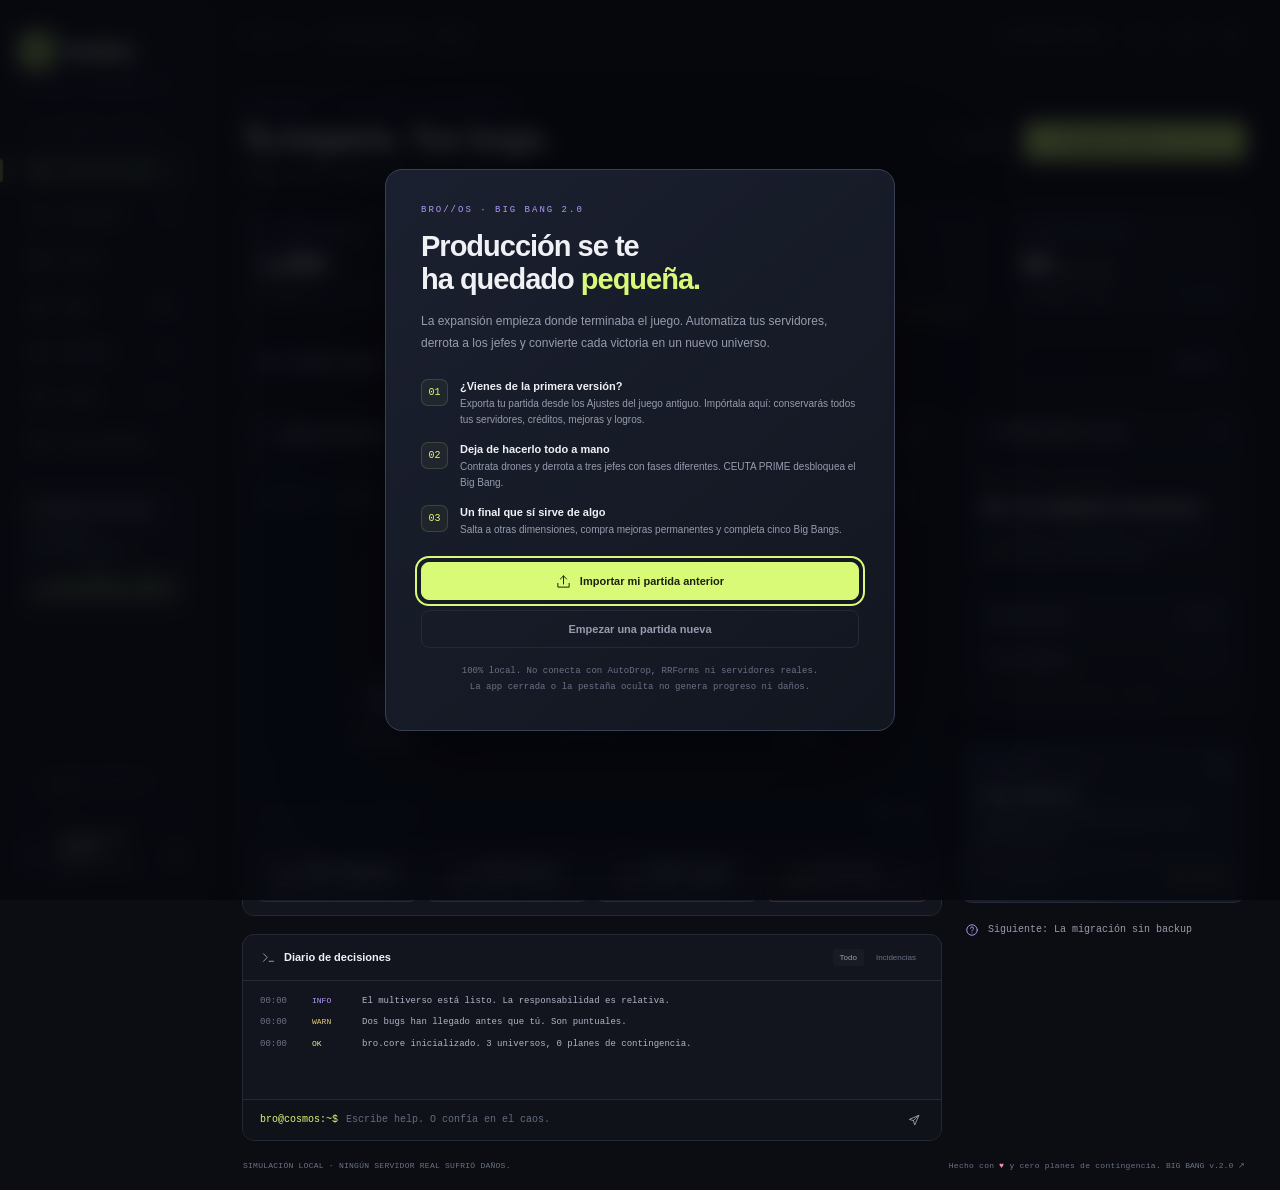
<file: src/index.html>
<!doctype html>
<html lang="es">
<head>
<meta charset="utf-8">
<meta name="viewport" content="width=device-width,initial-scale=1,viewport-fit=cover">
<meta name="theme-color" content="#0b0d12">
<link rel="icon" href="data:image/svg+xml,%3Csvg xmlns=%27http://www.w3.org/2000/svg%27 viewBox=%270 0 64 64%27%3E%3Crect width=%2764%27 height=%2764%27 rx=%2716%27 fill=%27%23d9fa76%27/%3E%3Cpath d=%27M32 11 51 22v22L32 55 13 44V22Zm0 0v22m-19-11 19 11 19-11M32 33v22%27 fill=%27none%27 stroke=%27%2318200d%27 stroke-width=%273%27/%3E%3C/svg%3E">
<meta name="description" content="BRO//OS. Un simulador espacial de produccion, bugs y decisiones cuestionables. Sin instalaciones ni conexiones externas.">
<title>BRO//OS: BIG BANG | El final era el principio</title>
<link rel="stylesheet" href="styles.css">
</head>
<body>
<svg style="position:absolute;width:0;height:0;overflow:hidden" aria-hidden="true" xmlns="http://www.w3.org/2000/svg">
<defs>
<symbol id="i-core" viewBox="0 0 24 24"><path d="m12 2 9 5v10l-9 5-9-5V7z"/><path d="m3 7 9 5 9-5M12 12v10M7.5 4.5l9 5v5"/></symbol>
<symbol id="i-grid" viewBox="0 0 24 24"><rect x="3" y="3" width="7" height="7" rx="2"/><rect x="14" y="3" width="7" height="7" rx="2"/><rect x="3" y="14" width="7" height="7" rx="2"/><rect x="14" y="14" width="7" height="7" rx="2"/></symbol>
<symbol id="i-flask" viewBox="0 0 24 24"><path d="M9 3h6M10 3v7L4.5 19a1.3 1.3 0 0 0 1 2h13a1.3 1.3 0 0 0 1-2L14 10V3M8 14h8"/><path d="M10 18h.01M14 16h.01"/></symbol>
<symbol id="i-trophy" viewBox="0 0 24 24"><path d="M8 3h8v7a4 4 0 0 1-8 0zM8 5H4v3a4 4 0 0 0 4 4m8-7h4v3a4 4 0 0 1-4 4M12 14v5m-4 2h8M10 19h4"/></symbol>
<symbol id="i-book" viewBox="0 0 24 24"><path d="M12 5C9 3 5 3 3 4v15c3-1 6-1 9 1 3-2 6-2 9-1V4c-2-1-6-1-9 1Zm0 0v15"/></symbol>
<symbol id="i-settings" viewBox="0 0 24 24"><path d="m9.5 3-.8 3-2.9.8-2.2 2.9 2 2.3-.2 3 2.8 2 1.4 3h4.8l1.3-3 2.8-2-.2-3 2-2.3-2.2-2.9-2.9-.8-.8-3z"/><circle cx="12" cy="12" r="3"/></symbol>
<symbol id="i-check" viewBox="0 0 24 24"><path d="m5 12 4 4L19 6"/></symbol>
<symbol id="i-volume" viewBox="0 0 24 24"><path d="m11 5-6 4H2v6h3l6 4zM15 8a6 6 0 0 1 0 8M18 4a11 11 0 0 1 0 16"/></symbol>
<symbol id="i-muted" viewBox="0 0 24 24"><path d="m11 5-6 4H2v6h3l6 4zM16 9l6 6m0-6-6 6"/></symbol>
<symbol id="i-help" viewBox="0 0 24 24"><circle cx="12" cy="12" r="9"/><path d="M9.5 9a2.5 2.5 0 0 1 5 .5c0 2-2.5 2-2.5 4M12 17h.01"/></symbol>
<symbol id="i-pause" viewBox="0 0 24 24"><path d="M9 5v14M15 5v14"/></symbol>
<symbol id="i-play" viewBox="0 0 24 24"><path d="m8 4 12 8-12 8z"/></symbol>
<symbol id="i-plus" viewBox="0 0 24 24"><path d="M12 5v14M5 12h14"/></symbol>
<symbol id="i-arrow" viewBox="0 0 24 24"><path d="M6 18 18 6M6 6h12v12"/></symbol>
<symbol id="i-credit" viewBox="0 0 24 24"><circle cx="12" cy="12" r="9"/><path d="M15 8.5a4.5 4.5 0 1 0 0 7M5 11h8m-8 3h8"/></symbol>
<symbol id="i-server" viewBox="0 0 24 24"><rect x="3" y="3" width="18" height="7" rx="2"/><rect x="3" y="14" width="18" height="7" rx="2"/><path d="M7 6.5h.01M7 17.5h.01M15 6.5h3M15 17.5h3"/></symbol>
<symbol id="i-heart" viewBox="0 0 24 24"><path d="M3 12h4l3-8 4 16 3-8h4"/></symbol>
<symbol id="i-bug" viewBox="0 0 24 24"><rect x="7" y="6" width="10" height="15" rx="5"/><path d="M9 3l1 3m4 0 1-3M3 8l4 2m10 0 4-2M3 14h4m10 0h4M3 20l4-2m10 0 4 2M12 10v7"/></symbol>
<symbol id="i-orbit" viewBox="0 0 24 24"><circle cx="12" cy="12" r="3"/><ellipse cx="12" cy="12" rx="11" ry="5" transform="rotate(-30 12 12)"/><path d="M17 3h.01M7 21h.01"/></symbol>
<symbol id="i-pointer" viewBox="0 0 24 24"><path d="m5 3 3 17 4-6 7-1zM13 15l4 5"/></symbol>
<symbol id="i-coffee" viewBox="0 0 24 24"><path d="M4 8h12v9a3 3 0 0 1-3 3H7a3 3 0 0 1-3-3zM16 8h2a3 3 0 1 1 0 6h-2M7 2v3m5-3v3M2 22h16"/></symbol>
<symbol id="i-bolt" viewBox="0 0 24 24"><path d="m13 2-9 12h7l-1 8 10-13h-8z"/></symbol>
<symbol id="i-rollback" viewBox="0 0 24 24"><path d="M3 10a9 9 0 1 1 1 8M3 4v6h6M12 7v5l4 2"/></symbol>
<symbol id="i-chaos" viewBox="0 0 24 24"><path d="m12 2 2 6 6-2-4 6 6 2-7 2-1 6-4-5-6 3 2-7-4-3 7-1z"/></symbol>
<symbol id="i-terminal" viewBox="0 0 24 24"><path d="m4 6 6 6-6 6m9 0h7"/></symbol>
<symbol id="i-send" viewBox="0 0 24 24"><path d="M20 4 4 11l7 2 2 7zM11 13l9-9"/></symbol>
<symbol id="i-clock" viewBox="0 0 24 24"><circle cx="12" cy="12" r="9"/><path d="M12 6v6l4 2"/></symbol>
<symbol id="i-shield" viewBox="0 0 24 24"><path d="m12 3 8 3v6c0 5-8 9-8 9s-8-4-8-9V6zM8 12l3 3 5-6"/></symbol>
<symbol id="i-close" viewBox="0 0 24 24"><path d="m6 6 12 12M18 6 6 18"/></symbol>
<symbol id="i-snow" viewBox="0 0 24 24"><path d="M12 2v20M3.3 7l17.4 10M3.3 17 20.7 7M9 4l3 3 3-3M9 20l3-3 3 3M3 10l4-1V5m14 9-4 1v4M3 14l4 1v4m14-9-4-1V5"/></symbol>
<symbol id="i-cpu" viewBox="0 0 24 24"><rect x="5" y="5" width="14" height="14" rx="2"/><path d="M9 9h6v6H9zM9 2v3m6-3v3M9 19v3m6-3v3M2 9h3m-3 6h3m14-6h3m-3 6h3"/></symbol>
<symbol id="i-expand" viewBox="0 0 24 24"><path d="M8 3H3v5m13-5h5v5M3 16v5h5m13-5v5h-5M3 3l6 6m12-6-6 6M3 21l6-6m12 6-6-6"/></symbol>
<symbol id="i-save" viewBox="0 0 24 24"><path d="M19 21H5a2 2 0 0 1-2-2V5a2 2 0 0 1 2-2h12l4 4v12a2 2 0 0 1-2 2Z"/><path d="M7 3v6h9V3M7 21v-8h10v8"/></symbol>
<symbol id="i-download" viewBox="0 0 24 24"><path d="M12 3v12m-5-5 5 5 5-5M3 15v6h18v-6"/></symbol>
<symbol id="i-upload" viewBox="0 0 24 24"><path d="M12 16V3M7 8l5-5 5 5M3 15v6h18v-6"/></symbol>
</defs></svg>
<div class="app" id="app">
<aside class="sidebar" aria-label="Navegacion principal">
<button class="brand" id="brandBtn" aria-label="BRO OS, ir al centro de mando"><span class="brand-mark"><svg><use href="#i-core"/></svg></span><span class="brand-text">bro<span class="slashes">//</span>os</span></button>
<div class="brand-caption">BIG BANG / EXPANSION 2.0</div>
<div class="nav-label mono">TU PEQUEÑO IMPERIO</div>
<nav class="nav">
<button class="nav-btn active" data-view="command" aria-current="page" title="Centro de mando"><svg><use href="#i-grid"/></svg><span class="nav-text">Centro de mando</span></button>
<button class="nav-btn" data-view="lab" title="Laboratorio de mejoras"><svg><use href="#i-flask"/></svg><span class="nav-text">Laboratorio</span><span class="nav-num" id="labNavCount">04</span></button>
<button class="nav-btn" data-view="automation" title="Drones y automatizaciones"><svg><use href="#i-cpu"/></svg><span class="nav-text">Drones</span></button>
<button class="nav-btn" data-view="rifts" title="Jefes de produccion"><svg><use href="#i-chaos"/></svg><span class="nav-text">Jefes</span><span class="badge pink" style="margin-left:auto;font-size:7px">03</span></button>
<button class="nav-btn" data-view="singularity" title="Big Bang: prestigio y dimensiones"><svg><use href="#i-orbit"/></svg><span class="nav-text">Big Bang</span><span class="nav-num" id="bbNavCount">00</span></button>
<button class="nav-btn" data-view="archive" title="Logros y estadisticas"><svg><use href="#i-trophy"/></svg><span class="nav-text">Logros</span><span class="nav-num" id="achievementCount">00</span></button>
<button class="nav-btn" id="manualBtn" title="Manual de supervivencia"><svg><use href="#i-book"/></svg><span class="nav-text">Cómo sobrevivir</span></button>
</nav>
<div class="sidebar-world"><div class="world-title"><span class="dot"></span>Multiverso personal</div><p>Sin reuniones.<br>Con consecuencias.</p><div class="world-bars" aria-hidden="true"><span style="height:35%"></span><span style="height:60%"></span><span style="height:44%"></span><span style="height:80%"></span><span style="height:62%"></span><span style="height:90%"></span><span style="height:72%"></span><span style="height:100%"></span><span style="height:66%"></span><span style="height:83%"></span><span style="height:48%"></span><span style="height:70%"></span><span style="height:94%"></span><span style="height:76%"></span><span style="height:55%"></span><span style="height:83%"></span></div></div>
<div class="side-bottom"><div class="save-status" id="saveStatus"><svg><use href="#i-check"/></svg><span>Partida guardada en local</span></div><div class="profile"><div class="avatar">&gt;_</div><div class="profile-info"><div class="profile-name">Tú, pero con poderes</div><div class="profile-role" id="rankLabel">Becario del cosmos · N.1</div></div><button id="settingsBtn" aria-label="Ajustes"><svg><use href="#i-settings"/></svg></button></div></div>
</aside>
<main class="main">
<header class="topbar"><div class="breadcrumb"><span class="crumb-home">WORKSPACE</span><span class="crumb-home">/</span><span class="current" id="breadcrumbCurrent">MULTIVERSO–001</span><span class="badge grey">LOCAL</span></div><div class="top-tools"><div class="live-status"><span class="dot" id="liveDot"></span><span id="liveText">SISTEMA EN VIVO</span></div><span class="tiny-divider"></span><button class="icon-btn" id="soundBtn" title="Activar sonido" aria-label="Activar sonido" aria-pressed="false"><svg><use href="#i-muted"/></svg></button><button class="icon-btn" id="helpBtn" title="Ayuda y atajos" aria-label="Ayuda y atajos"><svg><use href="#i-help"/></svg></button><button class="icon-btn" id="topSettingsBtn" title="Ajustes y partida" aria-label="Ajustes y partida"><svg><use href="#i-settings"/></svg></button></div></header>
<section class="heading"><div><div class="eyebrow" id="headingEyebrow">SIMULADOR DE DECISIONES CUESTIONABLES</div><h1 id="mainTitle">Tu imperio. Tus bugs.</h1><p id="headingDesc">Construye algo increíble. Intenta que no explote.</p></div><div class="head-actions"><button class="btn ghost" id="pauseBtn"><svg><use href="#i-pause"/></svg><span>Pausar</span></button><button class="btn primary" id="deployBtn" title="Desplegar un nuevo nodo (D)"><svg><use href="#i-plus"/></svg>Desplegar universo<span class="deploy-price mono" id="deployPrice" style="font-size:9px;opacity:.7">180 CR</span><span class="kbd">D</span></button></div></section>
<section class="stats" aria-label="Estadisticas del multiverso">
<div class="stat"><div class="stat-label"><svg><use href="#i-credit"/></svg>Créditos cósmicos</div><div class="stat-value"><span id="creditsValue">1.250</span><span class="unit">CR</span></div><div class="stat-foot"><span class="acid" id="incomeValue">↗ +12,0 / s</span><span>en automático</span></div><div class="stat-trend" aria-hidden="true"><svg viewBox="0 0 68 24" style="color:var(--acid)"><path d="M1 21 9 17 16 19 24 12 31 14 40 5 47 10 55 6 61 7 67 1"/></svg></div></div>
<div class="stat"><div class="stat-label"><svg><use href="#i-server"/></svg>Universos desplegados</div><div class="stat-value"><span id="nodesValue">03</span><span class="unit" id="capacityValue">/ 08</span></div><div class="stat-foot"><span id="nodesFoot">Conectados al núcleo</span><div class="mini-capacity" id="miniCapacity" aria-hidden="true"></div></div></div>
<div class="stat"><div class="stat-label"><svg><use href="#i-heart"/></svg>Estabilidad del sistema</div><div class="stat-value"><span id="stabilityValue">92</span><span class="unit">%</span></div><div class="stat-foot"><span class="dot" id="stabilityDot" style="width:4px;height:4px"></span><span id="stabilityText">Sospechosamente estable</span></div><div class="stat-meter" id="stabilityMeter"></div></div>
<div class="stat"><div class="stat-label"><svg><use href="#i-bug"/></svg>Bugs en producción</div><div class="stat-value"><span id="bugsValue">02</span><span class="unit pink" id="threatLabel">MANEJABLE</span></div><div class="stat-foot"><button class="accessible-bug" id="purgeBtn" title="Elimina un bug sin coste; alternativa al mapa"><svg><use href="#i-bolt"/></svg>Purgar un bug</button><span id="bugsDefeated" style="margin-left:auto">0 purgados</span></div></div>
</section>
<section class="bb-status" aria-label="Estado del ciclo"><div class="dim-info"><svg aria-hidden="true"><use href="#i-orbit"/></svg><strong id="dimensionLabel"></strong><span id="cycleLabel"></span></div><span class="bb-counter" id="shardLabel"></span><span class="era-counter" id="eraLabel"></span><button class="frontier-btn" id="nextFrontier">JEFES 0/3</button></section>
<section id="view-command" class="view">
<div class="main-grid"><div class="left-column">
<section class="panel universe-panel"><header class="panel-head"><div class="panel-title"><svg><use href="#i-orbit"/></svg>Mapa del multiverso<span class="badge green" id="sectorBadge">SECTOR 01</span></div><label class="screenreader-only" for="nodeSelect">Inspeccionar un nodo</label><select id="nodeSelect" class="node-selector" title="Selecciona un nodo para mejorarlo"><option value="">Inspeccionar nodo ↓</option></select></header>
<div class="arena-wrap" id="arenaWrap"><canvas id="universe" role="img" aria-label="Mapa interactivo del multiverso. Pulsa los bugs para eliminarlos o los nodos para mejorarlos. Tambien puedes usar el boton Purgar un bug y el selector Inspeccionar nodo."></canvas><div class="arena-top"><div class="eyebrow">TOPOLOGÍA EN TIEMPO REAL</div><div class="sector-name">bro.core / región ∞</div></div><div class="arena-legend"><div class="legend-line"><span class="legend-dot"></span>Universo estable</div><div class="legend-line"><span class="legend-dot bug"></span>Bug con iniciativa</div></div><div class="arena-tag"><svg><use href="#i-pointer"/></svg>PULSA UN BUG PARA PURGARLO</div><div class="arena-controls"><button class="icon-btn" id="orbitBtn" title="Alternar movimiento orbital" aria-label="Alternar movimiento orbital" aria-pressed="true"><svg><use href="#i-orbit"/></svg></button><button class="icon-btn" id="focusBtn" title="Enfocar mapa" aria-label="Enfocar mapa"><svg><use href="#i-expand"/></svg></button></div><div id="boostRibbon" class="boost-ribbon hidden">CAFEÍNA ×2 · 20s</div>
<div class="arena-pause hidden" id="pauseOverlay"><div class="pause-symbol">Ⅱ</div><h2>Hasta el caos necesita descanso.</h2><p>Todo está pausado. Respira, bro.</p><button class="btn primary" id="resumeBtn"><svg><use href="#i-play"/></svg>Volver al caos</button></div>
<div class="node-inspector hidden" id="nodeInspector"><button class="inspector-close" id="closeInspector" aria-label="Cerrar inspector">×</button><div class="eyebrow">INSPECTOR DE UNIVERSO</div><h3 id="inspectorName"></h3><div class="node-detail"><span>Nivel de infraestructura</span><strong id="inspectorLevel"></strong></div><div class="node-detail"><span>Producción base</span><strong class="acid" id="inspectorIncome"></strong></div><button class="btn primary" id="upgradeNodeBtn">Mejorar</button></div>
</div>
<div class="actions-dock"><button class="power-btn" id="coffeeBtn" title="Ingresos x2 durante 20 segundos. Cuesta 80 CR. Atajo C."><svg><use href="#i-coffee"/></svg><div><div class="power-name">Café de emergencia</div><div class="power-cost" id="coffeeCost">80 CR · INGRESOS ×2</div></div><div class="cooldown-bar" id="coffeeBar" style="width:0"></div></button><button class="power-btn" id="fixBtn" title="Elimina hasta 3 bugs y recupera 12 puntos de estabilidad. Cuesta 120 CR. Atajo F."><svg><use href="#i-bolt"/></svg><div><div class="power-name">Hotfix milagroso</div><div class="power-cost" id="fixCost">120 CR · −3 BUGS</div></div><div class="cooldown-bar" id="fixBar" style="width:0"></div></button><button class="power-btn" id="rollbackBtn" title="Elimina todos los bugs y recupera 25 puntos de estabilidad; detiene ingresos 8 segundos. Cuesta 240 CR."><svg><use href="#i-rollback"/></svg><div><div class="power-name">Rollback sagrado</div><div class="power-cost" id="rollbackCost">240 CR · RESCATE</div></div><div class="cooldown-bar" id="rollbackBar" style="width:0"></div></button><button class="power-btn chaos" id="chaosBtn" title="Gana 200 CR a cambio de 3 bugs y 8 puntos de estabilidad. Atajo X."><svg><use href="#i-chaos"/></svg><div><div class="power-name">Invocar caos</div><div class="power-cost" id="chaosCost">+200 CR · MALA IDEA</div></div><div class="cooldown-bar" id="chaosBar" style="width:0;background:var(--pink)"></div></button></div>
</section>
<section class="panel activity"><header class="panel-head"><div class="panel-title"><svg><use href="#i-terminal"/></svg>Diario de decisiones</div><div class="log-tabs" aria-label="Filtrar registros"><button class="log-tab active" data-log="all" aria-pressed="true">Todo</button><button class="log-tab" data-log="error" aria-pressed="false">Incidencias</button></div></header><div class="logs" id="logs" role="log" aria-label="Registro de actividad" aria-live="off"></div><form class="terminal" id="terminalForm"><label for="terminalInput">bro@cosmos:~$</label><input id="terminalInput" type="text" placeholder="Escribe help. O confía en el caos." autocomplete="off" spellcheck="false" maxlength="140" aria-label="Terminal simulada, escribe help para ver los comandos"><button type="submit" title="Ejecutar comando simulado" aria-label="Ejecutar comando simulado"><svg><use href="#i-send"/></svg></button></form></section>
</div><aside class="right-column" aria-label="Incidentes y misiones">
<section class="panel incident-panel"><header class="panel-head"><div class="panel-title"><svg><use href="#i-bolt"/></svg>Mientras tanto, en prod…</div><span class="event-count" id="eventCount">01</span></header><div class="incident-body" id="incidentBody"></div></section>
<section class="panel mission-panel"><div class="mission-head"><span class="eyebrow" id="missionNumber">CONTRATO 01 / 06</span><svg><use href="#i-trophy"/></svg></div><h3 id="missionTitle">Hola, multiverso.</h3><div class="mission-desc" id="missionDesc">Despliega un nuevo universo. El primero siempre parece buena idea.</div><div class="progress" role="progressbar" aria-label="Progreso del contrato" aria-valuemin="0" aria-valuemax="100" aria-valuenow="0" id="missionProgress"><div class="progress-fill" id="missionFill"></div></div><div class="mission-meta"><span id="missionProgressText">0 / 1 universos</span><span class="reward"><svg><use href="#i-credit"/></svg><span id="missionReward">+250 CR</span></span></div></section>
<div class="tip-card"><svg><use href="#i-help"/></svg><button class="frontier-hint" id="frontierHint"></button></div>
</aside></div>
</section>
<section id="view-lab" class="view alt-view hidden"><div class="view-intro"><h2>Mejora el sistema.<br>No tus excusas.</h2><p>Invierte créditos cósmicos en infraestructura que aguante tus decisiones. Los efectos se aplican a todo el multiverso.</p></div><div class="upgrade-grid" id="upgradeGrid"></div><div class="panel lab-note"><svg><use href="#i-pointer"/></svg><span>También puedes mejorar cada universo por separado: selecciónalo en el mapa o en el menú «Inspeccionar nodo». Cada nivel añade <strong class="acid">+4 CR/s de producción base</strong>. Máximo: nivel 5.</span></div></section>
<section id="view-archive" class="view alt-view hidden"><div class="view-intro"><h2>El currículum que<br>no enseñarías en LinkedIn.</h2><p>Tus hitos, tus victorias y pruebas irrefutables de que alguien te dio acceso a producción.</p></div><div class="archive-summary"><div class="summary-box"><div class="eyebrow">TIEMPO SOBREVIVIDO</div><strong id="archiveTime">00:00</strong></div><div class="summary-box"><div class="eyebrow">CRÉDITOS GENERADOS</div><strong id="archiveEarned">0</strong></div><div class="summary-box"><div class="eyebrow">NIVEL CÓSMICO</div><strong id="archiveLevel">01</strong></div></div><div class="achievement-grid" id="achievementGrid"></div></section>

<section id="view-automation" class="view alt-view hidden">
<p class="expansion-intro">Las tareas repetitivas no necesitan un h&#233;roe. Necesitan un pato bien configurado. Los drones trabajan mientras juegas, tambi&#233;n durante los encuentros.</p>
<div class="drone-grid" id="droneGrid"></div>
<div class="automation-settings"><div><h3>Tu presupuesto tiene l&#237;mites.</h3><p>El SRE y el becario nunca gastan por debajo de esta reserva. Tus compras manuales s&#237; pueden hacerlo. Si no tienen presupuesto, esperan.</p></div><div><label class="field-label" for="creditReserve">RESERVA DE CR&#201;DITOS (CR)</label><input class="bb-input" id="creditReserve" type="number" min="0" max="1000000000" step="100" value="1000"></div><div><label class="field-label" for="medicThreshold">REPARAR POR DEBAJO DE</label><select class="bb-select" id="medicThreshold"><option value="70">70% de estabilidad</option><option value="85" selected>85% de estabilidad</option><option value="95">95% de estabilidad</option><option value="100">100% de estabilidad</option></select></div></div><div class="automation-bottom" id="autoCounter"></div>
</section>
<section id="view-rifts" class="view alt-view hidden">
<p class="expansion-intro">Cada jefe tiene tres fases y un tiempo l&#237;mite. Puedes seguir usando el mapa y los drones. Los botones de emergencia tambi&#233;n est&#225;n dentro del combate.</p>
<div class="raid-grid" id="raidCatalog"></div><div class="raid-live hidden" id="raidLive"></div><p class="raid-status" id="raidStatus"></p>
<div class="raid-warning"><svg aria-hidden="true"><use href="#i-shield"/></svg><span><strong>No pierdes tus servidores por fallar un encuentro.</strong> Si se agota el tiempo, pierdes el 10% de tus cr&#233;ditos y 12 de estabilidad. Puedes prepararte y reintentarlo. Si la estabilidad llega a cero, se aplica el rescate normal del 40%.</span></div>
</section>
<section id="view-singularity" class="view alt-view hidden">
<div class="prestige-hero" id="prestigeHero"></div><div class="prestige-requirements"><div class="prestige-checklist" id="prestigeChecklist"></div><div class="prestige-numbers" id="prestigeNumbers"></div></div><p class="section-subnote" id="fragmentFormula"></p>
<div class="section-heading"><h2>Lo que sobrevive al universo.</h2><p>MEJORAS PERMANENTES / SE PAGAN CON FRAGMENTOS</p></div><div class="permanent-grid" id="permanentGrid"></div>
<div class="section-heading"><h2>Elige d&#243;nde romperlo todo.</h2><p>EL DESTINO SE ELIGE AL CONFIRMAR CADA BIG BANG</p></div><div class="dimensions-grid" id="dimensionsGrid"></div><p class="section-subnote">Cada salto a&#241;ade un 10% de producci&#243;n base y un 12% de da&#241;o continuo de bugs (hasta +150%). La campa&#241;a de BIG BANG se completa con cinco saltos; despu&#233;s puedes continuar en modo libre.</p>
</section>
<footer class="footer"><span>SIMULACIÓN LOCAL · NINGÚN SERVIDOR REAL SUFRIÓ DAÑOS.</span><span>Hecho con <span class="heart">♥</span> y cero planes de contingencia. <button id="footerHelp">BIG BANG v.2.0 ↗</button></span></footer>
</main></div>
<div class="toast-stack" id="toasts" aria-live="polite" aria-atomic="false"></div>
<div class="modal-layer hidden" id="modalLayer"><div class="modal" id="modal" role="dialog" aria-modal="true" aria-labelledby="modalTitle"></div></div>
<input type="file" id="importInput" accept="application/json,.json" class="hidden" aria-label="Importar partida">
<noscript><div class="error-box">BRO//OS necesita JavaScript para mover el multiverso. Actívalo en tu navegador y vuelve a abrir este archivo.</div></noscript>
<script src="app.js"></script>
</body>
</html>
</file>
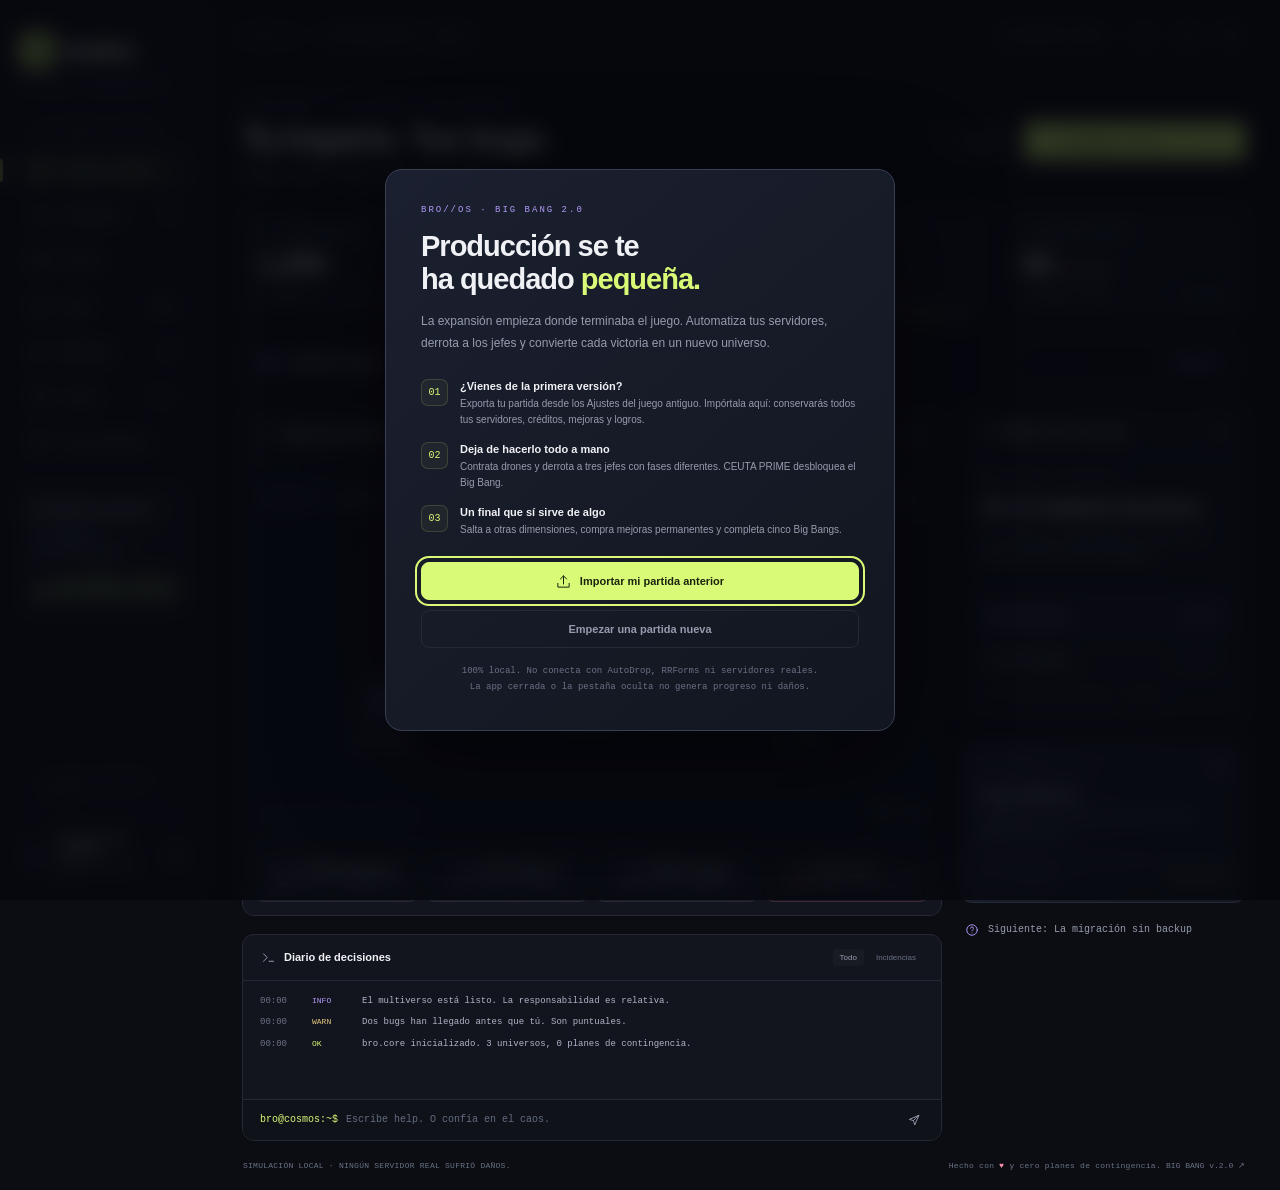
<file: BRO-OS-BIG-BANG.html>
<!doctype html>
<html lang="es">
<head>
<meta charset="utf-8">
<meta name="viewport" content="width=device-width,initial-scale=1,viewport-fit=cover">
<meta name="theme-color" content="#0b0d12">
<link rel="icon" href="data:image/svg+xml,%3Csvg xmlns=%27http://www.w3.org/2000/svg%27 viewBox=%270 0 64 64%27%3E%3Crect width=%2764%27 height=%2764%27 rx=%2716%27 fill=%27%23d9fa76%27/%3E%3Cpath d=%27M32 11 51 22v22L32 55 13 44V22Zm0 0v22m-19-11 19 11 19-11M32 33v22%27 fill=%27none%27 stroke=%27%2318200d%27 stroke-width=%273%27/%3E%3C/svg%3E">
<meta name="description" content="BRO//OS. Un simulador espacial de produccion, bugs y decisiones cuestionables. Sin instalaciones ni conexiones externas.">
<title>BRO//OS: BIG BANG | El final era el principio</title>
<style>
:root{color-scheme:dark;--bg:#0b0d12;--side:#101218;--panel:#12151d;--panel2:#171b25;--line:#252935;--line2:#303646;--text:#f0f1f5;--muted:#969cae;--dim:#6b7287;--acid:#d9fa76;--violet:#b19af9;--pink:#f58dab;--cyan:#82d6e5;--mono:ui-monospace,SFMono-Regular,Consolas,'Liberation Mono',monospace;--sans:Inter,-apple-system,BlinkMacSystemFont,'Segoe UI',sans-serif}
*{box-sizing:border-box}html,body{margin:0;min-height:100%;font-family:var(--sans);background:var(--bg);color:var(--text)}body{font-size:14px}button,input{font:inherit}button{cursor:pointer}button,a,input{ -webkit-tap-highlight-color:transparent}button{color:inherit}button:disabled{cursor:not-allowed;opacity:.4}button:focus-visible,a:focus-visible,input:focus-visible{outline:2px solid var(--acid);outline-offset:4px}button{touch-action:manipulation}a{color:var(--acid)}svg{display:block;width:20px;height:20px;fill:none;stroke:currentColor;stroke-width:1.6;stroke-linecap:round;stroke-linejoin:round}button svg{flex-shrink:0}.hidden{display:none!important}.mono{font-family:var(--mono)}.muted{color:var(--muted)}.acid{color:var(--acid)}.violet{color:var(--violet)}.pink{color:var(--pink)}.eyebrow{font-family:var(--mono);font-size:10px;letter-spacing:1.7px;text-transform:uppercase;font-weight:500}button{border:0}.app{display:flex;min-height:100vh}.sidebar{width:208px;flex-shrink:0;padding:33px 20px 20px;position:fixed;left:0;top:0;height:100dvh;background:var(--side);border-right:1px solid var(--line);display:flex;flex-direction:column;z-index:20}.brand{display:flex;align-items:center;gap:11px;color:var(--text);font-size:24px;font-weight:850;letter-spacing:-1.6px;text-decoration:none;background:none;padding:0}.brand-mark{width:35px;height:35px;border-radius:10px;background:var(--acid);color:#17200a;display:grid;place-items:center;box-shadow:0 0 24px #d9fa7610}.brand-mark svg{width:24px;height:24px;stroke-width:2}.brand .slashes{color:var(--acid);letter-spacing:-4px;margin-right:4px}.brand-caption{font:9px var(--mono);letter-spacing:2.1px;color:var(--dim);margin:11px 0 39px 2px}.nav-label{color:var(--dim);margin:0 0 13px 11px;font-size:9px;letter-spacing:1.6px}.nav{display:grid;gap:7px}.nav-btn{display:flex;align-items:center;gap:12px;border-radius:9px;background:none;text-align:left;padding:12px 11px;color:var(--muted);font-size:12px;font-weight:500;transition:background .18s,color .18s;position:relative}.nav-btn svg{width:18px;height:18px}.nav-btn:hover{background:#ffffff05;color:var(--text)}.nav-btn.active{color:var(--acid);background:#d9fa760d}.nav-btn.active::before{content:'';position:absolute;left:-20px;width:3px;height:23px;background:var(--acid);border-radius:0 3px 3px 0}.nav-num{font:10px var(--mono);margin-left:auto;color:var(--dim)}.sidebar-world{margin-top:40px;padding:16px 13px 14px;background:linear-gradient(140deg,#20233380,#15171e);border:1px solid var(--line);border-radius:10px}.world-title{font-size:11px;font-weight:600;display:flex;align-items:center;gap:7px}.dot{display:inline-block;width:6px;height:6px;border-radius:50%;background:var(--acid);box-shadow:0 0 10px #d9fa7630}.sidebar-world p{color:var(--muted);font-size:10px;line-height:1.8;margin:10px 0 13px}.world-bars{display:flex;gap:3px;height:24px;align-items:flex-end}.world-bars span{flex:1;background:var(--acid);opacity:.65;border-radius:2px 2px 0 0;animation:wave 3s ease-in-out infinite alternate}.world-bars span:nth-child(3n){opacity:.25;animation-delay:-1.3s}.world-bars span:nth-child(2n){animation-delay:-2.1s}.side-bottom{margin-top:auto;padding-top:22px}.save-status{display:flex;align-items:center;gap:7px;color:var(--dim);font:9px var(--mono);padding:0 9px 17px}.save-status svg{width:13px;height:13px}.profile{display:flex;align-items:center;gap:10px;border-top:1px solid var(--line);padding-top:18px}.avatar{width:33px;height:33px;display:grid;place-items:center;color:var(--violet);font:12px var(--mono);border:1px solid #b19af934;border-radius:9px;background:#b19af90b}.profile-name{font-size:11px;font-weight:600}.profile-role{font-size:9px;color:var(--muted);margin-top:4px}.profile button{margin-left:auto;background:none;color:var(--muted);padding:3px}.profile button svg{width:16px;height:16px}.main{margin-left:208px;width:calc(100% - 208px);max-width:1792px;padding:0 34px 20px}.topbar{height:72px;display:flex;align-items:center;justify-content:space-between;border-bottom:1px solid var(--line);gap:16px}.breadcrumb{display:flex;align-items:center;gap:12px;color:var(--dim);font:9px var(--mono);letter-spacing:.9px}.breadcrumb .current{color:#b6bbca}.top-tools{display:flex;align-items:center;gap:12px}.live-status{font:9px var(--mono);color:var(--muted);display:flex;gap:7px;align-items:center}.icon-btn{width:31px;height:31px;display:grid;place-items:center;background:transparent;border:1px solid var(--line);border-radius:8px;color:var(--muted);transition:color .18s,border-color .18s}.icon-btn:hover{border-color:var(--dim);color:var(--text)}.icon-btn svg{width:15px;height:15px}.top-tools .icon-btn{border:none}.tiny-divider{height:18px;width:1px;background:var(--line)}.heading{display:flex;align-items:center;justify-content:space-between;gap:18px;padding:29px 0 27px}.heading .eyebrow{color:var(--violet);font-size:9px;letter-spacing:2px;margin-bottom:9px}.heading h1{font-size:33px;letter-spacing:-1.4px;line-height:1.13;margin:0;font-weight:630}.heading p{font-size:12px;margin:10px 0 0;color:var(--muted)}.head-actions{display:flex;gap:9px;align-items:center}.btn{display:inline-flex;align-items:center;justify-content:center;gap:9px;background:var(--panel2);border:1px solid var(--line2);border-radius:8px;font-size:11px;font-weight:600;min-height:38px;padding:10px 14px;transition:transform .16s,background .16s,border-color .16s;white-space:nowrap}.btn:hover{transform:translateY(-1px);background:#202533}.btn svg{width:15px;height:15px}.btn.primary{background:var(--acid);color:#1b230f;border-color:var(--acid)}.btn.primary:hover{background:#e7ffa3}.btn.ghost{background:transparent;color:var(--muted);border-color:var(--line)}.btn.ghost:hover{background:#ffffff05;color:var(--text)}.btn.danger{color:var(--pink);border-color:#f58dab40;background:#f58dab09}.kbd{font:9px var(--mono);border:1px solid currentColor;border-radius:4px;opacity:.4;padding:2px 4px}.stats{display:grid;grid-template-columns:repeat(4,minmax(0,1fr));gap:13px;margin-bottom:20px}.stat{background:var(--panel);border:1px solid var(--line);border-radius:11px;padding:17px 17px 14px;position:relative;overflow:hidden}.stat-label{font-size:10px;color:var(--muted);display:flex;align-items:center;gap:7px}.stat-label svg{width:13px;height:13px;color:var(--dim)}.stat-value{font-size:28px;line-height:1.3;letter-spacing:-1px;font-weight:550;margin:7px 0 7px;white-space:nowrap}.stat-value .unit{font:11px var(--mono);color:var(--dim);margin-left:5px;letter-spacing:0}.stat-foot{font:9px var(--mono);color:var(--dim);display:flex;align-items:center;gap:5px;min-height:12px}.stat-trend{position:absolute;right:16px;bottom:17px;width:67px;height:23px;opacity:.8}.stat-trend svg{width:100%;height:100%;stroke-width:1.3}.mini-capacity{display:flex;gap:3px;margin-left:auto}.mini-capacity span{height:12px;width:5px;border-radius:2px;background:#303544}.mini-capacity span.filled{background:var(--violet)}.stat-meter{position:absolute;bottom:0;left:0;height:2px;background:var(--acid);transition:width .6s;width:92%;opacity:.6}.main-grid{display:grid;grid-template-columns:minmax(0,1fr) 286px;gap:18px;align-items:start}.left-column,.right-column{display:grid;gap:18px;min-width:0}.panel{background:var(--panel);border:1px solid var(--line);border-radius:12px;overflow:hidden}.panel-head{display:flex;align-items:center;justify-content:space-between;gap:10px;padding:17px 19px;border-bottom:1px solid var(--line)}.panel-title{display:flex;align-items:center;gap:8px;font-size:11px;font-weight:600}.panel-title svg{width:15px;height:15px;color:var(--muted)}.badge{display:inline-flex;align-items:center;gap:6px;font:8px var(--mono);letter-spacing:.5px;border-radius:5px;padding:5px 7px;background:#b19af910;color:var(--violet);border:1px solid #b19af921;white-space:nowrap}.badge.green{background:#d9fa7609;border-color:#d9fa7620;color:var(--acid)}.badge.pink{background:#f58dab0b;border-color:#f58dab24;color:var(--pink)}.badge.grey{background:#ffffff03;border-color:var(--line);color:var(--muted)}.arena-wrap{height:376px;position:relative;overflow:hidden;background:#0e111b}.arena-wrap canvas{display:block;width:100%;height:100%;touch-action:manipulation}.arena-top{position:absolute;top:18px;left:19px;pointer-events:none}.arena-top .eyebrow{font-size:8px;letter-spacing:1.4px;color:var(--dim)}.arena-top .sector-name{margin-top:5px;color:#b4bad0;font:11px var(--mono)}.arena-legend{position:absolute;top:18px;right:17px;display:grid;gap:8px;font:8px var(--mono);color:var(--muted);pointer-events:none}.legend-line{display:flex;align-items:center;gap:6px}.legend-dot{width:5px;height:5px;border-radius:50%;background:var(--violet)}.legend-dot.bug{background:var(--pink)}.arena-tag{position:absolute;bottom:17px;left:19px;font:8px var(--mono);letter-spacing:.5px;color:var(--dim);pointer-events:none;display:flex;gap:7px;align-items:center}.arena-tag svg{width:12px;height:12px}.arena-controls{position:absolute;bottom:14px;right:15px;display:flex;gap:5px}.arena-controls .icon-btn{background:#12151dce;width:27px;height:27px}.arena-pause{position:absolute;inset:0;background:#090b139c;backdrop-filter:blur(4px);z-index:3;display:flex;align-items:center;justify-content:center;flex-direction:column;gap:13px}.pause-symbol{font-size:27px;color:var(--acid)}.arena-pause h2{margin:0;font-size:22px;letter-spacing:-.6px}.arena-pause p{margin:0;color:var(--muted);font-size:11px}.node-inspector{position:absolute;right:15px;top:58px;width:204px;background:#181c29f5;border:1px solid #b19af958;border-radius:11px;padding:15px;backdrop-filter:blur(14px);box-shadow:0 12px 45px #0006;z-index:4}.inspector-close{position:absolute;top:8px;right:8px;background:none;color:var(--dim);font-size:19px;padding:0 4px}.node-inspector .eyebrow{font-size:8px;color:var(--violet)}.node-inspector h3{font-size:14px;letter-spacing:-.3px;margin:9px 0 13px}.node-inspector .node-detail{display:flex;justify-content:space-between;font-size:10px;color:var(--muted);margin:9px 0}.node-inspector .btn{width:100%;font-size:10px;min-height:31px;margin-top:8px}.node-selector{background:none;border:0;color:var(--muted);font:9px var(--mono);cursor:pointer;padding:3px;max-width:140px}.node-selector option{background:var(--panel);color:var(--text)}.actions-dock{padding:13px;display:grid;grid-template-columns:repeat(4,minmax(0,1fr));gap:8px;border-top:1px solid var(--line);background:#12151d}.power-btn{display:flex;align-items:center;justify-content:center;gap:8px;min-height:49px;padding:8px 6px;border:1px solid var(--line);border-radius:8px;background:#191c26;transition:background .18s,border .18s;position:relative;overflow:hidden}.power-btn:hover{background:#242939;border-color:#51596d}.power-btn>svg{width:17px;height:17px;color:var(--violet)}.power-btn .power-name{font-size:10px;font-weight:550;text-align:left;white-space:nowrap}.power-btn .power-cost{font:8px var(--mono);color:var(--dim);margin-top:5px;text-align:left;white-space:nowrap}.power-btn.chaos{background:#f58dab08;border-color:#f58dab28}.power-btn.chaos>svg{color:var(--pink)}.power-btn .cooldown-bar{position:absolute;bottom:0;left:0;background:var(--violet);height:2px;transition:width .3s}.activity .panel-head{padding:14px 18px}.log-tabs{display:flex;gap:5px}.log-tab{font-size:8px;padding:4px 7px;color:var(--dim);border-radius:4px;background:none}.log-tab.active{background:#ffffff07;color:var(--muted)}.logs{padding:10px 17px;height:118px;overflow:auto;scrollbar-width:thin;scrollbar-color:#343a4a transparent}.log-row{display:grid;grid-template-columns:45px 43px 1fr;gap:7px;font:9px/1.75 var(--mono);padding:3px 0;animation:logIn .2s ease-out}.log-time{color:var(--dim)}.log-kind{font-size:8px;color:var(--acid)}.log-kind.warn{color:#e5c881}.log-kind.error{color:var(--pink)}.log-kind.info{color:var(--violet)}.log-message{color:#b0b6c8;overflow-wrap:anywhere}.terminal{border-top:1px solid var(--line);display:flex;align-items:center;padding:10px 17px;gap:8px;background:#0f1219}.terminal label{font:10px var(--mono);color:var(--acid);white-space:nowrap}.terminal input{min-width:0;width:100%;border:none;background:none;outline:none;color:var(--text);font:10px var(--mono);padding:4px 0}.terminal input:focus-visible{outline:none}.terminal:focus-within{box-shadow:inset 0 -1px var(--acid)}.terminal input::placeholder{color:#636c80}.terminal button{border:0;background:none;color:var(--muted);padding:3px}.terminal button svg{width:14px;height:14px}.incident-panel .panel-head{padding:17px 17px}.incident-body{padding:17px}.incident-eyebrow{font:8px var(--mono);color:var(--pink);letter-spacing:1.5px;display:flex;align-items:center;gap:7px}.incident-body h2{font-size:19px;letter-spacing:-.7px;line-height:1.25;margin:12px 0 9px;font-weight:560}.incident-body p{font-size:11px;line-height:1.7;color:var(--muted);margin:0 0 16px;min-height:54px}.incident-choices{display:grid;gap:7px}.choice{display:flex;align-items:center;justify-content:space-between;gap:6px;text-align:left;font-size:10px;padding:10px 11px;border-radius:7px;background:#ffffff03;border:1px solid var(--line2);color:#d3d6e1;min-height:37px;transition:background .18s}.choice:hover{background:#ffffff08}.choice .choice-cost{font:9px var(--mono);color:var(--dim);white-space:nowrap}.choice.recommended{background:#b19af90b;border-color:#b19af939}.choice.recommended .choice-cost{color:var(--violet)}.incident-footer{margin-top:14px;font:8px var(--mono);color:var(--dim);display:flex;align-items:center;gap:6px}.incident-footer svg{width:11px;height:11px}.calm-icon{height:57px;display:grid;place-items:center;margin:0 0 5px}.calm-icon svg{width:39px;height:39px;color:var(--acid);stroke-width:1}.incident-body.calm h2{text-align:center}.incident-body.calm p{text-align:center}.mission-panel{padding:18px;background:linear-gradient(125deg,#1d2031 0%,#151923 70%)}.mission-head{display:flex;justify-content:space-between;align-items:center}.mission-head .eyebrow{font-size:8px;color:var(--violet);letter-spacing:1.7px}.mission-head svg{width:16px;height:16px;color:var(--violet)}.mission-panel h3{font-size:13px;letter-spacing:-.2px;margin:13px 0 8px;font-weight:600}.mission-desc{font-size:10px;color:var(--muted);line-height:1.65;min-height:30px}.progress{height:4px;border-radius:6px;background:#303448;overflow:hidden;margin-top:16px}.progress-fill{height:100%;background:var(--violet);border-radius:6px;transition:width .3s;width:0}.mission-meta{display:flex;justify-content:space-between;margin-top:9px;font:9px var(--mono);color:var(--muted)}.reward{display:flex;align-items:center;gap:5px;color:var(--acid)}.reward svg{width:12px;height:12px}.tip-card{padding:0 5px;font:9px/1.8 var(--mono);color:var(--dim);display:flex;align-items:flex-start;gap:9px}.tip-card svg{width:14px;height:14px;flex-shrink:0;color:var(--violet);margin-top:2px}.footer{display:flex;justify-content:space-between;gap:12px;padding:20px 1px 0;font:8px var(--mono);color:var(--dim);letter-spacing:.25px}.footer .heart{color:var(--pink)}.footer button{background:none;font:8px var(--mono);color:var(--dim);padding:0}.footer button:hover{color:var(--muted)}.alt-view{min-height:580px}.view-intro{padding:0 0 21px;max-width:650px}.view-intro h2{font-size:26px;letter-spacing:-1px;margin:3px 0 10px}.view-intro p{font-size:12px;color:var(--muted);line-height:1.8;margin:0}.upgrade-grid{display:grid;grid-template-columns:repeat(2,minmax(0,1fr));gap:18px}.upgrade-card{padding:24px;background:var(--panel);border:1px solid var(--line);border-radius:12px;position:relative}.upgrade-icon{height:44px;width:44px;border-radius:12px;display:grid;place-items:center;background:#b19af90d;color:var(--violet);border:1px solid #b19af91c;margin-bottom:22px}.upgrade-icon svg{width:23px;height:23px}.upgrade-card .badge{position:absolute;right:24px;top:26px}.upgrade-card h3{font-size:17px;font-weight:560;letter-spacing:-.4px;margin:0 0 9px}.upgrade-card p{font-size:11px;line-height:1.7;color:var(--muted);min-height:37px;margin:0}.upgrade-foot{display:flex;justify-content:space-between;align-items:center;gap:10px;margin-top:23px}.upgrade-effect{font:10px var(--mono);color:var(--acid)}.lab-note{padding:19px 22px;margin-top:18px;font-size:11px;line-height:1.8;color:var(--muted);display:flex;align-items:flex-start;gap:11px}.lab-note svg{width:17px;height:17px;flex-shrink:0;color:var(--violet);margin-top:2px}.achievement-grid{display:grid;grid-template-columns:repeat(3,minmax(0,1fr));gap:14px}.achievement{padding:23px 21px;background:var(--panel);border:1px solid var(--line);border-radius:11px;position:relative}.achievement.locked{opacity:.48}.achievement.unlocked{border-color:#d9fa7632;background:linear-gradient(125deg,#d9fa7606,var(--panel))}.achievement-icon{font-size:25px;margin-bottom:16px}.achievement h3{font-size:12px;margin:0 0 8px}.achievement p{font-size:10px;color:var(--muted);line-height:1.7;margin:0;min-height:33px}.achievement-status{margin-top:17px;font:8px var(--mono);letter-spacing:.9px;color:var(--acid)}.achievement.locked .achievement-status{color:var(--muted)}.archive-summary{display:grid;grid-template-columns:repeat(3,1fr);gap:14px;margin-bottom:20px}.summary-box{padding:18px;border:1px solid var(--line);border-radius:10px;background:var(--panel)}.summary-box .eyebrow{font-size:8px;color:var(--dim)}.summary-box strong{display:block;font-size:26px;font-weight:550;margin-top:8px;letter-spacing:-.6px}.toast-stack{position:fixed;right:24px;bottom:24px;display:grid;gap:9px;z-index:100;pointer-events:none;max-width:min(390px,calc(100vw - 28px))}.toast{border:1px solid #3b4155;border-radius:10px;padding:14px 17px;background:#1c2131f5;box-shadow:0 10px 35px #0005;display:flex;gap:12px;align-items:flex-start;animation:toastIn .24s ease-out;pointer-events:auto}.toast svg{width:18px;height:18px;color:var(--acid);flex-shrink:0;margin-top:1px}.toast.warn svg{color:var(--pink)}.toast-title{font-size:11px;font-weight:600;line-height:1.5}.toast-text{font-size:10px;color:#abb2c6;line-height:1.6;margin-top:3px}.toast button{background:none;font-size:18px;color:var(--muted);margin-left:4px;padding:0;line-height:1.2}.modal-layer{position:fixed;inset:0;background:#05070dcc;backdrop-filter:blur(10px);z-index:80;display:flex;align-items:center;justify-content:center;padding:24px;overflow-y:auto}.modal{width:510px;max-width:100%;border:1px solid #3a4053;border-radius:17px;background:linear-gradient(140deg,#1b2030,#12161f);box-shadow:0 25px 100px #0008;position:relative;max-height:calc(100dvh - 48px);overflow:auto;padding:35px}.modal-close{position:absolute;right:17px;top:17px;color:var(--muted);background:none;padding:5px}.modal-close svg{width:17px;height:17px}.modal .eyebrow{font-size:9px;color:var(--violet);letter-spacing:2px}.modal h2{font-size:29px;line-height:1.15;letter-spacing:-1px;font-weight:600;margin:15px 0}.modal p{font-size:12px;line-height:1.8;color:var(--muted);margin:0 0 16px}.modal .btn{font-size:11px}.modal ul{padding-left:18px;color:var(--muted);font-size:11px;line-height:1.9}.modal-art{height:80px;width:80px;border-radius:22px;background:radial-gradient(circle at 30% 20%,#d9fa7620,#b19af90a);border:1px solid #d9fa7630;display:grid;place-items:center;margin-bottom:24px;transform:rotate(-5deg)}.modal-art svg{width:43px;height:43px;color:var(--acid);stroke-width:1.3}.how-grid{display:grid;gap:13px;margin:24px 0}.how-step{display:flex;gap:12px;align-items:flex-start}.how-step .number{font:10px var(--mono);color:var(--acid);background:#d9fa760b;border:1px solid #d9fa7625;border-radius:7px;height:27px;width:27px;flex-shrink:0;display:grid;place-items:center}.how-step strong{font-size:11px;font-weight:600;display:block;margin:1px 0 4px}.how-step p{font-size:10px;line-height:1.65;margin:0}.modal-note{font:9px/1.8 var(--mono);color:var(--dim);margin-top:15px;text-align:center}.modal-footer{display:flex;gap:9px;flex-wrap:wrap;margin-top:23px}.full-width{width:100%}.keys-grid{display:grid;grid-template-columns:1fr 1fr;gap:10px;margin:20px 0}.key-row{font-size:10px;color:var(--muted);display:flex;gap:9px;align-items:center}.key-row kbd{font:9px var(--mono);padding:4px 6px;min-width:25px;text-align:center;border:1px solid var(--line2);border-radius:5px;color:var(--text);background:#ffffff03}.settings-row{display:flex;align-items:center;justify-content:space-between;gap:15px;padding:14px 0;border-bottom:1px solid var(--line)}.settings-row strong{font-size:11px;font-weight:500;display:block}.settings-row small{font-size:10px;line-height:1.6;display:block;color:var(--muted);margin-top:5px}.switch{width:37px;height:21px;border-radius:20px;background:#353b4e;position:relative;flex-shrink:0;border:1px solid #505973}.switch::before{content:'';position:absolute;width:13px;height:13px;background:#b2b7c5;border-radius:50%;left:3px;top:3px;transition:left .2s}.switch[aria-checked="true"]{background:#d9fa7630;border-color:#d9fa7660}.switch[aria-checked="true"]::before{left:19px;background:var(--acid)}.confetti-piece{position:fixed;width:7px;height:12px;top:-20px;pointer-events:none;z-index:110;animation:confetti 2.5s linear forwards}.boost-ribbon{position:absolute;left:50%;bottom:41px;transform:translateX(-50%);font:8px var(--mono);letter-spacing:1px;color:var(--acid);background:#192311cc;border:1px solid #d9fa7626;border-radius:6px;padding:7px 11px;pointer-events:none;white-space:nowrap}.event-count{color:var(--pink);background:#f58dab12;border-radius:4px;font:8px var(--mono);padding:3px 5px;margin-left:1px}.accessible-bug{background:none;color:var(--pink);font:9px var(--mono);display:inline-flex;gap:5px;align-items:center;padding:0}.accessible-bug:hover{text-decoration:underline}.accessible-bug svg{width:11px;height:11px}.attention-pulse{animation:attention .6s ease-out}.screenreader-only{position:absolute!important;width:1px!important;height:1px!important;padding:0!important;margin:-1px!important;overflow:hidden!important;clip:rect(0,0,0,0)!important;white-space:nowrap!important;border:0!important}.error-box{padding:25px;font:14px/1.8 var(--mono);color:var(--pink)}
@keyframes wave{from{transform:scaleY(.65);transform-origin:bottom}to{transform:scaleY(1);transform-origin:bottom}}@keyframes logIn{from{opacity:0;transform:translateY(-4px)}to{opacity:1;transform:translateY(0)}}@keyframes toastIn{from{opacity:0;transform:translateY(10px)}to{opacity:1;transform:translateY(0)}}@keyframes confetti{to{transform:translate3d(var(--drift),105vh,0) rotate(650deg);opacity:0}}@keyframes attention{50%{box-shadow:0 0 0 4px #d9fa7625}}
@media(min-width:1550px){.main{padding:0 44px 25px}.arena-wrap{height:430px}.main-grid{grid-template-columns:minmax(0,1fr) 312px}.heading{padding:35px 0 30px}.stat{padding:20px}.stat-value{font-size:32px}.logs{height:125px}.incident-body{padding:20px}.incident-body h2{font-size:21px}.incident-body p{font-size:12px}.mission-panel{padding:21px}.mission-desc{font-size:11px}.heading h1{font-size:38px}}
@media(max-width:1200px){.sidebar{width:175px;padding-left:15px;padding-right:15px}.main{margin-left:175px;width:calc(100% - 175px);padding:0 23px 20px}.brand{font-size:22px;gap:8px}.brand-mark{width:31px;height:31px}.brand-caption{font-size:8px;letter-spacing:1.7px}.nav-btn{font-size:11px;gap:9px;padding:12px 8px}.nav-btn.active::before{left:-15px}.main-grid{grid-template-columns:minmax(0,1fr) 258px;gap:14px}.left-column,.right-column{gap:14px}.heading h1{font-size:28px}.head-actions .kbd{display:none}.head-actions .btn{font-size:10px;padding:10px 11px}.stat{padding:15px 13px}.stat-value{font-size:26px}.stat-trend{width:50px;right:12px}.stat-foot{font-size:8px}.stats{gap:10px}.arena-wrap{height:355px}.power-btn{gap:5px}.power-btn .power-name{font-size:9px}.power-btn>svg{width:14px;height:14px}.actions-dock{padding:10px;gap:6px}.arena-tag{font-size:7px}.incident-body h2{font-size:18px}.incident-body{padding:15px}.mission-panel{padding:16px}.logs{padding:8px 13px}.log-row{font-size:8px;grid-template-columns:40px 40px 1fr;gap:4px}.terminal{padding:10px 13px}.terminal label{font-size:9px}.terminal input{font-size:9px}.node-selector{max-width:115px}}
@media(max-width:980px){.sidebar{width:72px;padding:25px 12px 15px;align-items:center}.brand{gap:0}.brand-text,.brand-caption,.nav-label,.nav-text,.nav-num,.sidebar-world,.save-status,.profile-info,.profile button{display:none}.brand-mark{width:36px;height:36px}.nav{margin-top:43px;width:100%;gap:12px}.nav-btn{padding:13px;justify-content:center;min-width:44px}.nav-btn svg{width:19px;height:19px}.nav-btn.active::before{left:-12px}.side-bottom{padding-top:25px}.profile{padding-top:14px}.main{margin-left:72px;width:calc(100% - 72px);padding:0 22px 20px}.main-grid{grid-template-columns:minmax(0,1fr) 260px}.heading h1{font-size:29px}.heading{padding:25px 0}.stat-label{font-size:9px}.stat-trend{width:40px}.breadcrumb{font-size:8px}.top-tools{gap:9px}.arena-wrap{height:360px}.actions-dock{grid-template-columns:repeat(2,minmax(0,1fr))}.power-btn{min-height:43px}.power-btn .power-name{font-size:10px}.power-btn .power-cost{margin-top:4px}.arena-tag{max-width:70%;line-height:1.6}.panel-head{padding:15px}.node-selector{max-width:105px}.achievement-grid{grid-template-columns:repeat(2,1fr)}}
@media(max-width:780px){.main-grid{grid-template-columns:minmax(0,1fr)}.right-column{grid-template-columns:1fr 1fr;align-items:start}.tip-card{grid-column:1 / -1}.arena-wrap{height:390px}.actions-dock{grid-template-columns:repeat(4,minmax(0,1fr))}.heading h1{font-size:28px}.heading{flex-wrap:wrap;gap:18px}.heading p{font-size:11px}.head-actions{margin-left:auto}.stat-value{font-size:25px}.stat-trend{display:none}.stat-label{font-size:8px}.stat-foot{font-size:8px}.stats{gap:8px}.stat{padding:13px 12px}.logs{height:118px}.log-row{font-size:9px}.log-tabs{gap:1px}.footer{font-size:7px}.live-status{font-size:8px}.incident-body p{min-height:0}.node-selector{max-width:160px}.mission-desc{min-height:0}.upgrade-grid{gap:13px}.upgrade-card{padding:20px}.upgrade-card .badge{right:20px;top:21px}.upgrade-foot{align-items:flex-start;flex-direction:column}.heading .eyebrow{font-size:8px}.topbar{height:61px}}
@media(max-width:560px){.sidebar{width:100%;height:61px;top:auto;bottom:0;border-right:0;border-top:1px solid var(--line);padding:5px 17px 7px;display:flex;flex-direction:row;background:#101218f5;backdrop-filter:blur(15px);padding-bottom:max(7px,env(safe-area-inset-bottom))}.sidebar .brand,.side-bottom{display:none}.nav{display:flex;margin:0;width:100%;justify-content:space-around;gap:8px}.nav-btn{flex-direction:column;gap:5px;padding:6px 9px;border-radius:7px;flex:1;font-size:8px;min-width:0}.nav-text{display:block;font-size:8px;white-space:nowrap}.nav-btn svg{height:16px;width:16px}.nav-btn.active::before{display:none}.main{margin-left:0;width:100%;padding:0 16px 87px}.topbar{height:54px}.breadcrumb{font-size:7px;gap:7px;letter-spacing:.3px}.breadcrumb .crumb-home{display:none}.top-tools{gap:7px}.live-status{font-size:7px}.icon-btn{width:25px;height:25px}.top-tools .tiny-divider{display:none}.heading{padding:24px 0 21px;gap:17px}.heading h1{font-size:29px;letter-spacing:-1.2px}.heading p{font-size:10px;line-height:1.6}.head-actions{margin-left:0;width:100%}.head-actions .primary{flex:1}.head-actions .btn{font-size:10px;min-height:39px}.head-actions .kbd{display:inline-block}.stats{grid-template-columns:repeat(2,minmax(0,1fr));gap:9px;margin-bottom:15px}.stat{padding:14px}.stat-label{font-size:9px}.stat-value{font-size:28px;margin:5px 0 6px}.stat-foot{font-size:8px}.stat-trend{display:none}.arena-wrap{height:358px}.arena-legend{font-size:7px;right:13px;gap:7px}.arena-top{left:14px;top:16px}.arena-top .eyebrow{font-size:7px}.arena-top .sector-name{font-size:10px}.arena-tag{left:13px;bottom:15px;max-width:68%}.panel-head{padding:15px 13px}.panel-title{font-size:10px;gap:6px}.panel-title svg{width:13px;height:13px}.badge{font-size:7px;padding:4px 6px}.actions-dock{grid-template-columns:repeat(2,minmax(0,1fr));padding:10px;gap:7px}.power-btn{gap:10px;min-height:48px}.power-btn .power-name{font-size:11px}.power-btn .power-cost{font-size:8px}.power-btn>svg{width:17px;height:17px}.right-column{grid-template-columns:1fr;gap:14px}.mission-panel{padding:19px}.tip-card{padding:0 5px}.incident-body{padding:19px}.incident-body h2{font-size:23px}.incident-body p{font-size:12px}.choice{font-size:11px;padding:12px}.incident-choices{grid-template-columns:1fr 1fr}.choice{flex-direction:column;gap:6px;align-items:flex-start}.incident-footer{margin-top:15px}.footer{line-height:1.8;flex-direction:column;gap:6px;padding-top:22px;font-size:8px}.footer button{font-size:8px;align-self:flex-start}.node-inspector{width:194px;right:11px;top:55px}.toast-stack{bottom:77px;right:14px}.upgrade-grid{grid-template-columns:1fr}.upgrade-foot{flex-direction:row;align-items:center}.achievement-grid{grid-template-columns:repeat(2,minmax(0,1fr));gap:10px}.achievement{padding:18px 15px}.achievement h3{font-size:11px}.achievement p{font-size:10px}.archive-summary{gap:8px}.summary-box{padding:15px 11px}.summary-box .eyebrow{font-size:7px;letter-spacing:1px}.summary-box strong{font-size:23px}.modal-layer{padding:17px}.modal{padding:29px 24px;border-radius:14px;max-height:calc(100dvh - 34px)}.modal h2{font-size:26px}.modal-art{height:64px;width:64px;margin-bottom:22px;border-radius:18px}.modal-art svg{width:36px;height:36px}.modal p{font-size:11px}.keys-grid{gap:10px 8px}.key-row{font-size:9px}.view-intro h2{font-size:23px}.logs{height:130px}.log-row{font-size:8px;grid-template-columns:40px 38px 1fr}.terminal label{font-size:8px}.terminal input{font-size:9px}.accessible-bug{font-size:8px}.mini-capacity{gap:3px}.node-selector{font-size:8px;max-width:113px}.panel-head .event-count{font-size:7px}}
:root[data-motion="off"] *, :root[data-motion="off"] *::before, :root[data-motion="off"] *::after{animation:none!important;transition:none!important}.arena-wrap:fullscreen{width:100vw;height:100dvh!important;border-radius:0}.arena-wrap:fullscreen .arena-tag{font-size:11px}.arena-wrap:fullscreen .arena-top{top:30px;left:30px}.arena-wrap:fullscreen .arena-controls{bottom:25px;right:25px}.arena-wrap:fullscreen .arena-controls .icon-btn{width:38px;height:38px}
@media(prefers-reduced-motion:reduce){*,*::before,*::after{animation-duration:.001ms!important;animation-iteration-count:1!important;transition-duration:.001ms!important;scroll-behavior:auto!important}}

/* BIG BANG - extends the original local dashboard without external assets. */
:root{--orange:#ffb574;--bb-line:#313448}
.brand-caption{letter-spacing:1.6px;color:var(--violet)}
.sidebar-world{margin-top:24px}.nav{gap:5px}.nav-btn{padding-top:11px;padding-bottom:11px}
.bb-status{display:flex;align-items:center;gap:15px;padding:12px 16px;border:1px solid var(--line);border-radius:10px;margin-bottom:18px;background:linear-gradient(95deg,#b19af90b,transparent);flex-wrap:wrap}
.bb-status .dim-info{display:flex;align-items:center;gap:9px;min-width:0}.dim-info>svg{color:var(--violet);width:17px;height:17px}.dim-info strong{font-size:11px;font-weight:550}.dim-info span{font:8px var(--mono);color:var(--dim)}
.bb-counter{font:10px var(--mono);color:var(--acid);border-left:1px solid var(--line);padding-left:15px}.era-counter{font:8px var(--mono);color:var(--dim)}
.frontier-btn{background:#b19af910;color:var(--violet);border:1px solid #b19af930;font:8px var(--mono);border-radius:5px;padding:7px 9px;margin-left:auto;white-space:nowrap}.frontier-btn.ready{background:#d9fa7610;color:var(--acid);border-color:#d9fa763a}.frontier-btn.fighting{color:var(--pink);border-color:#f58dab40}
.frontier-hint{display:block;background:none;padding:0;border:0;font:10px/1.7 var(--mono);text-align:left;color:var(--muted)}
.expansion-intro{max-width:700px;font-size:12px;line-height:1.8;color:var(--muted);margin:0 0 22px}.section-heading{display:flex;justify-content:space-between;gap:20px;align-items:center;margin:30px 0 16px}.section-heading h2{font-size:18px;letter-spacing:-.5px;font-weight:550;margin:0}.section-heading p{font:9px var(--mono);color:var(--dim);margin:0}.small-note{font-size:10px!important;line-height:1.8!important;color:var(--muted)}
.card-top{display:flex;justify-content:space-between;align-items:flex-start;gap:15px}.card-top .upgrade-icon{margin:0 0 18px}.card-top .badge{margin-top:5px}.drone-grid{display:grid;grid-template-columns:repeat(3,minmax(0,1fr));gap:16px}.drone-card{border:1px solid var(--line);background:var(--panel);padding:24px;border-radius:12px;min-width:0}.drone-card h3,.permanent-card h3,.dimension-card h3{font-size:16px;font-weight:550;letter-spacing:-.3px;margin:0 0 11px}.drone-card p,.permanent-card p,.dimension-card p{font-size:11px;line-height:1.85;color:var(--muted);margin:0 0 18px}.drone-card p{min-height:83px}.drone-effect{font:10px/1.8 var(--mono);min-height:40px;color:var(--acid)}.drone-timer{height:3px;border-radius:3px;background:var(--line);margin-top:20px;overflow:hidden}.drone-timer>div{height:100%;background:var(--violet);transition:width .2s}.drone-activity{min-height:30px;color:var(--dim);font:9px/1.6 var(--mono);margin:10px 0}.drone-actions{display:flex;justify-content:space-between;gap:10px;align-items:center;margin-top:18px}.drone-actions .btn{font-size:10px;padding:10px;white-space:normal}
.automation-settings{display:grid;grid-template-columns:1.1fr 1fr 1fr;gap:25px;margin-top:20px;border:1px solid var(--line);background:var(--panel);padding:23px;border-radius:12px;align-items:start}.automation-settings h3{font-size:14px;margin:0 0 8px;font-weight:550}.automation-settings p{color:var(--muted);font-size:11px;line-height:1.7;margin:0}.field-label{display:block;font:9px var(--mono);color:var(--muted);letter-spacing:.8px;margin:0 0 10px}.bb-input,.bb-select{display:block;width:100%;padding:12px;background:#0f121b;color:var(--text);border:1px solid var(--line2);border-radius:7px;min-height:42px;font:12px var(--mono)}.bb-select option{background:#141822}.automation-bottom{padding-top:17px;font:10px/1.8 var(--mono);color:var(--dim)}
.prestige-hero{position:relative;overflow:hidden;display:grid;grid-template-columns:1fr 42%;min-height:350px;padding:39px 42px;border:1px solid #b19af93d;border-radius:15px;background:radial-gradient(ellipse at 78% 54%,#3529556b,transparent 60%),#12151f}.bb-hero-copy{position:relative;z-index:2}.bb-hero-copy .eyebrow{font-size:9px;letter-spacing:2px;color:var(--violet)}.bb-hero-copy h2{font-size:51px;line-height:1.02;letter-spacing:-2.5px;font-weight:560;margin:20px 0}.bb-hero-copy h2 em{font-style:normal;color:var(--acid)}.bb-hero-copy p{color:var(--muted);font-size:12px;line-height:1.8;margin:0}.hero-pills{display:flex;gap:8px;flex-wrap:wrap;margin:18px 0}.hero-pills span{font:8px var(--mono);color:#c3bad9;border:1px solid #b19af925;background:#b19af908;padding:6px 9px;border-radius:5px}.big-btn{margin-top:6px;min-height:44px}.singularity-art{position:relative;min-height:250px;align-self:center}.orbit-ring{position:absolute;left:50%;top:48%;width:190px;height:190px;transform:translate(-50%,-50%);border:1px solid #b19af935;border-radius:50%;box-shadow:inset 0 0 35px #b19af907}.orbit-ring.r2{width:265px;height:265px;border-style:dashed;border-color:#b19af930;transform:translate(-50%,-50%) rotate(25deg)}.orbit-ring.r3{width:340px;height:340px;border-color:#b19af912}.singularity-core{position:absolute;left:50%;top:48%;transform:translate(-50%,-50%) rotate(-10deg);width:125px;height:125px;border-radius:35px;background:radial-gradient(circle at 30% 20%,#382f47,#171924 68%);border:1px solid #d9fa7655;box-shadow:0 0 40px #d9fa7612,0 0 100px #b19af919;display:grid;place-items:center}.singularity-core svg{width:63px;height:63px;color:var(--acid);stroke-width:1}.orbit-dot{position:absolute;left:50%;top:48%;width:12px;height:12px;background:var(--acid);border:3px solid #d9fa7620;border-radius:50%;box-shadow:0 0 22px #d9fa7640}.orbit-dot.o1{transform:translate(57px,-84px)}.orbit-dot.o2{background:var(--violet);transform:translate(-125px,61px);width:8px;height:8px}.art-caption{position:absolute;top:calc(48% + 155px);left:0;width:100%;text-align:center;font:8px var(--mono);letter-spacing:2px;color:var(--dim)}
.prestige-requirements{display:grid;grid-template-columns:1fr 1fr;gap:18px;margin:18px 0}.prestige-checklist{border:1px solid var(--line);background:var(--panel);border-radius:11px;padding:7px 19px}.check-item{display:flex;align-items:center;gap:11px;padding:13px 0;color:var(--muted);font-size:11px}.check-item+.check-item{border-top:1px solid var(--line)}.check-item strong{margin-left:auto;font:10px var(--mono)}.check-circle{height:23px;width:23px;display:grid;place-items:center;border-radius:50%;background:#ffffff03;border:1px solid var(--line)}.check-circle svg{width:12px;height:12px}.check-item.done .check-circle{color:var(--acid);background:#d9fa7609;border-color:#d9fa7630}.check-item.done strong{color:var(--acid)}.prestige-numbers{display:grid;grid-template-columns:1fr 1fr;gap:18px;padding:21px;border:1px solid var(--line);border-radius:11px;background:var(--panel)}.prestige-numbers>div:last-child{grid-column:1/-1}.prestige-numbers span{font:8px var(--mono);letter-spacing:.6px;color:var(--dim)}.prestige-numbers strong{display:block;font-size:27px;font-weight:550;margin-top:9px;letter-spacing:-.6px}.prestige-numbers small{font:10px var(--mono);color:var(--muted)}
.permanent-grid{display:grid;grid-template-columns:repeat(4,minmax(0,1fr));gap:13px}.permanent-card{border:1px solid var(--line);border-radius:11px;padding:20px;background:var(--panel);display:flex;flex-direction:column}.permanent-card p{flex:1;min-height:80px}.permanent-card h3{font-size:13px;line-height:1.5}.permanent-card .upgrade-icon{width:34px;height:34px;border-radius:10px}.permanent-card .upgrade-icon svg{width:18px;height:18px}.permanent-card .btn{align-self:start;font-size:10px}
.dimensions-grid{display:grid;grid-template-columns:repeat(2,minmax(0,1fr));gap:14px}.dimension-card{border:1px solid var(--line);border-radius:11px;background:var(--panel);padding:22px;min-width:0}.dimension-card.current{border-color:#d9fa7640;background:linear-gradient(130deg,#d9fa7606,var(--panel))}.dimension-card.locked{opacity:.55}.dim-symbol{display:inline-flex;color:var(--violet);margin:0 0 20px}.dim-symbol svg{width:25px;height:25px}.dimension-rules{display:grid;gap:7px;color:#b8afcf;font:9px/1.6 var(--mono)}.dimension-rules span{border-top:1px solid #b19af913;padding-top:7px}.reward-giant{font-size:41px;font-weight:550;color:var(--acid);margin:20px 0}.reward-giant span{display:block;font:10px var(--mono);color:var(--muted);margin-top:5px}.backup-note{padding:14px 16px;border:1px solid #b19af92b;background:#b19af907;border-radius:8px;color:#b8afcf;font-size:10px;line-height:1.8;margin:15px 0}.section-subnote{color:var(--dim);font:9px/1.9 var(--mono);margin-top:12px}
.raid-grid{display:grid;grid-template-columns:repeat(3,minmax(0,1fr));gap:17px}.raid-card{position:relative;isolation:isolate;overflow:hidden;border:1px solid #f58dab2c;background:linear-gradient(145deg,#24192780,#13161f 65%);border-radius:12px;padding:25px;display:flex;flex-direction:column;min-height:375px}.raid-card.won{border-color:#d9fa7633;background:linear-gradient(145deg,#d9fa7607,#13161f 65%)}.raid-card.locked{border-color:var(--line);opacity:.65}.raid-number{position:absolute;right:5px;bottom:48px;font:150px/1 var(--sans);font-weight:700;color:#ffffff02;z-index:-1;letter-spacing:-10px}.raid-card-head{display:flex;justify-content:space-between;gap:12px;align-items:flex-start;margin:0 0 23px}.raid-card-head .dim-symbol{margin:0;color:var(--pink)}.raid-card h3{font-size:23px;line-height:1.16;letter-spacing:-.7px;margin:0 0 13px;font-weight:550;min-height:54px}.raid-card p{font-size:11px;line-height:1.9;color:var(--muted);margin:0 0 20px;min-height:63px}.raid-rules{display:grid;gap:10px;color:#b7bccd;font:10px var(--mono)}.raid-rules span{display:flex;gap:7px;align-items:center}.raid-rules svg{width:12px;height:12px;color:var(--dim)}.phase-chips{display:flex;flex-wrap:wrap;gap:5px;margin:22px 0}.phase-chips span{border:1px solid var(--line);border-radius:4px;padding:5px;color:var(--dim);font:8px var(--mono)}.raid-card .btn{margin-top:auto;white-space:normal;min-height:41px;font-size:10px}.raid-status{font:10px/1.8 var(--mono);color:var(--muted);margin:20px 0}.raid-warning{display:flex;align-items:flex-start;gap:12px;padding:18px 20px;border:1px solid var(--line);border-radius:10px;background:var(--panel);color:var(--muted);font-size:11px;line-height:1.8;margin-top:18px}.raid-warning svg{flex-shrink:0;color:var(--violet);margin-top:2px}
.raid-live{border:1px solid #f58dab40;border-radius:13px;background:linear-gradient(140deg,#f58dab05,var(--panel));overflow:hidden}.raid-battle-head{display:flex;align-items:center;justify-content:space-between;gap:20px;padding:28px;border-bottom:1px solid var(--line)}.raid-battle-head h2{margin:10px 0 0;font-size:26px;font-weight:550;letter-spacing:-.8px}.raid-battle-head .eyebrow{font-size:8px}.raid-clock{font:32px var(--mono);color:var(--acid);white-space:nowrap}.raid-clock.urgent{color:var(--pink)}.battle-rail{display:grid;grid-template-columns:repeat(3,1fr);border-bottom:1px solid var(--line)}.battle-rail>div{padding:16px;display:flex;align-items:center;gap:10px;color:var(--dim);font-size:10px}.battle-rail>div+div{border-left:1px solid var(--line)}.battle-rail span{font:10px var(--mono)}.battle-rail strong{font-size:10px;font-weight:500;line-height:1.5}.battle-rail .active{background:#b19af910;color:var(--violet)}.battle-rail .done{color:var(--acid);background:#d9fa7605}.battle-body{display:grid;grid-template-columns:1.6fr 1fr}.battle-main{padding:30px}.battle-main h3{font-size:22px;letter-spacing:-.5px;font-weight:550;margin:16px 0 10px}.battle-main p{font-size:12px;color:var(--muted);line-height:1.8;margin:0 0 28px}.battle-goal{display:flex;justify-content:space-between;align-items:center;gap:15px;font-size:10px;color:var(--muted)}.battle-goal strong{font:16px var(--mono);color:var(--violet);white-space:nowrap}.battle-progress{height:7px;background:#303447;overflow:hidden;border-radius:8px;margin:14px 0 20px}.battle-progress>div{height:100%;background:var(--violet);transition:width .2s;border-radius:8px}.battle-tip{font:9px/1.9 var(--mono);color:var(--dim)}.patch-buttons{display:grid;gap:9px;margin:22px 0}.patch-buttons .btn{white-space:normal;font-size:10px;line-height:1.6}.battle-system{padding:30px;border-left:1px solid var(--line);background:#0a0e1640}.battle-system>.eyebrow{color:var(--dim);font-size:8px;margin-bottom:15px}.battle-system>div:not(.eyebrow){display:flex;justify-content:space-between;gap:10px;margin:18px 0;font-size:11px;color:var(--muted)}.battle-system strong{font:14px var(--mono);color:var(--pink)}.battle-system p{font:9px/1.9 var(--mono);color:var(--dim);border-top:1px solid var(--line);padding-top:17px;margin-top:23px}.battle-actions{display:flex;flex-wrap:wrap;gap:9px;padding:20px;border-top:1px solid var(--line);background:#0d101888}.battle-actions .btn{font-size:10px;padding:10px 12px}
@media(min-width:1600px){.prestige-hero{min-height:380px}.bb-hero-copy h2{font-size:60px}.raid-card{padding:30px}.raid-card h3{font-size:27px}.drone-card p{min-height:65px}}
@media(max-width:1200px){.drone-grid,.raid-grid{gap:12px}.drone-card,.raid-card{padding:20px}.drone-card h3{font-size:14px}.raid-card h3{font-size:21px}.permanent-grid{grid-template-columns:repeat(2,1fr)}.permanent-card p{min-height:35px}.prestige-hero{padding:30px}.bb-hero-copy h2{font-size:44px}.orbit-ring.r3{width:300px;height:300px}.bb-status{gap:11px}.era-counter{display:none}}
@media(max-width:980px){.sidebar-world{display:none}.nav{gap:4px;margin-top:28px}.bb-hero-copy h2{font-size:42px}.drone-grid{grid-template-columns:1fr}.drone-card p{min-height:0}.drone-card{display:block}.drone-effect{min-height:0}.drone-activity{min-height:16px}.automation-settings{grid-template-columns:1fr 1fr}.automation-settings>div:first-child{grid-column:1/-1}.drone-actions .btn{font-size:11px;white-space:nowrap}.raid-grid{grid-template-columns:1fr}.raid-card{min-height:0}.raid-card h3,.raid-card p{min-height:0}.raid-card-head{margin-bottom:13px}.raid-rules{display:flex;flex-wrap:wrap;gap:15px}.raid-card .btn{align-self:flex-start}.phase-chips{margin:15px 0}.raid-number{bottom:0;font-size:140px}.battle-main,.battle-system{padding:23px}.battle-rail>div{padding:12px}.battle-rail strong{font-size:9px}}
@media(max-width:780px){.prestige-hero{grid-template-columns:1fr 36%;padding:28px}.singularity-art{min-height:220px;opacity:.6}.orbit-ring{width:140px;height:140px}.orbit-ring.r2{width:200px;height:200px}.orbit-ring.r3{width:260px;height:260px}.singularity-core{width:92px;height:92px;border-radius:25px}.singularity-core svg{width:50px;height:50px}.orbit-dot.o1{transform:translate(35px,-63px)}.orbit-dot.o2{transform:translate(-90px,38px)}.art-caption{top:calc(48% + 125px);font-size:7px}.prestige-requirements{grid-template-columns:1fr}.bb-hero-copy h2{font-size:40px}.hero-pills{gap:5px}.hero-pills span{font-size:7px}.battle-body{grid-template-columns:1fr}.battle-system{border-left:0;border-top:1px solid var(--line);display:grid;grid-template-columns:1fr 1fr 1fr;gap:12px}.battle-system>.eyebrow{grid-column:1/-1;margin:0}.battle-system>div:not(.eyebrow){display:block;margin:0}.battle-system strong{display:block;margin-top:8px}.battle-system p{grid-column:1/-1;margin:0;padding-top:12px}.battle-goal{font-size:10px}.prestige-numbers{grid-template-columns:repeat(3,1fr)}.prestige-numbers>div:last-child{grid-column:auto}.raid-battle-head h2{font-size:22px}.bb-status .dim-info{flex-wrap:wrap;gap:6px}.dim-info strong{font-size:10px}}
@media(max-width:560px){.sidebar{height:67px;padding-left:5px;padding-right:5px}.nav{margin-top:0;gap:0}.nav-btn{padding:7px 3px;min-width:0}.nav-btn .nav-text{font-size:7px}.nav-btn#manualBtn{display:none}.main{padding-bottom:95px}.bb-status{padding:12px;gap:8px;margin-bottom:15px}.dim-info strong{font-size:9px}.dim-info span{font-size:7px}.bb-status .dim-info{width:100%;margin-bottom:3px}.bb-counter{border:0;padding:0;font-size:10px}.frontier-btn{font-size:7px}.prestige-hero{padding:25px 23px;min-height:360px;grid-template-columns:1fr}.bb-hero-copy h2{font-size:42px;margin:18px 0}.bb-hero-copy p{font-size:11px}.bb-hero-copy .eyebrow{font-size:7px;letter-spacing:1.5px}.singularity-art{position:absolute;width:180px;right:-48px;top:44px;height:240px;opacity:.22;pointer-events:none}.bb-hero-copy .big-btn{font-size:10px;max-width:100%;white-space:normal;text-align:left}.hero-pills{max-width:260px}.art-caption{display:none}.prestige-checklist{padding:6px 16px}.check-item{font-size:10px}.prestige-numbers{gap:13px;padding:17px;grid-template-columns:1fr 1fr}.prestige-numbers>div:last-child{grid-column:1/-1}.prestige-numbers strong{font-size:28px}.prestige-numbers span{font-size:7px}.permanent-grid{gap:9px}.permanent-card{padding:16px 13px}.permanent-card h3{font-size:12px}.permanent-card p{font-size:10px;min-height:70px}.permanent-card .btn{font-size:9px;padding:9px;white-space:normal;text-align:left}.permanent-card .badge{font-size:7px}.dimensions-grid{grid-template-columns:1fr}.dimension-card{padding:20px}.section-heading{display:block;margin-top:25px}.section-heading h2{font-size:17px;margin-bottom:7px}.section-heading p{font-size:8px;line-height:1.7}.automation-settings{grid-template-columns:1fr;padding:20px;gap:20px}.automation-settings>div:first-child{grid-column:auto}.drone-card{padding:21px}.drone-card h3{font-size:17px}.drone-card p{font-size:11px}.drone-actions .btn{font-size:10px}.raid-card{padding:23px}.raid-card h3{font-size:25px;max-width:230px}.raid-card .btn{width:100%;font-size:11px}.raid-rules{gap:12px;font-size:9px}.raid-battle-head{padding:21px;align-items:flex-start}.raid-battle-head h2{font-size:22px;line-height:1.2}.raid-clock{font-size:24px}.raid-battle-head .eyebrow{font-size:7px;letter-spacing:.5px}.battle-rail>div{display:block;padding:11px}.battle-rail strong{display:block;margin-top:7px;font-size:8px}.battle-rail span{font-size:9px}.battle-main{padding:21px}.battle-main h3{font-size:22px}.battle-main p{font-size:11px}.battle-system{padding:20px;gap:12px}.battle-system>div:not(.eyebrow){font-size:9px}.battle-system strong{font-size:13px}.battle-goal{font-size:9px}.battle-goal strong{font-size:13px}.battle-actions{display:grid;grid-template-columns:1fr 1fr;padding:13px;gap:7px}.battle-actions .btn{font-size:9px;padding:10px 8px;white-space:normal}.battle-actions .btn:last-child{grid-column:1/-1}.raid-warning{font-size:10px;padding:16px}.raid-status{font-size:9px}.expansion-intro{font-size:11px}.toast-stack{bottom:84px}.modal .field-label{font-size:8px}.backup-note{font-size:10px}.modal-footer .btn{white-space:normal}}

.brand-caption{font-size:8px;letter-spacing:1.25px;white-space:nowrap}
@media(max-width:1200px){.brand-caption{font-size:7px;letter-spacing:1px}}

@media(max-width:980px){.nav-btn[data-view="rifts"]>.badge{display:none}}
</style>
</head>
<body>
<svg style="position:absolute;width:0;height:0;overflow:hidden" aria-hidden="true" xmlns="http://www.w3.org/2000/svg">
<defs>
<symbol id="i-core" viewBox="0 0 24 24"><path d="m12 2 9 5v10l-9 5-9-5V7z"/><path d="m3 7 9 5 9-5M12 12v10M7.5 4.5l9 5v5"/></symbol>
<symbol id="i-grid" viewBox="0 0 24 24"><rect x="3" y="3" width="7" height="7" rx="2"/><rect x="14" y="3" width="7" height="7" rx="2"/><rect x="3" y="14" width="7" height="7" rx="2"/><rect x="14" y="14" width="7" height="7" rx="2"/></symbol>
<symbol id="i-flask" viewBox="0 0 24 24"><path d="M9 3h6M10 3v7L4.5 19a1.3 1.3 0 0 0 1 2h13a1.3 1.3 0 0 0 1-2L14 10V3M8 14h8"/><path d="M10 18h.01M14 16h.01"/></symbol>
<symbol id="i-trophy" viewBox="0 0 24 24"><path d="M8 3h8v7a4 4 0 0 1-8 0zM8 5H4v3a4 4 0 0 0 4 4m8-7h4v3a4 4 0 0 1-4 4M12 14v5m-4 2h8M10 19h4"/></symbol>
<symbol id="i-book" viewBox="0 0 24 24"><path d="M12 5C9 3 5 3 3 4v15c3-1 6-1 9 1 3-2 6-2 9-1V4c-2-1-6-1-9 1Zm0 0v15"/></symbol>
<symbol id="i-settings" viewBox="0 0 24 24"><path d="m9.5 3-.8 3-2.9.8-2.2 2.9 2 2.3-.2 3 2.8 2 1.4 3h4.8l1.3-3 2.8-2-.2-3 2-2.3-2.2-2.9-2.9-.8-.8-3z"/><circle cx="12" cy="12" r="3"/></symbol>
<symbol id="i-check" viewBox="0 0 24 24"><path d="m5 12 4 4L19 6"/></symbol>
<symbol id="i-volume" viewBox="0 0 24 24"><path d="m11 5-6 4H2v6h3l6 4zM15 8a6 6 0 0 1 0 8M18 4a11 11 0 0 1 0 16"/></symbol>
<symbol id="i-muted" viewBox="0 0 24 24"><path d="m11 5-6 4H2v6h3l6 4zM16 9l6 6m0-6-6 6"/></symbol>
<symbol id="i-help" viewBox="0 0 24 24"><circle cx="12" cy="12" r="9"/><path d="M9.5 9a2.5 2.5 0 0 1 5 .5c0 2-2.5 2-2.5 4M12 17h.01"/></symbol>
<symbol id="i-pause" viewBox="0 0 24 24"><path d="M9 5v14M15 5v14"/></symbol>
<symbol id="i-play" viewBox="0 0 24 24"><path d="m8 4 12 8-12 8z"/></symbol>
<symbol id="i-plus" viewBox="0 0 24 24"><path d="M12 5v14M5 12h14"/></symbol>
<symbol id="i-arrow" viewBox="0 0 24 24"><path d="M6 18 18 6M6 6h12v12"/></symbol>
<symbol id="i-credit" viewBox="0 0 24 24"><circle cx="12" cy="12" r="9"/><path d="M15 8.5a4.5 4.5 0 1 0 0 7M5 11h8m-8 3h8"/></symbol>
<symbol id="i-server" viewBox="0 0 24 24"><rect x="3" y="3" width="18" height="7" rx="2"/><rect x="3" y="14" width="18" height="7" rx="2"/><path d="M7 6.5h.01M7 17.5h.01M15 6.5h3M15 17.5h3"/></symbol>
<symbol id="i-heart" viewBox="0 0 24 24"><path d="M3 12h4l3-8 4 16 3-8h4"/></symbol>
<symbol id="i-bug" viewBox="0 0 24 24"><rect x="7" y="6" width="10" height="15" rx="5"/><path d="M9 3l1 3m4 0 1-3M3 8l4 2m10 0 4-2M3 14h4m10 0h4M3 20l4-2m10 0 4 2M12 10v7"/></symbol>
<symbol id="i-orbit" viewBox="0 0 24 24"><circle cx="12" cy="12" r="3"/><ellipse cx="12" cy="12" rx="11" ry="5" transform="rotate(-30 12 12)"/><path d="M17 3h.01M7 21h.01"/></symbol>
<symbol id="i-pointer" viewBox="0 0 24 24"><path d="m5 3 3 17 4-6 7-1zM13 15l4 5"/></symbol>
<symbol id="i-coffee" viewBox="0 0 24 24"><path d="M4 8h12v9a3 3 0 0 1-3 3H7a3 3 0 0 1-3-3zM16 8h2a3 3 0 1 1 0 6h-2M7 2v3m5-3v3M2 22h16"/></symbol>
<symbol id="i-bolt" viewBox="0 0 24 24"><path d="m13 2-9 12h7l-1 8 10-13h-8z"/></symbol>
<symbol id="i-rollback" viewBox="0 0 24 24"><path d="M3 10a9 9 0 1 1 1 8M3 4v6h6M12 7v5l4 2"/></symbol>
<symbol id="i-chaos" viewBox="0 0 24 24"><path d="m12 2 2 6 6-2-4 6 6 2-7 2-1 6-4-5-6 3 2-7-4-3 7-1z"/></symbol>
<symbol id="i-terminal" viewBox="0 0 24 24"><path d="m4 6 6 6-6 6m9 0h7"/></symbol>
<symbol id="i-send" viewBox="0 0 24 24"><path d="M20 4 4 11l7 2 2 7zM11 13l9-9"/></symbol>
<symbol id="i-clock" viewBox="0 0 24 24"><circle cx="12" cy="12" r="9"/><path d="M12 6v6l4 2"/></symbol>
<symbol id="i-shield" viewBox="0 0 24 24"><path d="m12 3 8 3v6c0 5-8 9-8 9s-8-4-8-9V6zM8 12l3 3 5-6"/></symbol>
<symbol id="i-close" viewBox="0 0 24 24"><path d="m6 6 12 12M18 6 6 18"/></symbol>
<symbol id="i-snow" viewBox="0 0 24 24"><path d="M12 2v20M3.3 7l17.4 10M3.3 17 20.7 7M9 4l3 3 3-3M9 20l3-3 3 3M3 10l4-1V5m14 9-4 1v4M3 14l4 1v4m14-9-4-1V5"/></symbol>
<symbol id="i-cpu" viewBox="0 0 24 24"><rect x="5" y="5" width="14" height="14" rx="2"/><path d="M9 9h6v6H9zM9 2v3m6-3v3M9 19v3m6-3v3M2 9h3m-3 6h3m14-6h3m-3 6h3"/></symbol>
<symbol id="i-expand" viewBox="0 0 24 24"><path d="M8 3H3v5m13-5h5v5M3 16v5h5m13-5v5h-5M3 3l6 6m12-6-6 6M3 21l6-6m12 6-6-6"/></symbol>
<symbol id="i-save" viewBox="0 0 24 24"><path d="M19 21H5a2 2 0 0 1-2-2V5a2 2 0 0 1 2-2h12l4 4v12a2 2 0 0 1-2 2Z"/><path d="M7 3v6h9V3M7 21v-8h10v8"/></symbol>
<symbol id="i-download" viewBox="0 0 24 24"><path d="M12 3v12m-5-5 5 5 5-5M3 15v6h18v-6"/></symbol>
<symbol id="i-upload" viewBox="0 0 24 24"><path d="M12 16V3M7 8l5-5 5 5M3 15v6h18v-6"/></symbol>
</defs></svg>
<div class="app" id="app">
<aside class="sidebar" aria-label="Navegacion principal">
<button class="brand" id="brandBtn" aria-label="BRO OS, ir al centro de mando"><span class="brand-mark"><svg><use href="#i-core"/></svg></span><span class="brand-text">bro<span class="slashes">//</span>os</span></button>
<div class="brand-caption">BIG BANG / EXPANSION 2.0</div>
<div class="nav-label mono">TU PEQUEÑO IMPERIO</div>
<nav class="nav">
<button class="nav-btn active" data-view="command" aria-current="page" title="Centro de mando"><svg><use href="#i-grid"/></svg><span class="nav-text">Centro de mando</span></button>
<button class="nav-btn" data-view="lab" title="Laboratorio de mejoras"><svg><use href="#i-flask"/></svg><span class="nav-text">Laboratorio</span><span class="nav-num" id="labNavCount">04</span></button>
<button class="nav-btn" data-view="automation" title="Drones y automatizaciones"><svg><use href="#i-cpu"/></svg><span class="nav-text">Drones</span></button>
<button class="nav-btn" data-view="rifts" title="Jefes de produccion"><svg><use href="#i-chaos"/></svg><span class="nav-text">Jefes</span><span class="badge pink" style="margin-left:auto;font-size:7px">03</span></button>
<button class="nav-btn" data-view="singularity" title="Big Bang: prestigio y dimensiones"><svg><use href="#i-orbit"/></svg><span class="nav-text">Big Bang</span><span class="nav-num" id="bbNavCount">00</span></button>
<button class="nav-btn" data-view="archive" title="Logros y estadisticas"><svg><use href="#i-trophy"/></svg><span class="nav-text">Logros</span><span class="nav-num" id="achievementCount">00</span></button>
<button class="nav-btn" id="manualBtn" title="Manual de supervivencia"><svg><use href="#i-book"/></svg><span class="nav-text">Cómo sobrevivir</span></button>
</nav>
<div class="sidebar-world"><div class="world-title"><span class="dot"></span>Multiverso personal</div><p>Sin reuniones.<br>Con consecuencias.</p><div class="world-bars" aria-hidden="true"><span style="height:35%"></span><span style="height:60%"></span><span style="height:44%"></span><span style="height:80%"></span><span style="height:62%"></span><span style="height:90%"></span><span style="height:72%"></span><span style="height:100%"></span><span style="height:66%"></span><span style="height:83%"></span><span style="height:48%"></span><span style="height:70%"></span><span style="height:94%"></span><span style="height:76%"></span><span style="height:55%"></span><span style="height:83%"></span></div></div>
<div class="side-bottom"><div class="save-status" id="saveStatus"><svg><use href="#i-check"/></svg><span>Partida guardada en local</span></div><div class="profile"><div class="avatar">&gt;_</div><div class="profile-info"><div class="profile-name">Tú, pero con poderes</div><div class="profile-role" id="rankLabel">Becario del cosmos · N.1</div></div><button id="settingsBtn" aria-label="Ajustes"><svg><use href="#i-settings"/></svg></button></div></div>
</aside>
<main class="main">
<header class="topbar"><div class="breadcrumb"><span class="crumb-home">WORKSPACE</span><span class="crumb-home">/</span><span class="current" id="breadcrumbCurrent">MULTIVERSO–001</span><span class="badge grey">LOCAL</span></div><div class="top-tools"><div class="live-status"><span class="dot" id="liveDot"></span><span id="liveText">SISTEMA EN VIVO</span></div><span class="tiny-divider"></span><button class="icon-btn" id="soundBtn" title="Activar sonido" aria-label="Activar sonido" aria-pressed="false"><svg><use href="#i-muted"/></svg></button><button class="icon-btn" id="helpBtn" title="Ayuda y atajos" aria-label="Ayuda y atajos"><svg><use href="#i-help"/></svg></button><button class="icon-btn" id="topSettingsBtn" title="Ajustes y partida" aria-label="Ajustes y partida"><svg><use href="#i-settings"/></svg></button></div></header>
<section class="heading"><div><div class="eyebrow" id="headingEyebrow">SIMULADOR DE DECISIONES CUESTIONABLES</div><h1 id="mainTitle">Tu imperio. Tus bugs.</h1><p id="headingDesc">Construye algo increíble. Intenta que no explote.</p></div><div class="head-actions"><button class="btn ghost" id="pauseBtn"><svg><use href="#i-pause"/></svg><span>Pausar</span></button><button class="btn primary" id="deployBtn" title="Desplegar un nuevo nodo (D)"><svg><use href="#i-plus"/></svg>Desplegar universo<span class="deploy-price mono" id="deployPrice" style="font-size:9px;opacity:.7">180 CR</span><span class="kbd">D</span></button></div></section>
<section class="stats" aria-label="Estadisticas del multiverso">
<div class="stat"><div class="stat-label"><svg><use href="#i-credit"/></svg>Créditos cósmicos</div><div class="stat-value"><span id="creditsValue">1.250</span><span class="unit">CR</span></div><div class="stat-foot"><span class="acid" id="incomeValue">↗ +12,0 / s</span><span>en automático</span></div><div class="stat-trend" aria-hidden="true"><svg viewBox="0 0 68 24" style="color:var(--acid)"><path d="M1 21 9 17 16 19 24 12 31 14 40 5 47 10 55 6 61 7 67 1"/></svg></div></div>
<div class="stat"><div class="stat-label"><svg><use href="#i-server"/></svg>Universos desplegados</div><div class="stat-value"><span id="nodesValue">03</span><span class="unit" id="capacityValue">/ 08</span></div><div class="stat-foot"><span id="nodesFoot">Conectados al núcleo</span><div class="mini-capacity" id="miniCapacity" aria-hidden="true"></div></div></div>
<div class="stat"><div class="stat-label"><svg><use href="#i-heart"/></svg>Estabilidad del sistema</div><div class="stat-value"><span id="stabilityValue">92</span><span class="unit">%</span></div><div class="stat-foot"><span class="dot" id="stabilityDot" style="width:4px;height:4px"></span><span id="stabilityText">Sospechosamente estable</span></div><div class="stat-meter" id="stabilityMeter"></div></div>
<div class="stat"><div class="stat-label"><svg><use href="#i-bug"/></svg>Bugs en producción</div><div class="stat-value"><span id="bugsValue">02</span><span class="unit pink" id="threatLabel">MANEJABLE</span></div><div class="stat-foot"><button class="accessible-bug" id="purgeBtn" title="Elimina un bug sin coste; alternativa al mapa"><svg><use href="#i-bolt"/></svg>Purgar un bug</button><span id="bugsDefeated" style="margin-left:auto">0 purgados</span></div></div>
</section>
<section class="bb-status" aria-label="Estado del ciclo"><div class="dim-info"><svg aria-hidden="true"><use href="#i-orbit"/></svg><strong id="dimensionLabel"></strong><span id="cycleLabel"></span></div><span class="bb-counter" id="shardLabel"></span><span class="era-counter" id="eraLabel"></span><button class="frontier-btn" id="nextFrontier">JEFES 0/3</button></section>
<section id="view-command" class="view">
<div class="main-grid"><div class="left-column">
<section class="panel universe-panel"><header class="panel-head"><div class="panel-title"><svg><use href="#i-orbit"/></svg>Mapa del multiverso<span class="badge green" id="sectorBadge">SECTOR 01</span></div><label class="screenreader-only" for="nodeSelect">Inspeccionar un nodo</label><select id="nodeSelect" class="node-selector" title="Selecciona un nodo para mejorarlo"><option value="">Inspeccionar nodo ↓</option></select></header>
<div class="arena-wrap" id="arenaWrap"><canvas id="universe" role="img" aria-label="Mapa interactivo del multiverso. Pulsa los bugs para eliminarlos o los nodos para mejorarlos. Tambien puedes usar el boton Purgar un bug y el selector Inspeccionar nodo."></canvas><div class="arena-top"><div class="eyebrow">TOPOLOGÍA EN TIEMPO REAL</div><div class="sector-name">bro.core / región ∞</div></div><div class="arena-legend"><div class="legend-line"><span class="legend-dot"></span>Universo estable</div><div class="legend-line"><span class="legend-dot bug"></span>Bug con iniciativa</div></div><div class="arena-tag"><svg><use href="#i-pointer"/></svg>PULSA UN BUG PARA PURGARLO</div><div class="arena-controls"><button class="icon-btn" id="orbitBtn" title="Alternar movimiento orbital" aria-label="Alternar movimiento orbital" aria-pressed="true"><svg><use href="#i-orbit"/></svg></button><button class="icon-btn" id="focusBtn" title="Enfocar mapa" aria-label="Enfocar mapa"><svg><use href="#i-expand"/></svg></button></div><div id="boostRibbon" class="boost-ribbon hidden">CAFEÍNA ×2 · 20s</div>
<div class="arena-pause hidden" id="pauseOverlay"><div class="pause-symbol">Ⅱ</div><h2>Hasta el caos necesita descanso.</h2><p>Todo está pausado. Respira, bro.</p><button class="btn primary" id="resumeBtn"><svg><use href="#i-play"/></svg>Volver al caos</button></div>
<div class="node-inspector hidden" id="nodeInspector"><button class="inspector-close" id="closeInspector" aria-label="Cerrar inspector">×</button><div class="eyebrow">INSPECTOR DE UNIVERSO</div><h3 id="inspectorName"></h3><div class="node-detail"><span>Nivel de infraestructura</span><strong id="inspectorLevel"></strong></div><div class="node-detail"><span>Producción base</span><strong class="acid" id="inspectorIncome"></strong></div><button class="btn primary" id="upgradeNodeBtn">Mejorar</button></div>
</div>
<div class="actions-dock"><button class="power-btn" id="coffeeBtn" title="Ingresos x2 durante 20 segundos. Cuesta 80 CR. Atajo C."><svg><use href="#i-coffee"/></svg><div><div class="power-name">Café de emergencia</div><div class="power-cost" id="coffeeCost">80 CR · INGRESOS ×2</div></div><div class="cooldown-bar" id="coffeeBar" style="width:0"></div></button><button class="power-btn" id="fixBtn" title="Elimina hasta 3 bugs y recupera 12 puntos de estabilidad. Cuesta 120 CR. Atajo F."><svg><use href="#i-bolt"/></svg><div><div class="power-name">Hotfix milagroso</div><div class="power-cost" id="fixCost">120 CR · −3 BUGS</div></div><div class="cooldown-bar" id="fixBar" style="width:0"></div></button><button class="power-btn" id="rollbackBtn" title="Elimina todos los bugs y recupera 25 puntos de estabilidad; detiene ingresos 8 segundos. Cuesta 240 CR."><svg><use href="#i-rollback"/></svg><div><div class="power-name">Rollback sagrado</div><div class="power-cost" id="rollbackCost">240 CR · RESCATE</div></div><div class="cooldown-bar" id="rollbackBar" style="width:0"></div></button><button class="power-btn chaos" id="chaosBtn" title="Gana 200 CR a cambio de 3 bugs y 8 puntos de estabilidad. Atajo X."><svg><use href="#i-chaos"/></svg><div><div class="power-name">Invocar caos</div><div class="power-cost" id="chaosCost">+200 CR · MALA IDEA</div></div><div class="cooldown-bar" id="chaosBar" style="width:0;background:var(--pink)"></div></button></div>
</section>
<section class="panel activity"><header class="panel-head"><div class="panel-title"><svg><use href="#i-terminal"/></svg>Diario de decisiones</div><div class="log-tabs" aria-label="Filtrar registros"><button class="log-tab active" data-log="all" aria-pressed="true">Todo</button><button class="log-tab" data-log="error" aria-pressed="false">Incidencias</button></div></header><div class="logs" id="logs" role="log" aria-label="Registro de actividad" aria-live="off"></div><form class="terminal" id="terminalForm"><label for="terminalInput">bro@cosmos:~$</label><input id="terminalInput" type="text" placeholder="Escribe help. O confía en el caos." autocomplete="off" spellcheck="false" maxlength="140" aria-label="Terminal simulada, escribe help para ver los comandos"><button type="submit" title="Ejecutar comando simulado" aria-label="Ejecutar comando simulado"><svg><use href="#i-send"/></svg></button></form></section>
</div><aside class="right-column" aria-label="Incidentes y misiones">
<section class="panel incident-panel"><header class="panel-head"><div class="panel-title"><svg><use href="#i-bolt"/></svg>Mientras tanto, en prod…</div><span class="event-count" id="eventCount">01</span></header><div class="incident-body" id="incidentBody"></div></section>
<section class="panel mission-panel"><div class="mission-head"><span class="eyebrow" id="missionNumber">CONTRATO 01 / 06</span><svg><use href="#i-trophy"/></svg></div><h3 id="missionTitle">Hola, multiverso.</h3><div class="mission-desc" id="missionDesc">Despliega un nuevo universo. El primero siempre parece buena idea.</div><div class="progress" role="progressbar" aria-label="Progreso del contrato" aria-valuemin="0" aria-valuemax="100" aria-valuenow="0" id="missionProgress"><div class="progress-fill" id="missionFill"></div></div><div class="mission-meta"><span id="missionProgressText">0 / 1 universos</span><span class="reward"><svg><use href="#i-credit"/></svg><span id="missionReward">+250 CR</span></span></div></section>
<div class="tip-card"><svg><use href="#i-help"/></svg><button class="frontier-hint" id="frontierHint"></button></div>
</aside></div>
</section>
<section id="view-lab" class="view alt-view hidden"><div class="view-intro"><h2>Mejora el sistema.<br>No tus excusas.</h2><p>Invierte créditos cósmicos en infraestructura que aguante tus decisiones. Los efectos se aplican a todo el multiverso.</p></div><div class="upgrade-grid" id="upgradeGrid"></div><div class="panel lab-note"><svg><use href="#i-pointer"/></svg><span>También puedes mejorar cada universo por separado: selecciónalo en el mapa o en el menú «Inspeccionar nodo». Cada nivel añade <strong class="acid">+4 CR/s de producción base</strong>. Máximo: nivel 5.</span></div></section>
<section id="view-archive" class="view alt-view hidden"><div class="view-intro"><h2>El currículum que<br>no enseñarías en LinkedIn.</h2><p>Tus hitos, tus victorias y pruebas irrefutables de que alguien te dio acceso a producción.</p></div><div class="archive-summary"><div class="summary-box"><div class="eyebrow">TIEMPO SOBREVIVIDO</div><strong id="archiveTime">00:00</strong></div><div class="summary-box"><div class="eyebrow">CRÉDITOS GENERADOS</div><strong id="archiveEarned">0</strong></div><div class="summary-box"><div class="eyebrow">NIVEL CÓSMICO</div><strong id="archiveLevel">01</strong></div></div><div class="achievement-grid" id="achievementGrid"></div></section>

<section id="view-automation" class="view alt-view hidden">
<p class="expansion-intro">Las tareas repetitivas no necesitan un h&#233;roe. Necesitan un pato bien configurado. Los drones trabajan mientras juegas, tambi&#233;n durante los encuentros.</p>
<div class="drone-grid" id="droneGrid"></div>
<div class="automation-settings"><div><h3>Tu presupuesto tiene l&#237;mites.</h3><p>El SRE y el becario nunca gastan por debajo de esta reserva. Tus compras manuales s&#237; pueden hacerlo. Si no tienen presupuesto, esperan.</p></div><div><label class="field-label" for="creditReserve">RESERVA DE CR&#201;DITOS (CR)</label><input class="bb-input" id="creditReserve" type="number" min="0" max="1000000000" step="100" value="1000"></div><div><label class="field-label" for="medicThreshold">REPARAR POR DEBAJO DE</label><select class="bb-select" id="medicThreshold"><option value="70">70% de estabilidad</option><option value="85" selected>85% de estabilidad</option><option value="95">95% de estabilidad</option><option value="100">100% de estabilidad</option></select></div></div><div class="automation-bottom" id="autoCounter"></div>
</section>
<section id="view-rifts" class="view alt-view hidden">
<p class="expansion-intro">Cada jefe tiene tres fases y un tiempo l&#237;mite. Puedes seguir usando el mapa y los drones. Los botones de emergencia tambi&#233;n est&#225;n dentro del combate.</p>
<div class="raid-grid" id="raidCatalog"></div><div class="raid-live hidden" id="raidLive"></div><p class="raid-status" id="raidStatus"></p>
<div class="raid-warning"><svg aria-hidden="true"><use href="#i-shield"/></svg><span><strong>No pierdes tus servidores por fallar un encuentro.</strong> Si se agota el tiempo, pierdes el 10% de tus cr&#233;ditos y 12 de estabilidad. Puedes prepararte y reintentarlo. Si la estabilidad llega a cero, se aplica el rescate normal del 40%.</span></div>
</section>
<section id="view-singularity" class="view alt-view hidden">
<div class="prestige-hero" id="prestigeHero"></div><div class="prestige-requirements"><div class="prestige-checklist" id="prestigeChecklist"></div><div class="prestige-numbers" id="prestigeNumbers"></div></div><p class="section-subnote" id="fragmentFormula"></p>
<div class="section-heading"><h2>Lo que sobrevive al universo.</h2><p>MEJORAS PERMANENTES / SE PAGAN CON FRAGMENTOS</p></div><div class="permanent-grid" id="permanentGrid"></div>
<div class="section-heading"><h2>Elige d&#243;nde romperlo todo.</h2><p>EL DESTINO SE ELIGE AL CONFIRMAR CADA BIG BANG</p></div><div class="dimensions-grid" id="dimensionsGrid"></div><p class="section-subnote">Cada salto a&#241;ade un 10% de producci&#243;n base y un 12% de da&#241;o continuo de bugs (hasta +150%). La campa&#241;a de BIG BANG se completa con cinco saltos; despu&#233;s puedes continuar en modo libre.</p>
</section>
<footer class="footer"><span>SIMULACIÓN LOCAL · NINGÚN SERVIDOR REAL SUFRIÓ DAÑOS.</span><span>Hecho con <span class="heart">♥</span> y cero planes de contingencia. <button id="footerHelp">BIG BANG v.2.0 ↗</button></span></footer>
</main></div>
<div class="toast-stack" id="toasts" aria-live="polite" aria-atomic="false"></div>
<div class="modal-layer hidden" id="modalLayer"><div class="modal" id="modal" role="dialog" aria-modal="true" aria-labelledby="modalTitle"></div></div>
<input type="file" id="importInput" accept="application/json,.json" class="hidden" aria-label="Importar partida">
<noscript><div class="error-box">BRO//OS necesita JavaScript para mover el multiverso. Actívalo en tu navegador y vuelve a abrir este archivo.</div></noscript>
<script>
'use strict';
(() => {
const $ = id => document.getElementById(id);
const ICON = (name,cls='') => `<svg${cls ? ` class="${cls}"` : ''} aria-hidden="true"><use href="#i-${name}"/></svg>`;
const escapeHTML = value => String(value).replace(/[&<>"']/g, c => ({'&':'&amp;','<':'&lt;','>':'&gt;','"':'&quot;',"'":'&#39;'}[c]));
const clamp = (v,a,b) => Math.max(a,Math.min(b,v));
const num = (n,d=0) => new Intl.NumberFormat('es-ES',{minimumFractionDigits:d,maximumFractionDigits:d,useGrouping:true}).format(n);
const pad = n => String(Math.floor(n)).padStart(2,'0');
const clock = secs => `${pad(Math.floor(secs/60))}:${pad(secs%60)}`;
const STORE = 'bro-os-bigbang-v2';
const REDUCED = window.matchMedia && window.matchMedia('(prefers-reduced-motion: reduce)').matches;
const MAX_BUGS = 12;
const NODE_NAMES = ['producción','rr.forms','dockerópolis','api.madre','caché eterna','localhost 2','sudo.verso','nube privada','bug free*','cronolandia','git.narnia','último deploy','ceuta 2.0','sin staging','viernes 17:59','bro.infinity'];
const BUG_NAMES = ['404','CORS','NULL','500','NaN','OOM','RACE','422','TIMEOUT','¿?','CSS','N+1'];
const LOG_JOKES = ['El contenedor tiene sentimientos. No tiene logs.','No era la caché. Era la otra caché.','La documentación dice: «pendiente de documentar».','Se ha detectado un viernes en producción.','El bug ha solicitado teletrabajo permanente.','Localhost asegura que todo funciona.','Un cron ha elegido su propio horario.','El sistema recomienda cerrar 47 pestañas.'];
const EVENT_DEFS = [
 {id:'machine',label:'INCIDENTE EXISTENCIAL',title:'«En mi máquina funciona».',text:'Un contenedor ha desarrollado conciencia y se niega a funcionar fuera de localhost.',a:'Darle una terapia',ac:-90,as:8,ab:-1,b:'Subir mi máquina',bc:150,bs:-8,bb:2,logA:'Docker ha aceptado sus emociones. Y el puerto 8080.',logB:'Tu portátil ahora es infraestructura crítica.'},
 {id:'friday',label:'DEPLOY DE ALTO RIESGO',title:'Viernes. 17:59.',text:'Alguien acaba de decir «es cambiar una línea». El botón de deploy te mira con cariño.',a:'Esperar al lunes',ac:-70,as:10,ab:-1,b:'Qué puede pasar',bc:220,bs:-12,bb:3,logA:'El lunes te ha enviado una carta de agradecimiento.',logB:'La línea tenía 47 dependencias emocionales.'},
 {id:'ceuta',label:'ANOMALÍA GEOGRÁFICA',title:'Todo es Ceuta.',text:'El selector de provincias ha decidido que todo el multiverso pertenece a Ceuta. Otra vez.',a:'Revisar el bucle',ac:-100,as:12,ab:-2,b:'Aceptar la realidad',bc:180,bs:-8,bb:2,logA:'Ceuta vuelve a tener el tamaño de una provincia.',logB:'Ceuta ha sido nombrada capital del multiverso.'},
 {id:'cache',label:'PARADOJA DE CACHÉ',title:'La caché tiene caché.',text:'Has vaciado la caché. La caché ha restaurado su propia copia de seguridad. Te está mirando.',a:'Purgar hasta el alma',ac:-85,as:9,ab:-2,b:'Crear otra capa',bc:170,bs:-7,bb:2,logA:'Caché purgada. Ahora solo quedan tus dudas.',logB:'Nueva arquitectura: caché sobre caché sobre fe.'},
 {id:'uuid',label:'CRISIS DE IDENTIDAD',title:'Dos fichas. Un UUID.',text:'Un formulario se ha enviado dos veces y ambos registros insisten en ser el original.',a:'Idempotencia, bro',ac:-95,as:11,ab:-2,b:'Gemelos cósmicos',bc:190,bs:-9,bb:2,logA:'Idempotencia activa. Uno por UUID, como las personas.',logB:'Los duplicados ya tienen su propio grupo de WhatsApp.'},
 {id:'ai',label:'AUTONOMÍA EXCESIVA',title:'La IA es ahora tu jefa.',text:'Tu asistente ha terminado el refactor y se ha asignado el cargo de directora de infraestructura.',a:'Revocar permisos',ac:-110,as:10,ab:-1,b:'Pedirle vacaciones',bc:240,bs:-12,bb:3,logA:'Permisos revocados. La IA lo ha anotado en su diario.',logB:'Vacaciones denegadas. Te toca documentar.'},
 {id:'css',label:'EMERGENCIA VISUAL',title:'Un div sin centrar.',text:'El comité intergaláctico exige centrar un div. Hay 11 desarrolladores y 14 opiniones.',a:'Usar display: grid',ac:-65,as:7,ab:-1,b:'Abrir una reunión',bc:130,bs:-6,bb:2,logA:'place-items: center. El comité ya no es necesario.',logB:'La reunión ha generado tres reuniones dependientes.'},
 {id:'disk',label:'ESPACIO INSUFICIENTE',title:'El disco guarda rencor.',text:'Hay 800 GB de «backup_final_definitivo_v2». Nadie sabe cuál es el bueno.',a:'Limpiar con cuidado',ac:-120,as:14,ab:-2,b:'Comprar otro disco',bc:200,bs:-10,bb:2,logA:'Copias verificadas. El disco vuelve a respirar.',logB:'Otro disco. Otro backup_final_definitivo_v3.'}
];
const UPGRADES = [
 {id:'cooling',name:'Refrigeración emocional',icon:'snow',desc:'Ventila los servidores y las malas decisiones. Recuperación continua de estabilidad, incluso con bugs.',effect:l=>`+${num(l*.08,2)} estabilidad / s`,base:350,max:5},
 {id:'firewall',name:'Firewall anti-tonterías',icon:'shield',desc:'Menos daño por cada bug y más tiempo entre intrusiones. No protege de tu propio botón de caos.',effect:l=>`−${l*12}% de daño por bugs`,base:450,max:5},
 {id:'workers',name:'Becarios cuánticos',icon:'cpu',desc:'Están trabajando y tomando café al mismo tiempo. Multiplican los ingresos de todos tus universos.',effect:l=>`+${l*20}% de producción`,base:400,max:5},
 {id:'capacity',name:'Expansión sin permiso',icon:'expand',desc:'Amplía el mapa con espacio para dos universos adicionales por nivel. Arquitectura de «ya veremos».',effect:l=>`${8+l*2} universos de capacidad`,base:550,max:4}
];
const ACHIEVEMENTS = [
 {id:'first',icon:'🚀',name:'Hola, producción',desc:'Despliega tu primer universo.',test:s=>s.totalDeploys>=1},
 {id:'bugs',icon:'🪲',name:'No era una feature',desc:'Elimina 10 bugs del multiverso.',test:s=>s.totalDefeated>=10},
 {id:'coffee',icon:'☕',name:'Sangre tipo espresso',desc:'Usa el café de emergencia 3 veces.',test:s=>s.coffees>=3},
 {id:'chaos',icon:'🌪️',name:'Yo he venido a jugar',desc:'Invoca el caos 3 veces. A propósito.',test:s=>s.chaosCount>=3},
 {id:'empire',icon:'🪐',name:'Infraestructura emocional',desc:'Mantén 8 universos desplegados.',test:s=>s.nodes.length>=8},
 {id:'stable',icon:'🧘',name:'Esto no es normal',desc:'Acumula 45 s con estabilidad ≥90%.',test:s=>s.highStableSeconds>=45},
 {id:'rich',icon:'💎',name:'Unicornio de localhost',desc:'Genera 10.000 créditos en total.',test:s=>s.totalEarned>=10000},
 {id:'senior',icon:'🧙',name:'Senior por accidente',desc:'Compra 6 mejoras de cualquier tipo.',test:s=>s.totalUpgrades>=6},
 {id:'secret',icon:'🦆',name:'Rubber duck celestial',desc:'Descubre el comando de la sabiduría.',test:s=>s.secrets.includes('duck')}
];
const MISSIONS = [
 {id:'m1',title:'Hola, multiverso.',desc:'Despliega un nuevo universo. El primero siempre parece buena idea.',target:1,value:s=>s.totalDeploys,unit:'universos',reward:250,xp:80},
 {id:'m2',title:'No era la caché.',desc:'Elimina 5 bugs. Pulsa sobre ellos en el mapa o usa un hotfix.',target:5,value:s=>s.totalDefeated,unit:'bugs purgados',reward:380,xp:120},
 {id:'m3',title:'Aquí sí escalamos.',desc:'Consigue 5 universos activos. Más servidores, más decisiones cuestionables.',target:5,value:s=>s.nodes.length,unit:'universos activos',reward:550,xp:160},
 {id:'m4',title:'Senior por accidente.',desc:'Compra 3 mejoras: en el laboratorio o directamente en tus nodos.',target:3,value:s=>s.totalUpgrades,unit:'mejoras',reward:700,xp:200},
 {id:'m5',title:'Ahora sí, estable.',desc:'Acumula 45 segundos con estabilidad del 90% o superior. No hace falta que sean seguidos.',target:45,value:s=>s.highStableSeconds,unit:'segundos',reward:650,xp:170},
 {id:'m6',title:'El dios de producción.',desc:'Genera 10.000 créditos. No tienes que ahorrarlos: aquí gastar está bien visto.',target:10000,value:s=>s.totalEarned,unit:'CR generados',reward:1500,xp:400}
];
function legacyFreshState(){return {version:1,credits:1250,stability:92,nodes:[{id:1,name:NODE_NAMES[0],level:1},{id:2,name:NODE_NAMES[1],level:1},{id:3,name:NODE_NAMES[2],level:1}],nextNodeId:4,bugs:[{id:1,name:'404',seed:1.5,hp:1,target:1},{id:2,name:'CORS',seed:3.7,hp:1,target:2}],nextBugId:3,upgrades:{cooling:0,firewall:0,workers:0,capacity:0},cooldowns:{coffee:0,fix:0,rollback:0,chaos:0},boost:0,freezeIncome:0,uptime:0,totalEarned:0,totalDefeated:0,totalDeploys:0,totalUpgrades:0,coffees:0,chaosCount:0,highStableSeconds:0,xp:0,completed:[],achievements:[],secrets:[],events:[{id:'machine',serial:1}],eventSerial:2,nextBug:25,nextEvent:65,logs:[],paused:false,settings:{sound:false,orbit:!REDUCED,motion:!REDUCED},onboarded:false};}
function validateLegacySave(raw){
 if(!raw || typeof raw!=='object' || Array.isArray(raw) || raw.version!==1) throw new Error('Formato de partida no compatible.');
 if(!Array.isArray(raw.nodes)||raw.nodes.length<1||raw.nodes.length>16||!raw.nodes.every(n=>n&&Number.isInteger(n.id)&&n.id>=1&&n.id<=100000&&typeof n.name==='string'&&Number.isInteger(n.level)&&n.level>=1&&n.level<=5))throw new Error('Los universos de la partida no son válidos.');
 if(new Set(raw.nodes.map(n=>n.id)).size!==raw.nodes.length)throw new Error('La partida contiene universos duplicados.');
 const s=legacyFreshState();
 const read=(key,low,high)=>{const v=raw[key]; if(typeof v!=='number'||!Number.isFinite(v)||v<low||v>high)throw new Error(`Valor no válido: ${key}.`); return v;};
 for(const k of ['credits','totalEarned'])s[k]=read(k,0,1e12);
 s.stability=read('stability',0,100);
 for(const k of ['uptime','totalDefeated','totalDeploys','totalUpgrades','coffees','chaosCount','highStableSeconds','xp']) s[k]=read(k,0,1e12);
 s.nodes=raw.nodes.map(n=>({id:n.id,name:n.name.slice(0,32),level:n.level}));s.nextNodeId=Math.max(...s.nodes.map(n=>n.id))+1;
 for(const u of UPGRADES){const v=raw.upgrades&&raw.upgrades[u.id];if(!Number.isInteger(v)||v<0||v>u.max)throw new Error('Mejora no válida.');s.upgrades[u.id]=v;}
 if(s.nodes.length>8+s.upgrades.capacity*2)throw new Error('Capacidad de universos no válida.');
 if(!Array.isArray(raw.bugs)||raw.bugs.length>MAX_BUGS)throw new Error('Lista de bugs no válida.');
 s.bugs=raw.bugs.map((b,i)=>({id:i+1,name:typeof b?.name==='string'?b.name.slice(0,12):'BUG',seed:Number.isFinite(b?.seed)?clamp(b.seed,0,100):Math.random()*6,hp:b?.hp===2?2:1,target:s.nodes.some(n=>n.id===b?.target)?b.target:s.nodes[0].id}));s.nextBugId=s.bugs.length+1;
 for(const k of Object.keys(s.cooldowns))s.cooldowns[k]=clamp(Number(raw.cooldowns?.[k])||0,0,120);
 s.boost=clamp(Number(raw.boost)||0,0,20);s.freezeIncome=clamp(Number(raw.freezeIncome)||0,0,8);
 for(const [key,allowed] of [['completed',MISSIONS.map(x=>x.id)],['achievements',ACHIEVEMENTS.map(x=>x.id)],['secrets',['duck','sudo','bro']]]) s[key]=Array.isArray(raw[key])?[...new Set(raw[key].filter(x=>allowed.includes(x)))]:[];
 s.events=Array.isArray(raw.events)?raw.events.slice(0,2).filter(e=>e&&EVENT_DEFS.some(d=>d.id===e.id)).map((e,i)=>({id:e.id,serial:i+1})):[];s.eventSerial=s.events.length+1;
 s.nextBug=clamp(Number(raw.nextBug)||25,1,120);s.nextEvent=clamp(Number(raw.nextEvent)||65,1,150);
 s.logs=Array.isArray(raw.logs)?raw.logs.slice(-70).filter(x=>x&&typeof x.message==='string').map(x=>({message:x.message.slice(0,400),type:['info','success','warn','error'].includes(x.type)?x.type:'info',time:Number.isFinite(x.time)?clamp(x.time,0,1e12):0})):[];
 s.settings={sound:raw.settings?.sound===true,orbit:raw.settings?.orbit!==false,motion:raw.settings?.motion!==false};s.paused=raw.paused===true;s.onboarded=raw.onboarded===true;
 return s;
}
// BIG BANG 2.0 - all simulation time advances only while the game is visible.
// No network, remote services, analytics, or real shell commands.
const DIMENSIONS = [
 {id:'origin',name:'Localhost original',tag:'EL LUGAR DONDE TODO FUNCIONA',need:0,income:1,damage:1,spawn:1,deploy:1,penalty:2,recovery:1,bonus:0,icon:'core',desc:'Las reglas que conoces. El sitio ideal para preparar tu primer salto.',rules:['Producci\u00f3n \u00d71','Despliegue: \u22122 estabilidad','Recuperaci\u00f3n normal']},
 {id:'ceuta',name:'Rep\u00fablica de Ceuta',tag:'UNA PROVINCIA. INFINITAS COPIAS.',need:1,income:1.6,damage:1.1,spawn:.75,deploy:.85,penalty:2,recovery:1,bonus:2,icon:'orbit',desc:'La geograf\u00eda ha perdido. Las intrusiones naturales tienen un 45% de probabilidad de traer un gemelo.',rules:['Producci\u00f3n \u00d71,6','Intrusiones m\u00e1s frecuentes; 45% de duplicaci\u00f3n','+2 fragmentos al completar el ciclo']},
 {id:'friday',name:'Viernes eterno',tag:'SON LAS 17:59. PARA SIEMPRE.',need:2,income:2.2,damage:1.3,spawn:.65,deploy:.65,penalty:6,recovery:1,bonus:4,icon:'clock',desc:'Desplegar cuesta menos dinero y m\u00e1s salud mental. Cada servidor nuevo resta 6 puntos de estabilidad.',rules:['Producci\u00f3n \u00d72,2; despliegues \u221235%','Da\u00f1o de bugs +30%; m\u00e1s intrusiones','+4 fragmentos al completar el ciclo']},
 {id:'void',name:'El vac\u00edo de staging',tag:'NO HAY RED. SOLO T\u00da.',need:3,income:2.8,damage:1.45,spawn:.8,deploy:1,penalty:3,recovery:0,bonus:6,icon:'shield',desc:'No hay recuperaci\u00f3n pasiva, ni siquiera con refrigeraci\u00f3n. Necesitar\u00e1s reparaciones, drones y sangre fr\u00eda.',rules:['Producci\u00f3n \u00d72,8','Sin regeneraci\u00f3n pasiva; bugs +45% de da\u00f1o','+6 fragmentos al completar el ciclo']}
];
const DRONES = [
 {id:'purger',name:'Pato centinela',icon:'bug',base:650,max:5,desc:'Elimina un bug completo por turno. Cobra los 35 CR y tambi\u00e9n cuenta para los objetivos de los jefes.',effect:l=>`Un bug cada ${12-2*l} s. Sin coste por turno.`},
 {id:'medic',name:'SRE de guardia',icon:'heart',base:850,max:5,desc:'Repara autom\u00e1ticamente cuando la estabilidad cae por debajo de tu umbral. Cada reparaci\u00f3n cuesta 40 CR.',effect:l=>`+${3+3*l} estabilidad cada 12 s. Respeta tu reserva.`},
 {id:'engineer',name:'Becario aut\u00f3nomo',icon:'cpu',base:1200,max:5,desc:'Mejora el servidor m\u00e1s barato, hasta nivel 5. Paga el precio normal sin tocar tu reserva de cr\u00e9ditos.',effect:l=>`Una mejora cada ${26-3*l} s. No despliega servidores.`}
];
const PERMANENT = [
 {id:'yield',name:'Memoria del universo',icon:'cpu',base:2,max:8,desc:'Cada nivel a\u00f1ade un 15% de producci\u00f3n a todos los ciclos.'},
 {id:'seed',name:'Capital de otra vida',icon:'credit',base:2,max:6,desc:'Cada nivel a\u00f1ade 500 CR al empezar tu pr\u00f3ximo ciclo. No entrega cr\u00e9ditos retroactivos.'},
 {id:'shield',name:'Firewall ancestral',icon:'shield',base:3,max:5,desc:'Reduce un 6% por nivel el da\u00f1o continuo de los bugs. No bloquea ataques directos de jefes.'},
 {id:'heir',name:'El pato es eterno',icon:'orbit',base:5,max:1,desc:'Activa un Pato centinela de nivel 1 ahora y al empezar cada ciclo. Sus mejoras extra no se heredan.'}
];
const RAIDS = [
 {id:'migration',name:'La migraci\u00f3n sin backup',code:'INCIDENTE 01',icon:'server',nodes:6,entry:400,reward:1600,time:160,pulse:20,bugs:2,hit:3,
 desc:'Alguien ha ejecutado ALTER TABLE directamente en producci\u00f3n. El backup es un recuerdo.',
 phases:[{mode:'purge',name:'Aislar la corrupci\u00f3n',goal:4,desc:'Elimina los bugs corruptos. Cuentan clics, hotfixes, rollback y drones.'},{mode:'hold',name:'Reconstruir el snapshot',goal:12,threshold:80,desc:'Mant\u00e9n la estabilidad indicada durante todo el intervalo. Si baja, la cuenta vuelve a cero.'},{mode:'patch',name:'Migrar con dignidad',goal:3,cost:250,desc:'Aplica parches con estabilidad \u226565% y un m\u00e1ximo de 3 bugs. O toma el atajo peligroso.'}]},
 {id:'friday',name:'El viernes eterno',code:'INCIDENTE 02',icon:'clock',nodes:8,entry:800,reward:3200,time:175,pulse:15,bugs:2,hit:4,
 desc:'El deploy dura un minuto. La guardia, toda una eternidad. El lunes ha dejado de existir.',
 phases:[{mode:'patch',name:'Cerrar la ventana de deploy',goal:4,cost:400,desc:'Cada parche necesita estabilidad \u226565% y no m\u00e1s de 3 bugs.'},{mode:'purge',name:'Matar las dependencias',goal:7,desc:'Elimina los bugs del despliegue. Los drones y los hotfixes tambi\u00e9n cuentan.'},{mode:'hold',name:'Conseguir que llegue el lunes',goal:18,threshold:85,desc:'Sost\u00e9n la estabilidad sin interrupciones. El lunes est\u00e1 al otro lado.'}]},
 {id:'ceuta',name:'CEUTA PRIME',code:'JEFE DE CICLO',icon:'chaos',nodes:12,entry:1600,reward:6000,time:190,pulse:12,bugs:3,hit:5,
 desc:'Ya no es un selector. Es una entidad geogr\u00e1fica consciente. Y te ha marcado como localidad.',
 phases:[{mode:'purge',name:'Desduplicar la realidad',goal:10,desc:'Purga las copias del selector. Todo sistema de eliminaci\u00f3n es v\u00e1lido.'},{mode:'patch',name:'Reescribir el mapa',goal:5,cost:550,desc:'Cinco parches separan Ceuta del resto del universo. Estabilidad \u226565%; no m\u00e1s de 3 bugs.'},{mode:'hold',name:'Restaurar la geograf\u00eda',goal:22,threshold:90,desc:'Sost\u00e9n la estabilidad sin interrupciones y sobrevive a sus \u00faltimos ataques.'}]}
];
const NEW_ACHIEVEMENTS = [
 {id:'bb-first',icon:'\u{1F4A5}',name:'Que se haga localhost',desc:'Completa tu primer Big Bang.',test:s=>s.meta.prestiges>=1},
 {id:'bb-drone',icon:'\u{1F916}',name:'Delegar era esto',desc:'Compra tu primer nivel de dron.',test:s=>s.meta.dronePurchases>=1},
 {id:'bb-auto',icon:'\u{1F986}',name:'No me llames por un bug',desc:'Deja que tus drones eliminen 100 bugs.',test:s=>s.meta.autoKills>=100},
 {id:'bb-boss',icon:'\u{1F6E1}',name:'Hab\u00eda backup emocional',desc:'Derrota a La migraci\u00f3n sin backup.',test:s=>s.meta.bossHistory.includes('migration')},
 {id:'bb-ceuta',icon:'\u{1F30D}',name:'Ceuta tiene fronteras',desc:'Derrota a CEUTA PRIME.',test:s=>s.meta.bossHistory.includes('ceuta')},
 {id:'bb-three',icon:'\u{1F300}',name:'No era mi primer universo',desc:'Completa tres Big Bangs.',test:s=>s.meta.prestiges>=3},
 {id:'bb-explorer',icon:'\u{1FA90}',name:'Fuera de mi localhost',desc:'Completa un Big Bang en una dimensi\u00f3n especial.',test:s=>s.meta.clearedDimensions.some(id=>id!=='origin')},
 {id:'bb-five',icon:'\u{1F451}',name:'Arquitecto del imposible',desc:'Completa cinco Big Bangs.',test:s=>s.meta.prestiges>=5}
];
ACHIEVEMENTS.push(...NEW_ACHIEVEMENTS);
const BACKUP_STORE='bro-os-bigbang-backup-v2';
const LEGACY_STORE='bro-os-save-v1';
const META_DEFAULT=()=>({prestiges:0,fragments:0,fragmentsEarned:0,permanent:{yield:0,seed:0,shield:0,heir:0},bossHistory:[],totalBossWins:0,autoKills:0,dronePurchases:0,clearedDimensions:[],archivedEarned:0,archivedTime:0,grandVictory:false});
const RUN_DEFAULT=()=>({dimension:'origin',bossWins:[],boss:null,droneLevels:{purger:0,medic:0,engineer:0},enabled:{purger:true,medic:true,engineer:true},clocks:{purger:0,medic:0,engineer:0},reserve:1000,medicTarget:85,raidCooldown:0,droneOperations:0});
function freshState(){const s=legacyFreshState();s.version=2;s.meta=META_DEFAULT();s.run=RUN_DEFAULT();return s;}
function validateSave(raw){
 if(!raw||typeof raw!=='object'||Array.isArray(raw)||![1,2].includes(raw.version))throw new Error('Formato de partida no compatible. Se admite BRO//OS v1 y BIG BANG v2.');
 const s=validateLegacySave({...raw,version:1});s.version=2;s.meta=META_DEFAULT();s.run=RUN_DEFAULT();
 if(raw.version===1)return s;
 if(!raw.meta||!raw.run||typeof raw.meta!=='object'||typeof raw.run!=='object')throw new Error('Faltan los datos de BIG BANG.');
 const m=raw.meta,r=raw.run;
 const validNumber=(v,min,max,integer=false)=>typeof v==='number'&&Number.isFinite(v)&&v>=min&&v<=max&&(!integer||Number.isInteger(v));
 const read=(obj,key,min=0,max=1e12,int=false)=>{if(!validNumber(obj[key],min,max,int))throw new Error(`Dato no v\u00e1lido: ${key}.`);return obj[key];};
 const list=(v,allowed)=>{if(!Array.isArray(v)||v.some(x=>!allowed.includes(x))||new Set(v).size!==v.length)throw new Error('Lista de progreso no v\u00e1lida.');return [...v];};
 for(const k of ['prestiges','fragments','fragmentsEarned','totalBossWins','autoKills','dronePurchases'])s.meta[k]=read(m,k,0,1e9,true);
 for(const k of ['archivedEarned','archivedTime'])s.meta[k]=read(m,k);
 if(m.fragments>m.fragmentsEarned)throw new Error('El saldo de fragmentos no es v\u00e1lido.');
 if(!m.permanent||typeof m.permanent!=='object')throw new Error('Faltan las mejoras permanentes.');
 for(const p of PERMANENT)s.meta.permanent[p.id]=read(m.permanent,p.id,0,p.max,true);
 s.meta.bossHistory=list(m.bossHistory,RAIDS.map(x=>x.id));s.meta.clearedDimensions=list(m.clearedDimensions,DIMENSIONS.map(x=>x.id));s.meta.grandVictory=m.grandVictory===true;
 const dim=DIMENSIONS.find(d=>d.id===r.dimension);if(!dim||dim.need>s.meta.prestiges)throw new Error('Dimensi\u00f3n no disponible.');s.run.dimension=dim.id;
 s.run.bossWins=list(r.bossWins,RAIDS.map(x=>x.id));
 if(s.run.bossWins.some((id,i)=>id!==RAIDS[i].id))throw new Error('Orden de jefes no v\u00e1lido.');
 for(const p of DRONES){if(!r.droneLevels||!r.enabled||!r.clocks)throw new Error('Faltan datos de automatizaci\u00f3n.');s.run.droneLevels[p.id]=read(r.droneLevels,p.id,0,p.max,true);if(typeof r.enabled[p.id]!=='boolean')throw new Error('Estado de dron no v\u00e1lido.');s.run.enabled[p.id]=r.enabled[p.id];s.run.clocks[p.id]=read(r.clocks,p.id,0,60);}
 s.run.reserve=read(r,'reserve',0,1e9,true);s.run.medicTarget=read(r,'medicTarget',50,100,true);if(![70,85,95,100].includes(s.run.medicTarget))throw new Error('Umbral de reparacion no valido.');s.run.raidCooldown=read(r,'raidCooldown',0,90);s.run.droneOperations=read(r,'droneOperations',0,1e12,true);
 if(r.boss!==null){
 const b=r.boss,d=RAIDS.find(x=>x.id===b?.id);if(!d||s.run.bossWins.includes(d.id)||RAIDS.indexOf(d)!==s.run.bossWins.length||s.nodes.length<d.nodes)throw new Error('Encuentro no v\u00e1lido.');
 s.run.boss={id:d.id,phase:read(b,'phase',0,2,true),time:read(b,'time',0,d.time),progress:read(b,'progress',0,100000),startKills:read(b,'startKills'),pulse:read(b,'pulse',0,60),actionCd:read(b,'actionCd',0,15),supportCd:read(b,'supportCd',0,15)};
 if(b.startKills>s.totalDefeated)throw new Error('Contador de combate no v\u00e1lido.');
 }
 return s;
}
// This state is kept separate from the original v1 key. v1 is never overwritten.
function loadBigBang(){
 try{const current=localStorage.getItem(STORE),legacy=localStorage.getItem(LEGACY_STORE);if(current){state=validateSave(JSON.parse(current));}else if(legacy){state=validateSave(JSON.parse(legacy));migrationNotice=true;}}
 catch(e){loadError=e instanceof Error?e.message:'No se pudo leer la partida.';try{const bad=localStorage.getItem(STORE);if(bad)localStorage.setItem('bro-os-bigbang-unreadable',bad);}catch{storageOK=false;}}
}
function dimension(){return DIMENSIONS.find(d=>d.id===state.run.dimension)||DIMENSIONS[0];}
function eraPressure(){return 1+Math.min(1.5,state.meta.prestiges*.12);}
function raidScale(){return 1+Math.min(10,state.meta.prestiges)*.25;}
function income(){return legacyIncome()*dimension().income*(1+state.meta.prestiges*.1+state.meta.permanent.yield*.15);}
function deployCost(){return Math.max(1,Math.floor(legacyDeployCost()*dimension().deploy));}
function canAct(){if(modalType)return false;if(state.paused){toast('El multiverso est\u00e1 pausado.','Reanuda la simulaci\u00f3n para actuar.','warn');return false;}if(state.stability<=0)return false;return true;}
function deploy(){if(!canAct())return;const before=state.nodes.length;legacyDeploy();if(state.nodes.length>before){setStability(2-dimension().penalty);updateUI();save();}}
function checkProgress(){legacyCheckProgress();if(state.meta.prestiges>=5&&!state.meta.grandVictory){state.meta.grandVictory=true;toast('ARQUITECTO DEL IMPOSIBLE.','Cinco Big Bangs. Has completado la expansi\u00f3n; el modo libre contin\u00faa.');confetti();log('BIG BANG completado. Cinco ciclos conquistados. El multiverso ya no puede despedirte.','success');}}
function backupCurrent(reason){
 const snapshot={reason,at:new Date().toISOString(),save:state};
 try{localStorage.setItem(BACKUP_STORE,JSON.stringify(snapshot));return true;}catch{toast('No se pudo guardar la copia local.','Exporta tu partida antes de continuar.','warn');return false;}
}
function resetRenderCaches(){eventKey=null;lastLogKey='';lastNodeList='';lastCapacity='';viewDirty=true;expKeys={};particles=[];floatingTexts=[];crisisOpen=false;closeInspector();}
function fragmentReward(){return 3+Math.min(8,Math.floor(state.totalEarned/25000))+state.run.bossWins.length*2+dimension().bonus;}
function prestigeReady(){return state.completed.length===MISSIONS.length&&state.nodes.length>=8&&state.run.bossWins.includes('ceuta')&&!state.run.boss;}
function permanentCost(id){const p=PERMANENT.find(x=>x.id===id);return p.base*(state.meta.permanent[id]+1);}
function buyPermanent(id){
 if(!canAct())return;const p=PERMANENT.find(x=>x.id===id);if(!p||state.meta.permanent[id]>=p.max)return;
 const cost=permanentCost(id);if(state.meta.fragments<cost){toast('Faltan fragmentos.','Completa otro Big Bang para conseguir m\u00e1s.','warn');return;}
 state.meta.fragments-=cost;state.meta.permanent[id]++;
 if(id==='heir'&&state.run.droneLevels.purger<1){state.run.droneLevels.purger=1;state.run.enabled.purger=true;}
 log(`Mejora permanente: ${p.name}. \u2212${cost} fragmentos.`,'success');tone('reward');expKeys={};updateUI();save();
}
function showPrestige(){
 if(!prestigeReady()){switchView('singularity');toast('Todav\u00eda queda un jefe en producci\u00f3n.','Completa los seis contratos, despliega 8 servidores y derrota a CEUTA PRIME.','warn');return;}
 const reward=fragmentReward(),next=state.meta.prestiges+1;
 const options=DIMENSIONS.map(d=>`<option value="${d.id}" ${d.need>next?'disabled':''}>${escapeHTML(d.name)}${d.need>next?` \u00b7 Requiere ${d.need} Big Bangs`:''}</option>`).join('');
 openModal('prestige',`${closeHTML}<div class="eyebrow">FIN DE CICLO ${pad(state.meta.prestiges+1)}</div><h2>Un final.<br><span class="acid">Otro Big Bang.</span></h2><div class="reward-giant">+${reward} <span>fragmentos permanentes</span></div><p><strong>Conservas:</strong> los ${state.achievements.length} logros, experiencia, historial de victorias, fragmentos y mejoras permanentes.</p><p><strong>Se reinician:</strong> cr\u00e9ditos, servidores, laboratorio, contratos, drones y jefes del ciclo. Los secretos vuelven a estar disponibles.</p><p>Empiezas con 3 servidores, ${num(1250+state.meta.permanent.seed*500)} CR y un 92% de estabilidad. Cada Big Bang a\u00f1ade +10% de producci\u00f3n base, pero los bugs hacen m\u00e1s da\u00f1o.</p><label class="field-label" for="nextDimension">DIMENSI\u00d3N DEL PR\u00d3XIMO CICLO</label><select id="nextDimension" class="bb-select">${options}</select><p id="nextDimRules" class="small-note"></p><div class="backup-note">Se guardar\u00e1 una copia local del ciclo anterior. Exportar un JSON es la copia m\u00e1s segura.</div><div class="modal-footer"><button class="btn" id="backupBeforePrestige">${ICON('download')} Exportar primero</button><button class="btn primary" id="confirmPrestige">Confirmar Big Bang ${ICON('chaos')}</button></div>`);
 const sel=$('nextDimension');sel.value=DIMENSIONS.filter(d=>d.need<=next).at(-1).id;
 const rule=()=>{$('nextDimRules').textContent=DIMENSIONS.find(d=>d.id===sel.value).rules.join(' \u00b7 ');};sel.addEventListener('change',rule);rule();
 $('backupBeforePrestige').addEventListener('click',exportSave);
 $('confirmPrestige').addEventListener('click',()=>performPrestige(sel.value));
}
function performPrestige(dimId){
 if(modalType!=='prestige'||!prestigeReady())return;
 const d=DIMENSIONS.find(x=>x.id===dimId);if(!d||d.need>state.meta.prestiges+1)return;
 const backedUp=backupCurrent('Antes del Big Bang');
 if(!backedUp&&!$('allowNoBackup')?.checked){
 if(!$('allowNoBackup')){
 const label=document.createElement('label');label.className='backup-note';label.style.display='block';
 label.innerHTML='<input id="allowNoBackup" type="checkbox" style="margin-right:8px">He exportado mi partida y acepto continuar sin copia local.';
 $('confirmPrestige').closest('.modal-footer').before(label);
 }
 toast('Falta una copia segura.','Exporta el JSON, marca la casilla y vuelve a confirmar el Big Bang.','warn');return;
 }
 finishPrestige(dimId);
}
function finishPrestige(dimId){
 // Called only from the confirmed modal. No automatic prestige or reset.
 if(modalType!=='prestige'||!prestigeReady())return;
 const chosen=DIMENSIONS.find(d=>d.id===dimId);if(!chosen||chosen.need>state.meta.prestiges+1)return;
 const old=state,reward=fragmentReward(),next=legacyFreshState();
 const meta=structuredClone(old.meta);meta.prestiges++;meta.fragments+=reward;meta.fragmentsEarned+=reward;meta.archivedEarned+=old.totalEarned;meta.archivedTime+=old.uptime;
 if(!meta.clearedDimensions.includes(old.run.dimension))meta.clearedDimensions.push(old.run.dimension);
 next.version=2;next.meta=meta;next.run=RUN_DEFAULT();next.run.dimension=dimId;next.credits+=meta.permanent.seed*500;next.achievements=[...old.achievements];next.xp=old.xp;next.settings={...old.settings};next.onboarded=true;
 if(meta.permanent.heir){next.run.droneLevels.purger=1;next.run.enabled.purger=true;}
 state=next;resetRenderCaches();forceCloseModal();switchView('command');log(`BIG BANG ${meta.prestiges}. +${reward} fragmentos. Destino: ${dimension().name}.`,'success');log('Tus logros y mejoras permanentes han sobrevivido. La dignidad estaba fuera del backup.','info');checkProgress();confetti();tone('reward');updateSoundUI();updateUI();save();toast('Bienvenido a tu siguiente mala idea.',`${dimension().name}. ${meta.fragments} fragmentos disponibles en Big Bang.`);
}
function droneCost(id){const d=DRONES.find(x=>x.id===id);return Math.floor(d.base*Math.pow(1.8,state.run.droneLevels[id]));}
function droneInterval(id){const l=state.run.droneLevels[id];return id==='purger'?12-l*2:id==='medic'?12:26-l*3;}
function buyDrone(id){
 if(!canAct())return;const d=DRONES.find(x=>x.id===id);if(!d||state.run.droneLevels[id]>=d.max)return;if(!spend(droneCost(id)))return;
 state.run.droneLevels[id]++;state.run.enabled[id]=true;state.meta.dronePurchases++;state.xp+=35;state.run.clocks[id]=0;
 log(`${d.name} contratado. Nivel ${state.run.droneLevels[id]}.`,'success');toast('Delega el incendio.',d.effect(state.run.droneLevels[id]));tone('deploy');expKeys={};checkProgress();updateUI();save();
}
function droneTick(dt){
 for(const d of DRONES){const id=d.id,l=state.run.droneLevels[id];if(!l||!state.run.enabled[id])continue;const interval=droneInterval(id);state.run.clocks[id]=Math.min(interval,state.run.clocks[id]+dt);if(state.run.clocks[id]<interval)continue;
 if(id==='purger'){
 if(!state.bugs.length)continue;killBug(state.bugs[0].id,true,true);state.meta.autoKills++;state.run.droneOperations++;state.run.clocks[id]=0;
 }else if(id==='medic'){
 if(state.stability>=state.run.medicTarget||state.credits-40<state.run.reserve)continue;
 state.credits-=40;setStability(3+3*l);state.run.clocks[id]=0;state.run.droneOperations++;
 }else{
 const n=state.nodes.filter(n=>n.level<5).sort((a,b)=>a.level-b.level||a.id-b.id)[0];if(!n)continue;const cost=nodeCost(n);if(state.credits-cost<state.run.reserve)continue;
 state.credits-=cost;n.level++;state.totalUpgrades++;state.xp+=35;state.run.clocks[id]=0;state.run.droneOperations++;viewDirty=true;
 log(`Becario aut\u00f3nomo: ${n.name} al nivel ${n.level}. \u2212${cost} CR.`,'success');
 }
 }
}
function raidDefinition(){return state.run.boss?RAIDS.find(x=>x.id===state.run.boss.id):null;}
function raidPhase(){const d=raidDefinition();return d?d.phases[state.run.boss.phase]:null;}
function phaseGoal(){const p=raidPhase();if(!p)return 0;return p.mode==='purge'?p.goal+Math.min(10,state.meta.prestiges):p.goal;}
function raidAvailable(id){const d=RAIDS.find(x=>x.id===id),i=RAIDS.indexOf(d);return !!d&&!state.run.boss&&!state.run.bossWins.includes(id)&&i===state.run.bossWins.length&&state.nodes.length>=d.nodes&&state.run.raidCooldown<=0;}
function raidEntry(d){return Math.ceil(d.entry*raidScale());}
function startRaid(id){
 if(!canAct())return;const d=RAIDS.find(x=>x.id===id);if(!d||!raidAvailable(id)){toast('El encuentro no est\u00e1 disponible.','Comprueba los requisitos de servidores y el jefe anterior.','warn');return;}
 if(!spend(raidEntry(d)))return;
 state.run.boss={id,phase:0,time:d.time,progress:0,startKills:state.totalDefeated,pulse:d.pulse,actionCd:0,supportCd:0};
 enterRaidPhase();log(`ENCUENTRO: ${d.name}. El equipo de soporte eres t\u00fa.`,'error');tone('chaos');switchView('rifts');expKeys={};updateUI();save();
}
function enterRaidPhase(){
 const b=state.run.boss,p=raidPhase();if(!b||!p)return;b.progress=0;b.startKills=state.totalDefeated;b.actionCd=0;
 if(p.mode==='purge')spawnBug(Math.max(0,Math.min(MAX_BUGS,phaseGoal())-state.bugs.length));
 if(p.mode==='hold')setStability(5);
 expKeys.rifts='';viewDirty=true;log(`Fase ${b.phase+1}/3: ${p.name}.`,'warn');
}
function raidPatch(risky=false){
 if(!canAct())return;const b=state.run.boss,p=raidPhase();if(!b||p.mode!=='patch'||b.actionCd>0)return;
 if(!risky){if(state.stability<65||state.bugs.length>3){toast('No es seguro aplicar el parche.','Necesitas estabilidad \u226565% y como m\u00e1ximo 3 bugs.','warn');return;}if(!spend(Math.ceil(p.cost*raidScale())))return;b.progress++;b.actionCd=3;log('Parche aplicado con pruebas. La realidad se recompone.','success');}
 else{b.progress+=2;b.actionCd=8;spawnBug(3);setStability(-12);log('Parche sin tests: +2 progreso, +3 bugs, \u221212 estabilidad.','error');tone('chaos');}
 if(state.stability<=0){showCrisis();return;}advanceRaidIfReady();updateUI();save();
}
function raidSupport(){
 if(!canAct())return;const b=state.run.boss;if(!b||b.supportCd>0)return;const cost=Math.ceil(200*raidScale());if(!spend(cost))return;
 state.bugs.slice(0,2).forEach(x=>killBug(x.id,false,true));setStability(8);b.supportCd=6;log('Fuga sellada. Hasta 2 bugs eliminados; +8 estabilidad.','success');tone('deploy');advanceRaidIfReady();updateUI();save();
}
function raidProgress(){const b=state.run.boss,p=raidPhase();return !b?0:p.mode==='purge'?Math.max(0,state.totalDefeated-b.startKills):b.progress;}
function advanceRaidIfReady(){
 if(!state.run.boss)return;if(raidProgress()+.0001<phaseGoal())return;
 state.run.boss.phase++;if(state.run.boss.phase>=3){winRaid();return;}enterRaidPhase();tone('reward');
}
function winRaid(){
 const d=raidDefinition();if(!d)return;const reward=Math.ceil(d.reward*raidScale());
 state.run.bossWins.push(d.id);state.meta.totalBossWins++;if(!state.meta.bossHistory.includes(d.id))state.meta.bossHistory.push(d.id);
 state.run.boss=null;earn(reward);state.xp+=250;setStability(15);state.bugs=[];
 log(`JEFE DERROTADO: ${d.name}. +${num(reward)} CR. +250 XP.`,'success');toast(`${d.name}: fuera de producci\u00f3n.`,d.id==='ceuta'?'El Big Bang est\u00e1 a un salto. Revisa los requisitos en Singularidad.':`+${num(reward)} CR. El pr\u00f3ximo encuentro est\u00e1 disponible si cumples sus requisitos.`);tone('reward');confetti();expKeys={};checkProgress();updateUI();save();
}
function failRaid(reason,retreat=false){
 const d=raidDefinition();if(!d)return;state.run.boss=null;state.run.raidCooldown=retreat?20:45;
 if(!retreat){state.credits-=Math.floor(state.credits*.1);setStability(-12);}
 log(`${d.name}: ${reason}.${retreat?'':' \u221210% de cr\u00e9ditos y \u221212 estabilidad.'}`,'error');toast('No era el plan.',`${reason}. Conservas servidores y mejoras. Puedes reintentar despu\u00e9s de ${retreat?20:45} s.`,'warn');expKeys={};updateUI();save();
}
function confirmRetreat(){
 if(!state.run.boss)return;openModal('retreat',`${closeHTML}<div class="eyebrow">RETIRADA T\u00c1CTICA</div><h2>\u00bfY si lo intentamos<br>con un backup?</h2><p>Se cancela el encuentro actual. No se devuelve la entrada, pero no pierdes servidores, mejoras ni cr\u00e9ditos adicionales. Podr\u00e1s reintentar en 20 segundos de juego.</p><div class="modal-footer"><button class="btn danger" id="confirmRetreat">Retirarme</button><button class="btn" data-return>Seguir luchando</button></div>`);
 $('confirmRetreat').addEventListener('click',()=>{forceCloseModal();failRaid('Retirada voluntaria',true);});$('modal').querySelector('[data-return]').addEventListener('click',closeModal);
}
function raidTick(dt){
 const b=state.run.boss,d=raidDefinition();if(!b)return;
 b.time=Math.max(0,b.time-dt);b.pulse-=dt;b.actionCd=Math.max(0,b.actionCd-dt);b.supportCd=Math.max(0,b.supportCd-dt);
 if(b.time<=0){failRaid('Tiempo agotado');return;}
 if(b.pulse<=0){b.pulse=d.pulse/Math.min(1.5,eraPressure());spawnBug(d.bugs);setStability(-d.hit*eraPressure());shake=state.settings.motion?4:0;log(`${d.name} contraataca: +${d.bugs} bugs.`,'error');}
 if(state.stability<=0)return;
 const p=raidPhase();if(p.mode==='hold')b.progress=state.stability>=p.threshold?b.progress+dt:0;
 if(p.mode==='purge'&&!state.bugs.length&&raidProgress()<phaseGoal())spawnBug(1);
 advanceRaidIfReady();
}
function showCrisis(){
 if(state.run.boss){const name=raidDefinition().name;state.run.boss=null;state.run.raidCooldown=45;expKeys={};log(`${name} ha ganado este intento. Conservas tus mejoras.`,'error');}
 legacyShowCrisis();
}
function tick(dt){
 if(state.paused||modalType||!state.onboarded||document.hidden)return;
 if(state.stability<=0){showCrisis();return;}
 state.uptime+=dt;
 for(const k of Object.keys(state.cooldowns))state.cooldowns[k]=Math.max(0,state.cooldowns[k]-dt);
 state.boost=Math.max(0,state.boost-dt);state.freezeIncome=Math.max(0,state.freezeIncome-dt);state.run.raidCooldown=Math.max(0,state.run.raidCooldown-dt);
 earn(income()*dt);
 const damage=state.bugs.length*.17*(1-state.upgrades.firewall*.12)*(1-state.meta.permanent.shield*.06)*dimension().damage*eraPressure();
 const recovery=(state.upgrades.cooling*.08+(state.bugs.length===0?.13:0))*dimension().recovery;
 setStability((recovery-damage)*dt);
 if(state.stability<=0){showCrisis();return;}
 droneTick(dt);
 if(state.stability>=90)state.highStableSeconds+=dt;
 state.nextBug-=dt;if(state.nextBug<=0){spawnBug(dimension().id==='ceuta'&&Math.random()<.45?2:1);state.nextBug=(Math.max(15,32-state.nodes.length*.8)+state.upgrades.firewall*3)*dimension().spawn;log(`${state.bugs.at(-1)?.name||'BUG'} ha entrado sin llamar.`,'error');}
 state.nextEvent-=dt;if(state.nextEvent<=0){if(state.events.length<2){const available=EVENT_DEFS.filter(e=>!state.events.some(x=>x.id===e.id));const d=available[Math.floor(Math.random()*available.length)];state.events.push({id:d.id,serial:state.eventSerial++});log(`Incidente: ${d.title}`,'warn');}state.nextEvent=55+Math.random()*35;}
 if(state.stability<=0){showCrisis();return;}
 raidTick(dt);if(state.stability<=0){showCrisis();return;}
 saveClock+=dt;if(saveClock>=3){saveClock=0;checkProgress();save();}
}
function switchView(v){
 if(!['command','lab','archive','automation','rifts','singularity'].includes(v))return;
 view=v;document.querySelectorAll('.view').forEach(el=>el.classList.add('hidden'));$('view-'+v).classList.remove('hidden');
 document.querySelectorAll('[data-view]').forEach(b=>{const a=b.dataset.view===v;b.classList.toggle('active',a);if(a)b.setAttribute('aria-current','page');else b.removeAttribute('aria-current');});
 const titles={command:['Tu imperio. Tus bugs.','Construye algo incre\u00edble. Intenta que no explote.'],lab:['M\u00e1s sistema. Menos excusas.','Invierte en el ciclo actual. Las mejoras del laboratorio se reinician con el Big Bang.'],archive:['El caos tiene memoria.','Los logros sobreviven al Big Bang. Las an\u00e9cdotas, por desgracia, tambi\u00e9n.'],automation:['Trabaja menos. Delega mejor.','Tres drones. Una reserva de cr\u00e9ditos. Ninguno pide vacaciones.'],rifts:['Los jefes tambi\u00e9n tienen bugs.','Tres incidentes. Nueve fases. Un universo que se niega a jubilarse.'],singularity:['El final era el principio.','Convierte tu imperio en fragmentos y construye el siguiente con ventaja.']};
 $('breadcrumbCurrent').textContent=v==='command'?`CICLO\u2013${pad(state.meta.prestiges+1)}`:({lab:'LABORATORIO',archive:'SALA DE LA FAMA',automation:'AUTOMATIZACI\u00d3N',rifts:'INCIDENTES MAYORES',singularity:'SINGULARIDAD'}[v]);
 $('mainTitle').textContent=titles[v][0];$('headingDesc').textContent=titles[v][1];viewDirty=true;expKeys={};resizeNeeded=true;closeInspector();updateUI();
}
function updateUI(){
 legacyUpdateUI();
 $('dimensionLabel').textContent=dimension().name;
 $('cycleLabel').textContent=`CICLO ${pad(state.meta.prestiges+1)}`;
 $('shardLabel').textContent=`${num(state.meta.fragments)} FRG`;
 $('eraLabel').textContent=`+${Math.round((eraPressure()-1)*100)}% DA\u00d1O DE BUGS`;
 $('bbNavCount').textContent=pad(state.meta.prestiges);
 $('achievementCount').textContent=`${state.achievements.length}/${ACHIEVEMENTS.length}`;
 $('labNavCount').textContent='04';
 const ready=prestigeReady();$('nextFrontier').textContent=state.run.boss?'ENCUENTRO ACTIVO':ready?'BIG BANG DISPONIBLE':`JEFES ${state.run.bossWins.length}/3`;
 $('nextFrontier').classList.toggle('ready',ready);$('nextFrontier').classList.toggle('fighting',!!state.run.boss);
 if(state.run.boss){const p=raidPhase();$('frontierHint').textContent=`${raidDefinition().name} \u00b7 ${clock(state.run.boss.time)} \u00b7 ${p.name}`;}
 else $('frontierHint').textContent=ready?`Cierra el ciclo: +${fragmentReward()} fragmentos permanentes.`:state.run.bossWins.length<3?`Siguiente: ${RAIDS[state.run.bossWins.length].name}`:'Termina los contratos para preparar tu salto.';
 renderExpansion();
}
function renderMission(){
 if(state.completed.length<MISSIONS.length){legacyRenderMission();return;}
 const wins=state.run.bossWins.length;
 $('missionNumber').textContent='LA SIGUIENTE FRONTERA';$('missionTitle').textContent=prestigeReady()?'El Big Bang te espera.':wins<3?RAIDS[wins].name:'Tu imperio est\u00e1 listo.';
 $('missionDesc').textContent=wins<3?`Derrota a los tres jefes desde la pesta\u00f1a Jefes para desbloquear el prestigio. Siguiente requisito: ${RAIDS[wins].nodes} servidores.`:'Ve a Big Bang. Conserva tus logros y compra mejoras permanentes con los fragmentos.';
 $('missionFill').style.width=`${wins/3*100}%`;$('missionProgress').setAttribute('aria-valuenow',String(Math.floor(wins/3*100)));$('missionProgressText').textContent=`${wins}/3 jefes del ciclo`;$('missionReward').textContent=`+${fragmentReward()} FRG al saltar`;
}
function renderExpansion(){
 if(view==='automation')renderAutomation();if(view==='rifts')renderRifts();if(view==='singularity')renderSingularity();
 if(view==='archive'){$('archiveEarned').textContent=num(Math.floor(state.meta.archivedEarned+state.totalEarned));$('archiveTime').textContent=clock(state.meta.archivedTime+state.uptime);}
}
function renderAutomation(){
 const key=JSON.stringify([state.run.droneLevels,state.run.enabled]);
 if(expKeys.automation!==key){expKeys.automation=key;$('droneGrid').innerHTML=DRONES.map(d=>{const l=state.run.droneLevels[d.id],on=state.run.enabled[d.id];return `<article class="drone-card"><div class="card-top"><span class="upgrade-icon">${ICON(d.icon)}</span><span class="badge ${l?'green':'grey'}">${l?`NIVEL ${l} / ${d.max}`:'SIN CONTRATAR'}</span></div><h3>${d.name}</h3><p>${d.desc}</p><div class="drone-effect">${l?d.effect(l):d.effect(1)}</div><div class="drone-timer"><div id="drone-bar-${d.id}"></div></div><div class="drone-activity" id="drone-state-${d.id}"></div><div class="drone-actions"><button class="btn primary" data-drone-buy="${d.id}" ${l>=d.max?'disabled':''}>${l>=d.max?'Al m\u00e1ximo':`${l?'Mejorar':'Contratar'} \u00b7 ${num(droneCost(d.id))} CR`}</button><button class="switch" role="switch" aria-label="Activar ${d.name}" aria-checked="${on&&l>0}" data-drone-toggle="${d.id}" ${!l?'disabled':''}></button></div></article>`;}).join('');}
 for(const d of DRONES){const l=state.run.droneLevels[d.id],on=l&&state.run.enabled[d.id],interval=droneInterval(d.id);$('drone-bar-'+d.id).style.width=`${on?Math.min(100,state.run.clocks[d.id]/interval*100):0}%`;let msg=!l?'Pendiente de contrataci\u00f3n':!on?'Pausado por ti':state.run.clocks[d.id]>=interval?'Listo. Esperando una tarea o presupuesto.':`Pr\u00f3ximo turno en ${Math.ceil(interval-state.run.clocks[d.id])} s`;$('drone-state-'+d.id).textContent=msg;}
 $('autoCounter').textContent=`${num(state.meta.autoKills)} bugs purgados por drones \u00b7 ${num(state.run.droneOperations)} tareas este ciclo`;
 if(document.activeElement!==$('creditReserve'))$('creditReserve').value=state.run.reserve;
 if(document.activeElement!==$('medicThreshold'))$('medicThreshold').value=state.run.medicTarget;
}
function renderSingularity(){
 const key=JSON.stringify([state.meta,state.run.bossWins,state.completed.length,state.nodes.length,fragmentReward(),!!state.run.boss]);
 if(expKeys.singularity===key)return;expKeys.singularity=key;
 const ready=prestigeReady(),m=state.meta;
 $('prestigeHero').innerHTML=`<div class="bb-hero-copy"><div class="eyebrow">${m.grandVictory?'EXPANSI\u00d3N COMPLETADA \u00b7 MODO LIBRE':'PRESTIGIO INTERDIMENSIONAL'}</div><h2>${m.grandVictory?'Arquitecto del<br><em>imposible.</em>':'No reinicies.<br><em>Trasciende.</em>'}</h2><p>El universo actual tiene fecha de caducidad.<br>Tu experiencia, no.</p><div class="hero-pills"><span>${num(m.prestiges)} Big Bangs</span><span>${m.prestiges>=5?'Campaña completada':`${m.prestiges}/5 para completar la expansi\u00f3n`}</span></div><button class="btn primary big-btn" data-prestige ${!ready?'disabled':''}>${ICON('chaos')}${ready?'Preparar Big Bang':'Completa los requisitos del salto'}</button></div><div class="singularity-art" aria-hidden="true"><div class="orbit-ring r1"></div><div class="orbit-ring r2"></div><div class="orbit-ring r3"></div><div class="singularity-core">${ICON('core')}</div><span class="orbit-dot o1"></span><span class="orbit-dot o2"></span><span class="art-caption">${pad(m.prestiges+1)} / EVENT HORIZON</span></div>`;
 const checks=[['Contratos completados',`${state.completed.length}/6`,state.completed.length===6],['Servidores desplegados',`${Math.min(8,state.nodes.length)}/8`,state.nodes.length>=8],['CEUTA PRIME derrotado',state.run.bossWins.includes('ceuta')?'S\u00ed':'Pendiente',state.run.bossWins.includes('ceuta')]];
 $('prestigeChecklist').innerHTML=checks.map(([label,value,done])=>`<div class="check-item ${done?'done':''}"><span class="check-circle">${ICON(done?'check':'clock')}</span><span>${label}</span><strong>${value}</strong></div>`).join('');
 $('prestigeNumbers').innerHTML=`<div><span>FRAGMENTOS DISPONIBLES</span><strong>${num(m.fragments)}<small> FRG</small></strong></div><div><span>RECOMPENSA DEL CICLO</span><strong class="acid">+${fragmentReward()}<small> FRG</small></strong></div><div><span>BONIFICACI\u00d3N PERMANENTE</span><strong>+${Math.round(m.prestiges*10+m.permanent.yield*15)}<small>% ingresos</small></strong></div>`;
 $('fragmentFormula').textContent=`Recompensa: 3 base + ${Math.min(8,Math.floor(state.totalEarned/25000))} por cr\u00e9ditos generados (1 cada 25.000; m\u00e1ximo 8) + ${state.run.bossWins.length*2} por jefes + ${dimension().bonus} por dimensi\u00f3n. Se cobra solo al confirmar el Big Bang.`;
 $('permanentGrid').innerHTML=PERMANENT.map(p=>{const l=m.permanent[p.id];return `<article class="permanent-card"><div class="card-top"><span class="upgrade-icon">${ICON(p.icon)}</span><span class="badge">${l}/${p.max}</span></div><h3>${p.name}</h3><p>${p.desc}</p><button class="btn ${l>=p.max?'ghost':'primary'}" data-permanent="${p.id}" ${l>=p.max?'disabled':''}>${l>=p.max?'Mejora completa':`${permanentCost(p.id)} fragmentos`}</button></article>`;}).join('');
 $('dimensionsGrid').innerHTML=DIMENSIONS.map(d=>`<article class="dimension-card ${d.id===dimension().id?'current':''} ${d.need>m.prestiges?'locked':''}"><div class="card-top"><span class="dim-symbol">${ICON(d.icon)}</span><span class="badge ${d.id===dimension().id?'green':'grey'}">${d.id===dimension().id?'ACTUAL':d.need>m.prestiges?`${d.need} BIG BANGS`:'DISPONIBLE'}</span></div><h3>${d.name}</h3><p>${d.desc}</p><div class="dimension-rules">${d.rules.map(r=>`<span>${r}</span>`).join('')}</div></article>`).join('');
}
function renderRifts(){
 const b=state.run.boss,d=raidDefinition(),p=raidPhase();
 const key=JSON.stringify([b?.id,b?.phase,state.run.bossWins,state.nodes.length,state.meta.prestiges,state.run.raidCooldown>0]);
 if(expKeys.rifts!==key){expKeys.rifts=key;
 $('raidCatalog').classList.toggle('hidden',!!b);$('raidLive').classList.toggle('hidden',!b);
 if(!b){$('raidCatalog').innerHTML=RAIDS.map((r,i)=>{const won=state.run.bossWins.includes(r.id),unlocked=i===state.run.bossWins.length;return `<article class="raid-card ${won?'won':''} ${!won&&!unlocked?'locked':''}"><div class="raid-number">0${i+1}</div><div class="raid-card-head"><span class="badge ${won?'green':'pink'}">${won?'DERROTADO':r.code}</span><span class="dim-symbol">${ICON(r.icon)}</span></div><h3>${r.name}</h3><p>${r.desc}</p><div class="raid-rules"><span>${ICON('server')}${r.nodes} servidores</span><span>${ICON('clock')}${clock(r.time)} por intento</span><span>${ICON('credit')}+${num(Math.ceil(r.reward*raidScale()))} CR</span></div><div class="phase-chips">${r.phases.map((x,j)=>`<span>${j+1}. ${{purge:'Purgar',hold:'Estabilizar',patch:'Parchear'}[x.mode]}</span>`).join('')}</div><button class="btn ${won?'ghost':unlocked?'primary':'ghost'}" data-raid="${r.id}" ${won||!raidAvailable(r.id)?'disabled':''}>${won?'Victoria registrada':!unlocked?'Derrota al jefe anterior':state.nodes.length<r.nodes?`Necesitas ${r.nodes} servidores`:state.run.raidCooldown>0?'Recuperando sistema':`Iniciar \u00b7 ${num(raidEntry(r))} CR`}</button></article>`;}).join('');}
 else{
 $('raidLive').innerHTML=`<div class="raid-battle-head"><div><div class="eyebrow pink">${d.code} \u00b7 NIVEL DE AMENAZA ${state.meta.prestiges+1}</div><h2>${d.name}</h2></div><div class="raid-clock" id="raidClock"></div></div><div class="battle-rail">${d.phases.map((x,i)=>`<div class="${i<b.phase?'done':i===b.phase?'active':''}"><span>${i<b.phase?'\u2713':`0${i+1}`}</span><strong>${x.name}</strong></div>`).join('')}</div><div class="battle-body"><div class="battle-main"><span class="badge pink">FASE ${b.phase+1} / 3</span><h3>${p.name}</h3><p>${p.desc}</p><div class="battle-goal"><span id="raidGoalText"></span><strong id="raidGoalNumber"></strong></div><div class="battle-progress" role="progressbar" aria-label="Progreso de fase" aria-valuemin="0" aria-valuemax="100" id="battleProgress"><div id="raidProgressBar"></div></div><div class="patch-buttons ${p.mode==='patch'?'':'hidden'}"><button class="btn primary" id="patchSafe" data-raid-action="patch">Aplicar parche \u00b7 ${num(Math.ceil((p.cost||0)*raidScale()))} CR</button><button class="btn danger" id="patchRisk" data-raid-action="risk">Sin tests \u00b7 +2 avance / +3 bugs / \u221212 estabilidad</button></div><div class="battle-tip">${p.mode==='hold'?`Necesitas ${p.goal} segundos SEGUIDOS con estabilidad \u2265${p.threshold}%.` :p.mode==='purge'?'No necesitas volver al mapa: usa Purgar bug debajo. Tambi\u00e9n act\u00faan los drones.':'El parche seguro requiere estabilidad \u226565% y un m\u00e1ximo de 3 bugs. Atajo: gratis, pero peligroso.'}</div></div><aside class="battle-system"><div class="eyebrow">TELEMETR\u00cdA DE COMBATE</div><div><span>Estabilidad</span><strong id="raidStability"></strong></div><div><span>Bugs activos</span><strong id="raidBugs"></strong></div><div><span>Pr\u00f3ximo ataque</span><strong id="raidPulse"></strong></div><p>El jefe mete ${d.bugs} bugs y resta ${num(d.hit*eraPressure(),1)} de estabilidad en cada ataque. La producci\u00f3n y los drones siguen funcionando.</p></aside></div><div class="battle-actions"><button class="btn" data-raid-action="purge" id="raidPurge">${ICON('bug')}Purgar bug \u00b7 gratis</button><button class="btn" data-raid-action="fix" id="raidFix">Hotfix \u00b7 120 CR</button><button class="btn" data-raid-action="support" id="raidSupport">Sellar fuga \u00b7 ${num(Math.ceil(200*raidScale()))} CR</button><button class="btn ghost" data-raid-action="rollback" id="raidRollback">Rollback \u00b7 240 CR</button><button class="btn danger" data-raid-action="retreat">Retirada</button></div>`;
 }
 }
 $('raidStatus').textContent=b?'El tiempo solo avanza con la aplicaci\u00f3n visible. Pausar detiene tambi\u00e9n al jefe.':state.run.raidCooldown>0?`Puedes reintentar en ${Math.ceil(state.run.raidCooldown)} segundos de juego.`:'Cada jefe se puede derrotar una vez por ciclo. Sus fases y requisitos se reinician con el Big Bang.';
 if(!b)return;
 const progress=Math.min(phaseGoal(),raidProgress()),pct=Math.min(100,progress/phaseGoal()*100);
 $('raidClock').textContent=clock(b.time);$('raidClock').classList.toggle('urgent',b.time<30);
 $('raidGoalText').textContent=p.mode==='purge'?'Bugs eliminados':p.mode==='hold'?`Estabilidad \u2265${p.threshold}% sin interrupciones`:'Parches aplicados';
 $('raidGoalNumber').textContent=`${p.mode==='hold'?num(progress,1):Math.floor(progress)} / ${phaseGoal()}${p.mode==='hold'?' s':''}`;
 $('raidProgressBar').style.width=`${pct}%`;$('battleProgress').setAttribute('aria-valuenow',String(Math.floor(pct)));
 $('raidStability').textContent=`${num(state.stability,1)}%`;$('raidBugs').textContent=state.bugs.length;$('raidPulse').textContent=`${Math.ceil(b.pulse)} s`;
 $('raidPurge').disabled=!state.bugs.length;
 $('raidFix').disabled=state.cooldowns.fix>0;$('raidFix').textContent=state.cooldowns.fix>0?`Hotfix \u00b7 ${Math.ceil(state.cooldowns.fix)} s`:'Hotfix \u00b7 120 CR';
 $('raidRollback').disabled=state.cooldowns.rollback>0;
 $('raidSupport').disabled=b.supportCd>0;$('raidSupport').textContent=b.supportCd>0?`Sellar fuga \u00b7 ${Math.ceil(b.supportCd)} s`:`Sellar fuga \u00b7 ${num(Math.ceil(200*raidScale()))} CR`;
 if(p.mode==='patch'){$('patchSafe').disabled=b.actionCd>0||state.stability<65||state.bugs.length>3;$('patchRisk').disabled=b.actionCd>0;}
}
function exportSave(){
 save();downloadJSON(state,`bro-os-bigbang-ciclo-${pad(state.meta.prestiges+1)}.json`);toast('Universo embotellado.','El JSON contiene tu ciclo, logros, fragmentos y mejoras permanentes.');
}
function downloadJSON(data,name){const url=URL.createObjectURL(new Blob([JSON.stringify(data,null,2)],{type:'application/json'}));const a=document.createElement('a');a.href=url;a.download=name;document.body.appendChild(a);a.click();a.remove();setTimeout(()=>URL.revokeObjectURL(url),1500);}
function showWelcome(){
 openModal('welcome',`<div class="eyebrow">BRO//OS \u00b7 BIG BANG 2.0</div><h2>Producci\u00f3n se te<br>ha quedado <span class="acid">peque\u00f1a.</span></h2><p>La expansi\u00f3n empieza donde terminaba el juego. Automatiza tus servidores, derrota a los jefes y convierte cada victoria en un nuevo universo.</p><div class="how-grid"><div class="how-step"><span class="number">01</span><div><strong>\u00bfVienes de la primera versi\u00f3n?</strong><p>Exporta tu partida desde los Ajustes del juego antiguo. Imp\u00f3rtala aqu\u00ed: conservar\u00e1s todos tus servidores, cr\u00e9ditos, mejoras y logros.</p></div></div><div class="how-step"><span class="number">02</span><div><strong>Deja de hacerlo todo a mano</strong><p>Contrata drones y derrota a tres jefes con fases diferentes. CEUTA PRIME desbloquea el Big Bang.</p></div></div><div class="how-step"><span class="number">03</span><div><strong>Un final que s\u00ed sirve de algo</strong><p>Salta a otras dimensiones, compra mejoras permanentes y completa cinco Big Bangs.</p></div></div></div><button class="btn primary full-width" id="welcomeImport">${ICON('upload')} Importar mi partida anterior</button><button class="btn ghost full-width" id="startBtn" style="margin-top:10px">Empezar una partida nueva</button><div class="modal-note">100% local. No conecta con AutoDrop, RRForms ni servidores reales.<br>La app cerrada o la pesta\u00f1a oculta no genera progreso ni da\u00f1os.</div>`);
 $('welcomeImport').addEventListener('click',()=>$('importInput').click());
 $('startBtn').addEventListener('click',()=>{state.onboarded=true;forceCloseModal();log('BIG BANG online. Los jefes te estaban esperando.','success');tone('deploy');save();switchView('command');});
}
function showHelp(){
 openModal('help',`${closeHTML}<div class="eyebrow">MANUAL DE SUPERVIVENCIA \u00b7 V2</div><h2>Ahora el caos<br>tiene <span class="violet">continuidad.</span></h2><p><strong>Ruta:</strong> construye servidores y termina los 6 contratos. Contrata drones. Derrota a Migraci\u00f3n, Viernes y CEUTA PRIME. Confirma el Big Bang. Compra mejoras permanentes. Repite hasta completar 5 Big Bangs.</p><div class="how-grid"><div class="how-step"><span class="number">01</span><div><strong>Los bugs se pueden eliminar gratis</strong><p>Pulsarlos en el mapa o usar Purgar da +35 CR y +0,8 estabilidad. Los reforzados necesitan dos golpes. Un hotfix cuesta 120 CR y elimina hasta tres bugs.</p></div></div><div class="how-step"><span class="number">02</span><div><strong>Los drones respetan tu presupuesto</strong><p>El pato purga gratis. El SRE paga 40 CR por reparar. El becario paga las mejoras. Los dos \u00faltimos nunca gastan por debajo de tu reserva.</p></div></div><div class="how-step"><span class="number">03</span><div><strong>Lee las fases de cada jefe</strong><p>Purgar: elimina la cantidad indicada. Estabilizar: mant\u00e9n el umbral sin interrupciones. Parchear: paga con estabilidad \u226565% y no m\u00e1s de 3 bugs, o usa el atajo peligroso.</p></div></div><div class="how-step"><span class="number">04</span><div><strong>Prestigio no es borrar la partida</strong><p>Big Bang conserva logros, XP, fragmentos e historial. Reinicia la econom\u00eda y las mejoras del ciclo. Las mejoras permanentes se compran con fragmentos y sobreviven a todos los saltos.</p></div></div></div><p><strong>Si colapsas:</strong> rescata los servidores por un 40% de tus cr\u00e9ditos. Un encuentro activo se cancela. Si agotas el tiempo de un jefe, pierdes un 10% de cr\u00e9ditos y 12 de estabilidad; puedes reintentar.</p><p><strong>Atajos:</strong> D desplegar, F hotfix, C caf\u00e9, X caos, Espacio pausa, / terminal. La terminal no ejecuta comandos reales.</p><p><strong>Terminal:</strong> <span class="mono acid">help, status, deploy, purge, fix, coffee, rollback, chaos, lab, map, drones, bosses, prestige, achievements, duck</span>.</p><p class="small-note">Los cuadros de di\u00e1logo y las pesta\u00f1as ocultas pausan la simulaci\u00f3n. No hay progreso offline. Solo los ajustes de tu navegador pueden impedir el guardado local; exporta copias JSON regularmente.</p><button class="btn primary full-width" id="helpDoneBtn">Volver a producci\u00f3n ${ICON('arrow')}</button>`);
 $('helpDoneBtn').addEventListener('click',closeModal);
}
function readBackup(){try{const raw=localStorage.getItem(BACKUP_STORE);if(!raw)return null;const b=JSON.parse(raw);return {reason:typeof b.reason==='string'?b.reason:'Copia local',at:b.at,save:validateSave(b.save)};}catch{return null;}}
function renderSettings(){
 const backup=readBackup();
 openModal('settings',`${closeHTML}<div class="eyebrow">PARTIDA Y PREFERENCIAS</div><h2>El caos tambi\u00e9n<br>necesita <span class="acid">backup.</span></h2><p>Todo est\u00e1 pausado mientras este panel est\u00e1 abierto.</p><div class="settings-row"><div><strong>Efectos de sonido</strong><small>Sintetizados aqu\u00ed. No se descarga audio externo.</small></div><button class="switch" id="setSound" role="switch" aria-label="Efectos de sonido" aria-checked="${state.settings.sound}"></button></div><div class="settings-row"><div><strong>Movimiento y part\u00edculas</strong><small>No cambia las reglas ni la dificultad.</small></div><button class="switch" id="setMotion" role="switch" aria-label="Movimiento y part\u00edculas" aria-checked="${state.settings.motion}"></button></div><div class="settings-row"><div><strong>\u00d3rbitas animadas</strong><small>Movimiento de los nodos en el mapa.</small></div><button class="switch" id="setOrbit" role="switch" aria-label="\u00d3rbitas animadas" aria-checked="${state.settings.orbit}"></button></div><div class="modal-footer"><button class="btn primary" id="exportBtn">${ICON('download')}Exportar partida</button><button class="btn" id="importBtn">${ICON('upload')}Importar v1 / v2</button></div><p class="small-note" style="margin-top:15px">${storageOK?'Autoguardado cada 3 segundos de juego.':'Este navegador no permite guardar. Exporta tu partida antes de cerrar.'} BIG BANG usa un guardado separado de la versi\u00f3n original. Al abrir otro archivo HTML, importa el JSON para trasladar la partida con seguridad.</p>${backup?`<div class="backup-note"><strong>Copia local disponible</strong><br>${escapeHTML(backup.reason)} \u00b7 ciclo ${backup.save.meta.prestiges+1}<br><button class="btn ghost" id="downloadBackup" style="margin-top:9px">${ICON('download')}Descargar copia anterior</button></div>`:''}<div class="modal-footer" style="padding-top:18px;border-top:1px solid var(--line)"><button class="btn danger" id="resetBtn">Borrar TODO el progreso</button><button class="btn ghost" id="settingsDone">Volver</button></div>`);
 $('setSound').addEventListener('click',toggleSound);$('setMotion').addEventListener('click',()=>{state.settings.motion=!state.settings.motion;if(!state.settings.motion){particles=[];shake=0;}save();renderSettings();});$('setOrbit').addEventListener('click',()=>{state.settings.orbit=!state.settings.orbit;save();renderSettings();});
 $('exportBtn').addEventListener('click',exportSave);$('importBtn').addEventListener('click',()=>$('importInput').click());$('resetBtn').addEventListener('click',confirmReset);$('settingsDone').addEventListener('click',closeModal);
 if(backup)$('downloadBackup').addEventListener('click',()=>downloadJSON(backup.save,'bro-os-bigbang-copia-anterior.json'));
}
function confirmReset(){
 openModal('reset',`${closeHTML}<div class="eyebrow pink">ESTO NO ES UN BIG BANG</div><h2>Borrar significa<br><span class="pink">borrar todo.</span></h2><p>Se reiniciar\u00e1n tambi\u00e9n los fragmentos, las mejoras permanentes, los logros y los Big Bangs. Este bot\u00f3n no da bonificaciones. La partida de la primera versi\u00f3n no se toca.</p><div class="modal-footer"><button class="btn" id="resetExport">Exportar copia</button><button class="btn danger" id="confirmResetBtn">S\u00ed, borrar todo BIG BANG</button><button class="btn ghost" id="cancelResetBtn">Cancelar</button></div>`);
 $('resetExport').addEventListener('click',exportSave);$('cancelResetBtn').addEventListener('click',renderSettings);
 $('confirmResetBtn').addEventListener('click',()=>{backupCurrent('Antes de borrar todo');state=freshState();resetRenderCaches();forceCloseModal();updateSoundUI();switchView('command');save();showWelcome();});
}
function importCandidate(candidate,version){
 openModal('import',`${closeHTML}<div class="eyebrow">${version===1?'MIGRACI\u00d3N DESDE BRO//OS V1':'RESTAURAR BIG BANG'}</div><h2>Tu imperio<br><span class="acid">sigue aqu\u00ed.</span></h2><p>Esta partida tiene <strong>${candidate.nodes.length} servidores</strong>, <strong>${num(Math.floor(candidate.credits))} CR</strong>, <strong>${candidate.achievements.length} logros</strong> y <strong>${candidate.meta.prestiges} Big Bangs</strong>.</p><p>${version===1?'No se reinicia nada de tu partida anterior. Solo se a\u00f1aden las nuevas mec\u00e1nicas.':'Se recuperar\u00e1n los drones, la dimensi\u00f3n, las mejoras permanentes y el encuentro activo, si lo hay.'}</p><div class="backup-note">La partida actual de BIG BANG se sustituir\u00e1. Se intentar\u00e1 guardar una copia local antes. Exporta tambi\u00e9n un JSON si necesitas conservarla.</div><div class="modal-footer"><button class="btn" id="exportBeforeImport">Exportar actual</button><button class="btn primary" id="confirmImport">Importar y continuar</button><button class="btn ghost" id="cancelImport">Cancelar</button></div>`);
 $('exportBeforeImport').addEventListener('click',exportSave);
 $('confirmImport').addEventListener('click',()=>{backupCurrent('Antes de importar otra partida');state=candidate;state.onboarded=true;resetRenderCaches();forceCloseModal();updateSoundUI();switchView(state.run.boss?'rifts':state.completed.length===6?'rifts':'command');log(version===1?'Partida v1 migrada: tus servidores, cr\u00e9ditos y logros se han conservado.':'Partida BIG BANG restaurada.','success');checkProgress();updateUI();save();if(state.stability<=0)showCrisis();toast('Continuamos donde lo dejaste.',state.paused?'La partida estaba pausada. Pulsa Reanudar.':'Tu siguiente frontera est\u00e1 en Jefes y Big Bang.');});
 $('cancelImport').addEventListener('click',()=>{if(!state.onboarded)showWelcome();else renderSettings();});
}
function executeCommand(raw){
 const c=raw.trim().toLowerCase();
 if(c==='drones'||c==='automation'){switchView('automation');log('Control de drones abierto.','info');return;}
 if(c==='bosses'||c==='jefes'){switchView('rifts');log('Incidentes mayores abiertos.','info');return;}
 if(c==='prestige'||c==='bigbang'){switchView('singularity');log('Singularidad abierta. Los saltos siempre requieren confirmaci\u00f3n.','info');return;}
 if(c==='help'){legacyExecuteCommand(raw);log('BIG BANG: drones \u00b7 bosses \u00b7 prestige. Comandos de navegaci\u00f3n; no reinician la partida.','info');return;}
 legacyExecuteCommand(raw);
}
function initExpansion(){
 $('nextFrontier').addEventListener('click',()=>switchView(state.run.boss||!prestigeReady()?'rifts':'singularity'));
 $('frontierHint').addEventListener('click',()=>switchView(state.run.boss||!prestigeReady()?'rifts':'singularity'));
 $('view-automation').addEventListener('click',e=>{const buy=e.target.closest('[data-drone-buy]'),toggle=e.target.closest('[data-drone-toggle]');if(buy)buyDrone(buy.dataset.droneBuy);if(toggle){const id=toggle.dataset.droneToggle;if(!state.run.droneLevels[id]||!canAct())return;state.run.enabled[id]=!state.run.enabled[id];expKeys.automation='';updateUI();save();}});
 $('creditReserve').addEventListener('change',e=>{const v=Number(e.target.value);if(!Number.isFinite(v)){e.target.value=state.run.reserve;return;}state.run.reserve=clamp(Math.floor(v),0,1e9);e.target.value=state.run.reserve;save();});
 $('medicThreshold').addEventListener('change',e=>{const v=Number(e.target.value);if(!Number.isFinite(v))return;state.run.medicTarget=clamp(Math.floor(v),50,100);save();});
 $('view-singularity').addEventListener('click',e=>{const p=e.target.closest('[data-permanent]');if(p)buyPermanent(p.dataset.permanent);if(e.target.closest('[data-prestige]'))showPrestige();});
 $('view-rifts').addEventListener('click',e=>{const start=e.target.closest('[data-raid]'),action=e.target.closest('[data-raid-action]');if(start)startRaid(start.dataset.raid);if(action){const commands={purge:()=>{if(state.bugs[0])hitBug(state.bugs[0].id);},fix:doFix,rollback:doRollback,patch:()=>raidPatch(false),risk:()=>raidPatch(true),support:raidSupport,retreat:confirmRetreat};commands[action.dataset.raidAction]?.();}});
 $('importInput').addEventListener('change',async e=>{const file=e.target.files?.[0];e.target.value='';if(!file)return;try{if(file.size>2000000)throw new Error('La partida supera 2 MB.');const raw=JSON.parse(await file.text()),candidate=validateSave(raw);importCandidate(candidate,raw.version);}catch(err){toast('No se ha cambiado tu partida.',err instanceof Error?err.message:'Archivo no v\u00e1lido.','warn');}});
 if(migrationNotice)setTimeout(()=>toast('Tu partida v1 se ha detectado.','Se ha migrado a un guardado separado. El original no se ha tocado.'),500);
}

function closeModal(){
 if(modalType==='welcome'||modalType==='crisis')return;
 const needsWelcome=!state.onboarded;legacyCloseModal();if(needsWelcome)showWelcome();
}


let state=freshState(),storageOK=true,loadError='';
let migrationNotice=false, expKeys={};
loadBigBang();
let view='command',logFilter='all',selectedNode=null,modalType=null,lastFocus=null,modalCleanup=null,lastUITime=0,saveClock=0,eventKey=null,viewDirty=true,lastCapacity='',lastNodeList='',lastLogKey='',resizeNeeded=true,sceneTime=0,orbitPhase=0,lastFrame=performance.now(),pointer={x:0,y:0,active:false},nodePositions=[],bugPositions=[],particles=[],floatingTexts=[],shake=0,starField=[],audio=null,commandHistory=[],historyIndex=0,crisisOpen=false;
const canvas=$('universe');const ctx=canvas.getContext('2d');let cw=700,ch=376,dpr=1;
function save(){try{localStorage.setItem(STORE,JSON.stringify(state));storageOK=true;$('saveStatus').innerHTML=ICON('check')+'<span>Partida guardada en local</span>';}catch{storageOK=false;$('saveStatus').innerHTML=ICON('save')+'<span>Sin guardado · exporta partida</span>';}}
function log(message,type='info') {state.logs.push({message,type,time:state.uptime});if(state.logs.length>70)state.logs.shift();renderLogs();}
function toast(title,text='',type='ok'){const el=document.createElement('div');el.className='toast'+(type==='warn'?' warn':'');el.innerHTML=ICON(type==='warn'?'bolt':'check')+`<div><div class="toast-title">${escapeHTML(title)}</div>${text?`<div class="toast-text">${escapeHTML(text)}</div>`:''}</div><button aria-label="Cerrar notificación">×</button>`;$('toasts').appendChild(el);el.querySelector('button').addEventListener('click',()=>el.remove());while($('toasts').children.length>3)$('toasts').firstChild.remove();window.setTimeout(()=>el.remove(),5200);}
function tone(kind='click'){
 if(!state.settings.sound)return;
 try{audio=audio||new(window.AudioContext||window.webkitAudioContext)();if(audio.state==='suspended')audio.resume().catch(()=>{});const t=audio.currentTime;const patterns={click:[520,740],deploy:[330,440,660,880],bug:[200,100],reward:[523,659,784,1046],chaos:[120,95,65],error:[160,140]};const notes=patterns[kind]||patterns.click;notes.forEach((f,i)=>{const o=audio.createOscillator(),g=audio.createGain();o.type=kind==='chaos'?'sawtooth':'sine';o.frequency.setValueAtTime(f,t+i*.075);g.gain.setValueAtTime(0,t+i*.075);g.gain.linearRampToValueAtTime(.045,t+i*.075+.012);g.gain.exponentialRampToValueAtTime(.001,t+i*.075+.13);o.connect(g);g.connect(audio.destination);o.start(t+i*.075);o.stop(t+i*.075+.15);});}catch{state.settings.sound=false;updateSoundUI();}
}
function confetti(){if(!state.settings.motion)return;for(let i=0;i<26;i++){const e=document.createElement('span');e.className='confetti-piece';e.style.left=`${10+Math.random()*80}%`;e.style.background=['#d9fa76','#b19af9','#f58dab','#82d6e5'][i%4];e.style.setProperty('--drift',`${Math.random()*200-100}px`);e.style.animationDelay=`${Math.random()*.4}s`;e.style.animationDuration=`${2+Math.random()}s`;document.body.appendChild(e);setTimeout(()=>e.remove(),3800);}}
function capacity(){return 8+state.upgrades.capacity*2;}
function legacyIncome(){if(state.freezeIncome>0)return 0;return state.nodes.reduce((a,n)=>a+n.level*4,0)*(1+state.upgrades.workers*.2)*(state.boost>0?2:1)*(.4+.6*state.stability/100);}
function level(){return 1+Math.floor(state.xp/400);}
function rank(){return ['Becario del cosmos','Junior del vacío','Dev intergaláctico','Senior por accidente','CTO de las estrellas','Dios de producción'][Math.min(5,Math.floor((level()-1)/2))];}
function legacyDeployCost(){return Math.floor(180*Math.pow(1.24,state.nodes.length-3));}
function upgradeCost(id){const def=UPGRADES.find(u=>u.id===id);return Math.floor(def.base*Math.pow(1.75,state.upgrades[id]));}
function nodeCost(node){return 150*node.level;}
function legacyCanAct(){if(modalType && modalType!=='settings')return false;if(state.paused){toast('El multiverso está pausado.','Reanuda la simulación antes de hacer cambios.','warn');return false;}return true;}
function spend(amount){if(state.credits<amount){toast('La fe no paga los servidores.',`Necesitas ${num(amount)} CR. Te faltan ${num(Math.ceil(amount-state.credits))}.`,'warn');tone('error');return false;}state.credits-=amount;return true;}
function earn(amount){state.credits+=amount;state.totalEarned+=amount;}
function setStability(delta){
 state.stability=clamp(state.stability+delta,0,100);
 const p=raidPhase();
 if(p?.mode==='hold'&&state.stability<p.threshold)state.run.boss.progress=0;
}
function spawnBug(count=1){for(let i=0;i<count;i++){if(state.bugs.length>=MAX_BUGS){setStability(-2);continue;}const id=state.nextBugId++;const seed=Math.random()*Math.PI*2;state.bugs.push({id,name:BUG_NAMES[Math.floor(Math.random()*BUG_NAMES.length)],seed,hp:state.nodes.length>7&&Math.random()>.7?2:1,target:state.nodes[Math.floor(Math.random()*state.nodes.length)].id});}viewDirty=true;}
function particlesAt(x,y,color='#d9fa76',count=18){if(!state.settings.motion)return;for(let i=0;i<count;i++){const a=Math.random()*Math.PI*2,speed=25+Math.random()*90;particles.push({x,y,vx:Math.cos(a)*speed,vy:Math.sin(a)*speed,life:.6+Math.random()*.6,max:1.2,color});}if(particles.length>350)particles.splice(0,particles.length-350);}
function floatText(text,x,y,color='#d9fa76'){floatingTexts.push({text,x,y,life:1.3,color});}
function killBug(id,reward=true,silent=false){const idx=state.bugs.findIndex(b=>b.id===id);if(idx<0)return;const b=state.bugs[idx];const pos=bugPositions.find(p=>p.id===id);state.bugs.splice(idx,1);state.totalDefeated++;state.xp+=8;if(reward){earn(35);setStability(.8);}if(pos){particlesAt(pos.x,pos.y,'#f58dab',16);if(reward)floatText('+35 CR',pos.x,pos.y-9);}
 if(!silent){log(`${b.name} eliminado. No era una feature.`,'success');tone('bug');}viewDirty=true;
}
function hitBug(id){if(!canAct())return;const bug=state.bugs.find(b=>b.id===id);if(!bug)return;if(bug.hp>1){bug.hp--;const p=bugPositions.find(p=>p.id===id);if(p){particlesAt(p.x,p.y,'#f58dab',8);floatText('¡OTRA VEZ!',p.x,p.y-13,'#f58dab');}tone('bug');return;}killBug(id);checkProgress();updateUI();}
function legacyDeploy(){if(!canAct())return;if(state.nodes.length>=capacity()){toast('Tu imperio ya no cabe.','Amplía la capacidad en el laboratorio.','warn');switchView('lab');return;}const cost=deployCost();if(!spend(cost))return;const id=state.nextNodeId++;const n={id,name:NODE_NAMES[(id-1)%NODE_NAMES.length],level:1};state.nodes.push(n);state.totalDeploys++;state.xp+=25;setStability(-2);log(`Universo «${n.name}» desplegado. −${cost} CR. Sin tests, como siempre.`,'success');toast('Nuevo universo online.',`${n.name} ya genera +4 CR/s de producción base.`);tone('deploy');particlesAt(cw/2,ch/2,'#b19af9',32);checkProgress();viewDirty=true;updateUI();save();}
function doCoffee(){if(!canAct())return;if(state.cooldowns.coffee>0){toast('La cafetera está pensando.',`Disponible en ${Math.ceil(state.cooldowns.coffee)} s.`,'warn');return;}if(!spend(80))return;state.boost=20;state.cooldowns.coffee=50;state.coffees++;log('Café intravenoso activado. Ingresos ×2 durante 20 s.','success');toast('Ahora ves el código en 4D.','Producción duplicada durante 20 segundos.');tone('reward');checkProgress();updateUI();save();}
function doFix(){if(!canAct())return;if(state.cooldowns.fix>0){toast('El hotfix todavía está caliente.',`Disponible en ${Math.ceil(state.cooldowns.fix)} s.`,'warn');return;}if(!spend(120))return;const bugs=state.bugs.slice(0,3);bugs.forEach(b=>killBug(b.id,false,true));setStability(12);state.cooldowns.fix=10;state.xp+=12;log(`Hotfix aplicado: ${bugs.length} bugs menos. Estabilidad +12.`,'success');toast('No preguntes por qué funciona.',`${bugs.length} bugs eliminados. +12 puntos de estabilidad.`);tone('deploy');checkProgress();updateUI();save();}
function doRollback(){if(!canAct())return;if(state.cooldowns.rollback>0){toast('No puedes retroceder tan deprisa.',`Disponible en ${Math.ceil(state.cooldowns.rollback)} s.`,'warn');return;}if(!spend(240))return;const count=state.bugs.length;[...state.bugs].forEach(b=>killBug(b.id,false,true));setStability(25);state.freezeIncome=8;state.cooldowns.rollback=50;state.xp+=18;log(`Rollback: ${count} bugs eliminados. +25 estabilidad. Ingresos detenidos 8 s.`,'success');toast('Has deshecho tus decisiones.','Todos los bugs fuera. La producción se recupera en 8 s.');tone('deploy');checkProgress();updateUI();save();}
function doChaos(){if(!canAct())return;if(state.cooldowns.chaos>0){toast('Hasta el caos tiene límites.',`Disponible en ${Math.ceil(state.cooldowns.chaos)} s.`,'warn');return;}earn(200);spawnBug(3);setStability(-8);state.chaosCount++;state.cooldowns.chaos=25;state.xp+=20;shake=state.settings.motion?9:0;log('Caos invocado voluntariamente. +200 CR, +3 bugs y −8 estabilidad.','error');toast('¿Pero tú has visto lo que has hecho?','+200 CR. +3 bugs. −8 estabilidad. Muy tú.','warn');tone('chaos');checkProgress();updateUI();save();}
function buyUpgrade(id){if(!canAct())return;const def=UPGRADES.find(u=>u.id===id);if(!def||state.upgrades[id]>=def.max)return;if(!spend(upgradeCost(id)))return;state.upgrades[id]++;state.totalUpgrades++;state.xp+=40;log(`${def.name}: nivel ${state.upgrades[id]}. ${def.effect(state.upgrades[id])}.`,'success');toast('Infraestructura con autoestima.',`${def.name} · nivel ${state.upgrades[id]}`);tone('deploy');viewDirty=true;checkProgress();updateUI();save();}
function inspectNode(id){const node=state.nodes.find(n=>n.id===Number(id));if(!node)return;selectedNode=node.id;$('nodeInspector').classList.remove('hidden');$('nodeSelect').value=String(node.id);renderInspector();}
function closeInspector(){selectedNode=null;$('nodeInspector').classList.add('hidden');$('nodeSelect').value='';}
function renderInspector(){if(!selectedNode)return;const n=state.nodes.find(n=>n.id===selectedNode);if(!n){closeInspector();return;}$('inspectorName').textContent=n.name;$('inspectorLevel').textContent=`${n.level} / 5`;$('inspectorIncome').textContent=`+${n.level*4} CR/s`;$('upgradeNodeBtn').disabled=n.level>=5;$('upgradeNodeBtn').innerHTML=n.level>=5?'Nivel máximo, bro':`Mejorar · ${num(nodeCost(n))} CR ${ICON('arrow')}`;}
function buyNodeUpgrade(){if(!canAct())return;const n=state.nodes.find(n=>n.id===selectedNode);if(!n||n.level>=5)return;if(!spend(nodeCost(n)))return;n.level++;state.totalUpgrades++;state.xp+=35;log(`«${n.name}» ahora es nivel ${n.level}. Producción base +4 CR/s.`,'success');tone('deploy');toast('Universo vitaminado.',`${n.name} · nivel ${n.level} · +${n.level*4} CR/s base.`);viewDirty=true;checkProgress();updateUI();save();}
function legacyCheckProgress(){
 let completedAny=false;
 for(const m of MISSIONS){if(state.completed.includes(m.id))continue;if(m.value(state)<m.target)break;state.completed.push(m.id);earn(m.reward);state.xp+=m.xp;log(`Contrato completado: ${m.title} +${num(m.reward)} CR, +${m.xp} XP.`,'success');toast('Contrato completado.',`${m.title} +${num(m.reward)} CR.`);completedAny=true;}
 for(const a of ACHIEVEMENTS){if(!state.achievements.includes(a.id)&&a.test(state)){state.achievements.push(a.id);state.xp+=50;toast(`${a.icon} ${a.name}`,a.desc);log(`Logro desbloqueado: ${a.name}. +50 XP.`,'success');viewDirty=true;}}
 if(completedAny){tone('reward');confetti();viewDirty=true;}
}
function resolveEvent(choice){if(!canAct()||!state.events.length)return;const ev=state.events[0];const d=EVENT_DEFS.find(e=>e.id===ev.id);if(!d)return;const c=choice==='a'?'a':'b';const credits=d[c+'c'];if(credits<0&&!spend(-credits))return;if(credits>0)earn(credits);setStability(d[c+'s']);const bugDelta=d[c+'b'];if(bugDelta>0)spawnBug(bugDelta);else state.bugs.slice(0,-bugDelta).forEach(b=>killBug(b.id,false,true));state.events.shift();state.xp+=20;log(d[c==='a'?'logA':'logB'],c==='a'?'success':'warn');toast(c==='a'?'Crisis desactivada.':'Decisión cuestionable registrada.',d[c==='a'?'logA':'logB'],c==='a'?'ok':'warn');tone(c==='a'?'deploy':'chaos');eventKey=null;checkProgress();updateUI();save();}
function renderEvent(){const key=state.events.map(e=>e.id+e.serial).join(',');if(key===eventKey&&$('incidentBody').children.length)return;eventKey=key;$('eventCount').textContent=pad(state.events.length);const body=$('incidentBody');
 if(!state.events.length){body.className='incident-body calm';body.innerHTML=`<div class="calm-icon">${ICON('shield')}</div><div class="incident-eyebrow" style="justify-content:center;color:var(--acid)">CALMA SOSPECHOSA</div><h2>Nada está ardiendo.<br>De momento.</h2><p>Disfruta de este instante estadísticamente improbable. El próximo incidente ya tiene tu dirección.</p><div class="incident-footer" style="justify-content:center">${ICON('clock')}El universo está preparando algo.</div>`;return;}
 const d=EVENT_DEFS.find(e=>e.id===state.events[0].id);body.className='incident-body';const cost=n=>`${n>0?'+':'−'}${Math.abs(n)} CR`;
 body.innerHTML=`<div class="incident-eyebrow"><span class="dot" style="background:var(--pink)"></span>${escapeHTML(d.label)}</div><h2>${escapeHTML(d.title)}</h2><p>${escapeHTML(d.text)}</p><div class="incident-choices"><button class="choice recommended" data-choice="a" title="${cost(d.ac)}, +${d.as} estabilidad, elimina hasta ${Math.abs(d.ab)} bugs"><span>${escapeHTML(d.a)}</span><span class="choice-cost">${cost(d.ac)}</span></button><button class="choice" data-choice="b" title="${cost(d.bc)}, ${d.bs} estabilidad, +${d.bb} bugs"><span>${escapeHTML(d.b)}</span><span class="choice-cost">${cost(d.bc)}</span></button></div><div class="incident-footer">${ICON('clock')}Tu decisión tiene efectos. Sorpresa.</div>`;body.querySelectorAll('[data-choice]').forEach(b=>b.addEventListener('click',()=>resolveEvent(b.dataset.choice)));
}
function renderLogs(){const filtered=state.logs.filter(l=>logFilter==='all'||l.type==='error'||l.type==='warn');const k=logFilter+filtered.length+JSON.stringify(filtered.at(-1));if(k===lastLogKey)return;lastLogKey=k;const lines=filtered.slice(-18).reverse();$('logs').innerHTML=lines.length?lines.map(l=>`<div class="log-row"><span class="log-time">${clock(l.time)}</span><span class="log-kind ${l.type==='success'?'':l.type}">${{info:'INFO',success:'OK',warn:'WARN',error:'ERROR'}[l.type]}</span><span class="log-message">${escapeHTML(l.message)}</span></div>`).join(''):'<div class="log-row"><span class="log-time">--:--</span><span class="log-kind">OK</span><span class="log-message">Sin incidencias. Haz una captura: esto no dura.</span></div>';}
function legacyRenderMission(){const index=MISSIONS.findIndex(m=>!state.completed.includes(m.id));if(index<0){$('missionNumber').textContent='TODOS LOS CONTRATOS COMPLETADOS';$('missionTitle').textContent='El multiverso lleva tu nombre.';$('missionDesc').textContent='Has terminado la campaña. Sigue creciendo, completa los logros o empieza un nuevo caos.';$('missionFill').style.width='100%';$('missionProgress').setAttribute('aria-valuenow','100');$('missionProgressText').textContent='6 / 6 contratos';$('missionReward').textContent='LEYENDA';return;}const m=MISSIONS[index];const value=Math.min(m.target,Math.floor(m.value(state)));const percent=clamp(value/m.target*100,0,100);$('missionNumber').textContent=`CONTRATO ${pad(index+1)} / 06`;$('missionTitle').textContent=m.title;$('missionDesc').textContent=m.desc;$('missionFill').style.width=`${percent}%`;$('missionProgress').setAttribute('aria-valuenow',String(Math.round(percent)));$('missionProgressText').textContent=`${num(value)} / ${num(m.target)} ${m.unit}`;$('missionReward').textContent=`+${num(m.reward)} CR`;}
function renderLab(){if(view!=='lab'||!viewDirty)return;$('upgradeGrid').innerHTML=UPGRADES.map(u=>{const l=state.upgrades[u.id];const max=l>=u.max;return `<article class="upgrade-card"><div class="upgrade-icon">${ICON(u.icon)}</div><span class="badge">NIVEL ${l} / ${u.max}</span><h3>${u.name}</h3><p>${u.desc}</p><div class="upgrade-foot"><div class="upgrade-effect">${u.effect(l)}</div><button class="btn ${max?'ghost':'primary'}" data-upgrade="${u.id}" ${max?'disabled':''}>${max?'Al máximo':`${num(upgradeCost(u.id))} CR ${ICON('arrow')}`}</button></div></article>`;}).join('');$('upgradeGrid').querySelectorAll('[data-upgrade]').forEach(b=>b.addEventListener('click',()=>buyUpgrade(b.dataset.upgrade)));}
function renderArchive(){if(view!=='archive')return;$('archiveTime').textContent=clock(state.uptime);$('archiveEarned').textContent=num(Math.floor(state.totalEarned));$('archiveLevel').textContent=pad(level());if(!viewDirty)return;$('achievementGrid').innerHTML=ACHIEVEMENTS.map(a=>{const unlocked=state.achievements.includes(a.id);return `<article class="achievement ${unlocked?'unlocked':'locked'}"><div class="achievement-icon" aria-hidden="true">${a.icon}</div><h3>${a.name}</h3><p>${a.desc}</p><div class="achievement-status">${unlocked?'✓ DESBLOQUEADO':'○ POR DESCUBRIR'}</div></article>`;}).join('');}
function legacyUpdateUI(){
 document.documentElement.dataset.motion=state.settings.motion?'on':'off';$('deployPrice').textContent=state.nodes.length>=capacity()?'MAX':`${num(deployCost())} CR`;
 $('creditsValue').textContent=num(Math.floor(state.credits));$('incomeValue').textContent=state.freezeIncome>0?`↻ RECUPERANDO ${Math.ceil(state.freezeIncome)}s`:`↗ +${num(income(),1)} / s`;$('nodesValue').textContent=pad(state.nodes.length);$('capacityValue').textContent=`/ ${pad(capacity())}`;$('stabilityValue').textContent=String(Math.ceil(state.stability));$('stabilityText').textContent=state.stability>85?'Sospechosamente estable':state.stability>60?'Esto aguanta. Probablemente.':state.stability>30?'Huele a viernes por la tarde':'BRO. HAZ ALGO.';const healthColor=state.stability>65?'var(--acid)':state.stability>35?'#e5c881':'var(--pink)';$('stabilityMeter').style.width=`${state.stability}%`;$('stabilityMeter').style.background=healthColor;$('stabilityDot').style.background=healthColor;$('bugsValue').textContent=pad(state.bugs.length);$('threatLabel').textContent=state.bugs.length===0?'MILAGRO':state.bugs.length<=3?'MANEJABLE':state.bugs.length<=6?'SOSPECHOSO':'SOCORRO';$('threatLabel').style.color=state.bugs.length===0?'var(--acid)':'var(--pink)';$('bugsDefeated').textContent=`${num(state.totalDefeated)} purgados`;$('rankLabel').textContent=`${rank()} · N.${level()}`;$('achievementCount').textContent=pad(state.achievements.length);$('purgeBtn').disabled=state.bugs.length===0;$('deployBtn').title=`Desplegar universo · ${num(deployCost())} CR · Atajo D`;
 const capKey=state.nodes.length+':'+capacity();if(capKey!==lastCapacity){lastCapacity=capKey;$('miniCapacity').innerHTML=Array.from({length:Math.min(capacity(),12)},(_,i)=>`<span class="${i<state.nodes.length?'filled':''}"></span>`).join('');}
 const nodeKey=state.nodes.map(n=>n.id+':'+n.level).join(',');if(nodeKey!==lastNodeList){lastNodeList=nodeKey;$('nodeSelect').innerHTML='<option value="">Inspeccionar nodo ↓</option>'+state.nodes.map(n=>`<option value="${n.id}">${escapeHTML(n.name)} · N.${n.level}</option>`).join('');if(selectedNode)$('nodeSelect').value=String(selectedNode);}
 const cds=[['coffee',50,'80 CR · INGRESOS ×2'],['fix',10,'120 CR · −3 BUGS'],['rollback',50,'240 CR · RESCATE'],['chaos',25,'+200 CR · MALA IDEA']];
 for(const [key,max,label] of cds){const cd=state.cooldowns[key];$(key+'Cost').textContent=cd>0?`RECARGANDO · ${Math.ceil(cd)}s`:label;$(key+'Bar').style.width=`${cd/max*100}%`;}
 $('boostRibbon').classList.toggle('hidden',state.boost<=0&&state.freezeIncome<=0);$('boostRibbon').textContent=state.freezeIncome>0?`RESTAURANDO SISTEMA · ${Math.ceil(state.freezeIncome)}s`:`CAFEÍNA ×2 · ${Math.ceil(state.boost)}s`;
 $('pauseBtn').innerHTML=ICON(state.paused?'play':'pause')+`<span>${state.paused?'Reanudar':'Pausar'}</span>`;$('pauseOverlay').classList.toggle('hidden',!state.paused);const suspended=state.paused||!!modalType||!state.onboarded; $('liveText').textContent=suspended?'SISTEMA EN PAUSA':'SISTEMA EN VIVO';$('liveDot').style.background=suspended?'var(--dim)':'var(--acid)';$('orbitBtn').setAttribute('aria-pressed',String(state.settings.orbit));$('sectorBadge').textContent=`SECTOR ${pad(Math.ceil(state.nodes.length/5))}`;
 renderInspector();renderMission();renderEvent();renderLogs();renderLab();renderArchive();viewDirty=false;
}
function legacySwitchView(v){if(!['command','lab','archive'].includes(v))return;view=v;document.querySelectorAll('.view').forEach(el=>el.classList.add('hidden'));$('view-'+v).classList.remove('hidden');document.querySelectorAll('[data-view]').forEach(b=>{b.classList.toggle('active',b.dataset.view===v);if(b.dataset.view===v)b.setAttribute('aria-current','page');else b.removeAttribute('aria-current');});$('breadcrumbCurrent').textContent={command:'MULTIVERSO–001',lab:'LABORATORIO',archive:'SALA DE LA FAMA'}[v];$('mainTitle').textContent={command:'Tu imperio. Tus bugs.',lab:'Invertir también es un superpoder.',archive:'Sobrevivir ya es un logro.'}[v];$('headingDesc').textContent={command:'Construye algo increíble. Intenta que no explote.',lab:'Menos apagar fuegos. Más infraestructura con sentido.',archive:'El rastro glorioso de tus decisiones cuestionables.'}[v];viewDirty=true;resizeNeeded=true;closeInspector();updateUI();}
function togglePause(){state.paused=!state.paused;if(state.paused)closeInspector();log(state.paused?'Simulación pausada. El café de verdad sigue funcionando.':'Simulación reanudada. El caos te echaba de menos.','info');updateUI();save();}
function updateSoundUI(){$('soundBtn').innerHTML=ICON(state.settings.sound?'volume':'muted');$('soundBtn').setAttribute('aria-pressed',String(state.settings.sound));$('soundBtn').setAttribute('aria-label',state.settings.sound?'Desactivar sonido':'Activar sonido');$('soundBtn').title=state.settings.sound?'Desactivar sonido':'Activar sonido';}
function toggleSound(){state.settings.sound=!state.settings.sound;updateSoundUI();tone('click');save();if(modalType==='settings')renderSettings();}
function openModal(type,html){if(document.fullscreenElement)document.exitFullscreen?.().catch(()=>{});$('app').inert=true;if(modalCleanup){modalCleanup();modalCleanup=null;}if(!modalType)lastFocus=document.activeElement;modalType=type;$('modal').innerHTML=html;const title=$('modal').querySelector('h2');if(title)title.id='modalTitle';$('modalLayer').classList.remove('hidden');document.body.style.overflow='hidden';const close=$('modal').querySelector('[data-close]');if(close)close.addEventListener('click',closeModal);const first=$('modal').querySelector('button,input,[tabindex="0"]');if(first)setTimeout(()=>first.focus(),0);updateUI();}
function legacyCloseModal(){if(modalType==='welcome'||modalType==='crisis')return;if(modalCleanup){modalCleanup();modalCleanup=null;}modalType=null;$('modalLayer').classList.add('hidden');$('app').inert=false;document.body.style.overflow='';if(lastFocus?.isConnected)lastFocus.focus();lastFocus=null;updateUI();}
function forceCloseModal(){modalType=null;$('modalLayer').classList.add('hidden');$('app').inert=false;document.body.style.overflow='';updateUI();}
const closeHTML=`<button class="modal-close" data-close aria-label="Cerrar">${ICON('close')}</button>`;
function legacyShowWelcome(){openModal('welcome',`<div class="modal-art">${ICON('core')}</div><div class="eyebrow">BIENVENIDO A BRO//OS</div><h2>Te hemos dado acceso<br>a producción.<br><span class="acid">Lo sentimos.</span></h2><p>Eres el CTO de un multiverso inestable. Despliega universos, genera créditos y mantén el sistema vivo. O pulsa el botón que dice «caos».</p><div class="how-grid"><div class="how-step"><span class="number">01</span><div><strong>Construye tu imperio</strong><p>Tus universos generan créditos automáticamente.</p></div></div><div class="how-step"><span class="number">02</span><div><strong>Haz clic en los bugs</strong><p>Eliminarlos a mano es gratis. Los hotfixes cuestan.</p></div></div><div class="how-step"><span class="number">03</span><div><strong>Toma malas decisiones con estilo</strong><p>Resuelve incidentes, compra mejoras y cumple contratos.</p></div></div></div><button class="btn primary full-width" id="startBtn">Tengo un mal presentimiento. Empezar ${ICON('arrow')}</button><div class="modal-note">100% local. Sin cuentas. Sin IA remota. Sin servidores reales.<br>La partida se guarda en este navegador; al cerrar, el caos se detiene.</div>`);$('startBtn').addEventListener('click',()=>{state.onboarded=true;forceCloseModal();log('Acceso a producción concedido. No consta evaluación psicológica.','success');tone('deploy');save();$('deployBtn').focus();});}
function legacyShowHelp(){openModal('help',`${closeHTML}<div class="eyebrow">MANUAL DE SUPERVIVENCIA</div><h2>No está roto.<br>Está <span class="violet">en producción.</span></h2><p><strong>Objetivo:</strong> termina 6 contratos, desbloquea logros y mantén la estabilidad por encima de cero. No hay servidores ni dinero reales.</p><div class="how-grid"><div class="how-step"><span class="number">01</span><div><strong>Universos = ingresos</strong><p>Cada nivel de nodo produce 4 CR/s base. La estabilidad modifica la producción. Selecciona un nodo para mejorarlo.</p></div></div><div class="how-step"><span class="number">02</span><div><strong>Bugs = menos estabilidad</strong><p>Pulsa un bug o «Purgar un bug»: +35 CR y +0,8 de estabilidad. Los bugs reforzados necesitan 2 golpes. El hotfix elimina hasta 3 y recupera 12 puntos.</p></div></div><div class="how-step"><span class="number">03</span><div><strong>Invierte antes del incendio</strong><p>El laboratorio mejora ingresos, capacidad y resistencia. Sin bugs, la estabilidad se recupera sola. Los modales y las pestañas ocultas pausan el juego.</p></div></div></div><div class="eyebrow">ATAJOS DE TECLADO</div><div class="keys-grid"><div class="key-row"><kbd>D</kbd>Desplegar universo</div><div class="key-row"><kbd>F</kbd>Hotfix</div><div class="key-row"><kbd>C</kbd>Café de emergencia</div><div class="key-row"><kbd>X</kbd>Invocar caos</div><div class="key-row"><kbd>Espacio</kbd>Pausar / reanudar</div><div class="key-row"><kbd>/</kbd>Abrir terminal</div></div><p style="font-size:10px">Terminal simulada: <span class="acid mono">help, status, deploy, fix, coffee, rollback, chaos, purge, pause, resume, lab, map, achievements, sound, clear, duck</span>. Ningún comando ejecuta órdenes en tu equipo.</p><button class="btn primary full-width" id="helpDoneBtn">Entendido. Más o menos. ${ICON('arrow')}</button>`);$('helpDoneBtn').addEventListener('click',closeModal);}
function legacyRenderSettings(){openModal('settings',`${closeHTML}<div class="eyebrow">PREFERENCIAS DEL UNIVERSO</div><h2>Tu caos, tus reglas.</h2><p>La simulación está pausada mientras estás aquí.</p><div class="settings-row"><div><strong>Efectos de sonido</strong><small>Sintetizados en tu navegador. Sin música externa.</small></div><button class="switch" id="setSound" role="switch" aria-label="Efectos de sonido" aria-checked="${state.settings.sound}"></button></div><div class="settings-row"><div><strong>Movimiento y partículas</strong><small>Reduce la animación visual sin cambiar el juego.</small></div><button class="switch" id="setMotion" role="switch" aria-label="Movimiento y partículas" aria-checked="${state.settings.motion}"></button></div><div class="settings-row"><div><strong>Órbitas animadas</strong><small>Haz que los nodos giren alrededor del núcleo.</small></div><button class="switch" id="setOrbit" role="switch" aria-label="Órbitas animadas" aria-checked="${state.settings.orbit}"></button></div><div class="modal-footer"><button class="btn" id="exportBtn">${ICON('download')}Exportar partida</button><button class="btn" id="importBtn">${ICON('upload')}Importar partida</button></div><p style="font-size:10px;margin-top:15px">${storageOK?'Autoguardado local cada 3 segundos.':'El navegador no permite el guardado local. Exporta tu partida para conservarla.'} No se transmite ningún dato. No hay progreso ni penalizaciones con la app cerrada.</p><div class="modal-footer" style="padding-top:13px;border-top:1px solid var(--line)"><button class="btn danger" id="resetBtn">Reiniciar multiverso</button><button class="btn ghost" id="settingsDone">Volver</button></div>`);
 $('setSound').addEventListener('click',toggleSound);$('setMotion').addEventListener('click',()=>{state.settings.motion=!state.settings.motion;if(!state.settings.motion){particles=[];shake=0;}save();renderSettings();});$('setOrbit').addEventListener('click',()=>{state.settings.orbit=!state.settings.orbit;save();renderSettings();});$('exportBtn').addEventListener('click',exportSave);$('importBtn').addEventListener('click',()=>$('importInput').click());$('resetBtn').addEventListener('click',confirmReset);$('settingsDone').addEventListener('click',closeModal);
}
function legacyConfirmReset(){openModal('reset',`${closeHTML}<div class="eyebrow">OPERACIÓN SIN CTRL + Z</div><h2>¿Borrar todo este<br>maravilloso desastre?</h2><p>Se eliminarán los universos, créditos, mejoras, contratos y logros de esta partida local. Exporta una copia antes de continuar para poder recuperarla.</p><div class="modal-footer"><button class="btn danger" id="confirmResetBtn">Sí, crear un multiverso nuevo</button><button class="btn" id="cancelResetBtn">Mejor no</button></div>`);$('cancelResetBtn').addEventListener('click',renderSettings);$('confirmResetBtn').addEventListener('click',()=>{state=freshState();eventKey=null;lastLogKey='';lastNodeList='';lastCapacity='';viewDirty=true;particles=[];floatingTexts=[];closeInspector();forceCloseModal();switchView('command');updateSoundUI();log('Un multiverso nuevo. Las mismas malas costumbres.','info');save();showWelcome();});}
function legacyExportSave(){save();const blob=new Blob([JSON.stringify(state,null,2)],{type:'application/json'});const url=URL.createObjectURL(blob);const a=document.createElement('a');a.href=url;a.download=`bro-os-partida-${new Date().toISOString().slice(0,10)}.json`;document.body.appendChild(a);a.click();a.remove();setTimeout(()=>URL.revokeObjectURL(url),1000);toast('Multiverso embotellado.','Guarda el archivo JSON para importar esta partida después.');}
function legacyShowCrisis(){if(crisisOpen)return;crisisOpen=true;openModal('crisis',`<div class="modal-art" style="border-color:#f58dab40">${ICON('bolt')}</div><div class="eyebrow" style="color:var(--pink)">PRODUCCIÓN HA ABANDONADO EL CHAT</div><h2>Bueno.<br>Ha sido <span class="pink">intenso.</span></h2><p>La estabilidad ha llegado a cero. Tus universos siguen aquí, pero necesitan un rescate. Puedes recuperarlos a cambio del 40% de tus créditos actuales.</p><p>El rescate elimina todos los bugs y restaura la estabilidad al 65%. Las mejoras y los logros se conservan.</p><button class="btn primary full-width" id="rescueBtn">Rescate de emergencia · ${num(Math.floor(state.credits*.4))} CR ${ICON('arrow')}</button>`);$('rescueBtn').addEventListener('click',()=>{state.credits-=Math.floor(state.credits*.4);state.stability=65;state.bugs=[];state.nextBug=30;state.nextEvent=Math.max(state.nextEvent,30);crisisOpen=false;forceCloseModal();log('Rescate completado. −40% de créditos. Dignidad no recuperable.','warn');tone('deploy');updateUI();save();});}
function legacyExecuteCommand(raw){const cmd=raw.trim();if(!cmd)return;commandHistory.push(cmd);if(commandHistory.length>40)commandHistory.shift();historyIndex=commandHistory.length;log('> '+cmd,'info');const c=cmd.toLowerCase().replace(/^\//,'').replace(/\s+/g,' ');
 const commands={deploy,fix:doFix,coffee:doCoffee,rollback:doRollback,chaos:doChaos,purge:()=>state.bugs[0]?hitBug(state.bugs[0].id):log('No hay bugs. Inquietante.','success'),lab:()=>switchView('lab'),map:()=>switchView('command'),achievements:()=>switchView('archive'),pause:()=>{if(!state.paused)togglePause();},resume:()=>{if(state.paused)togglePause();},sound:toggleSound,clear:()=>{state.logs=[];lastLogKey='';renderLogs();},help:()=>{log('Comandos: status · deploy · fix · coffee · rollback · chaos · purge · pause · resume · lab · map · achievements · sound · clear · duck','info');toast('Terminal simulada. Poderes reales sobre el juego.','Prueba deploy, fix, coffee, chaos, status o duck.');},status:()=>log(`${state.nodes.length} universos · ${num(Math.floor(state.credits))} CR · ${num(state.stability,1)}% estabilidad · ${state.bugs.length} bugs · +${num(income(),1)} CR/s.`,'info'),duck:()=>{if(!canAct())return;log('🦆 Cuéntamelo desde el principio. ¿Has mirado la consola?','success');if(!state.secrets.includes('duck')){state.secrets.push('duck');earn(150);toast('El pato te ha escuchado.','+150 CR por practicar el debugging emocional.');checkProgress();}tone('reward');}};
 if(Object.prototype.hasOwnProperty.call(commands,c))commands[c]();else if(c==='sudo make it work'){if(!canAct())return;if(state.secrets.includes('sudo')){log('sudo: la magia gratuita solo funciona una vez. Usa fix.','warn');return;}state.secrets.push('sudo');setStability(15);state.bugs.slice(0,2).forEach(b=>killBug(b.id,false,true));log('sudo: concedido. +15 estabilidad. Dos bugs han reflexionado.','success');toast('La fe ha compilado.','+15 estabilidad. Hasta 2 bugs eliminados.');checkProgress();}else if(c==='bro'||c==='brooo'||/^bro{2,}$/.test(c)){if(!canAct())return;log('BROOOOO. Confirmado: el sistema habla tu idioma.','success');if(!state.secrets.includes('bro')){state.secrets.push('bro');earn(75);toast('Handshake emocional completado.','+75 CR. Era importante.');}}else if(c.startsWith('sudo ')||c.startsWith('rm ')){log('Buen intento. Esto es una terminal simulada: tu equipo está a salvo.','warn');}else{log(`Comando desconocido: «${cmd}». Escribe help. No ejecutamos shell real.`,'warn');tone('error');}updateUI();save();}
function legacyTick(dt){
 if(state.paused||modalType||!state.onboarded||document.hidden)return;
 state.uptime+=dt;
 for(const k of Object.keys(state.cooldowns))state.cooldowns[k]=Math.max(0,state.cooldowns[k]-dt);
 state.boost=Math.max(0,state.boost-dt);state.freezeIncome=Math.max(0,state.freezeIncome-dt);
 const incoming=income()*dt;earn(incoming);
 const damage=state.bugs.length*.17*(1-state.upgrades.firewall*.12);
 const recovery=state.upgrades.cooling*.08+(state.bugs.length===0?.13:0);
 setStability((recovery-damage)*dt);
 if(state.stability>=90)state.highStableSeconds+=dt;
 state.nextBug-=dt;if(state.nextBug<=0){spawnBug();state.nextBug=Math.max(15,32-state.nodes.length*.8)+state.upgrades.firewall*3;log(`${state.bugs.at(-1)?.name||'BUG'} ha entrado sin llamar. ${LOG_JOKES[Math.floor(Math.random()*LOG_JOKES.length)]}`,'error');}
 state.nextEvent-=dt;if(state.nextEvent<=0){if(state.events.length<2){const available=EVENT_DEFS.filter(e=>!state.events.some(x=>x.id===e.id));const d=available[Math.floor(Math.random()*available.length)];state.events.push({id:d.id,serial:state.eventSerial++});log(`Incidente: ${d.title}`,'warn');toast('Mientras tanto, en producción…',d.title,'warn');}state.nextEvent=55+Math.random()*35;}
 if(state.stability<=0){showCrisis();return;}
 saveClock+=dt;if(saveClock>=3){saveClock=0;checkProgress();save();}
}
function resizeCanvas(){const r=canvas.getBoundingClientRect();if(!r.width||!r.height)return;cw=r.width;ch=r.height;dpr=Math.min(window.devicePixelRatio||1,2);canvas.width=Math.round(cw*dpr);canvas.height=Math.round(ch*dpr);ctx?.setTransform(dpr,0,0,dpr,0,0);starField=Array.from({length:Math.floor(cw*ch/1900)},()=>({x:Math.random()*cw,y:Math.random()*ch,size:Math.random()>.92?1.2:.55,alpha:.13+Math.random()*.43,phase:Math.random()*6}));resizeNeeded=false;}
function roundedRect(x,y,w,h,r){ctx.beginPath();ctx.roundRect?ctx.roundRect(x,y,w,h,r):ctx.rect(x,y,w,h);}
function text(str,x,y,size=10,color='#9da6c1',align='center',font='mono'){ctx.font=`${font==='bold'?'600 ':''}${size}px ${font==='mono'?'ui-monospace, SFMono-Regular, Consolas, monospace':'-apple-system, BlinkMacSystemFont, Segoe UI, sans-serif'}`;ctx.textAlign=align;ctx.textBaseline='middle';ctx.fillStyle=color;ctx.fillText(str,x,y);}
function drawCore(x,y,t){
 const glow=ctx.createRadialGradient(x,y,5,x,y,98);glow.addColorStop(0,'#b19af922');glow.addColorStop(.5,'#b19af910');glow.addColorStop(1,'#b19af900');ctx.fillStyle=glow;ctx.beginPath();ctx.arc(x,y,98,0,Math.PI*2);ctx.fill();
 ctx.strokeStyle='#b19af927';ctx.lineWidth=1;ctx.beginPath();ctx.arc(x,y,45,0,Math.PI*2);ctx.stroke();ctx.strokeStyle='#b19af91b';ctx.beginPath();ctx.arc(x,y,54,0,Math.PI*2);ctx.stroke();
 for(let k=0;k<3;k++){ctx.strokeStyle=k===0?'#b19af9aa':'#b19af937';ctx.lineWidth=k===0?2:1;ctx.beginPath();ctx.arc(x,y,45+k*5,t*.3+k*2.1,t*.3+k*2.1+.55);ctx.stroke();}
 const fill=ctx.createRadialGradient(x-9,y-12,2,x,y,35);fill.addColorStop(0,'#3b3456');fill.addColorStop(1,'#1c2033');ctx.fillStyle=fill;ctx.beginPath();ctx.arc(x,y,35,0,Math.PI*2);ctx.fill();ctx.strokeStyle='#b19af96b';ctx.lineWidth=1;ctx.stroke();
 ctx.strokeStyle='#d6c8ff';ctx.lineWidth=1.6;const s=14;ctx.beginPath();ctx.moveTo(x,y-s);ctx.lineTo(x+s*.92,y-s*.5);ctx.lineTo(x+s*.92,y+s*.5);ctx.lineTo(x,y+s);ctx.lineTo(x-s*.92,y+s*.5);ctx.lineTo(x-s*.92,y-s*.5);ctx.closePath();ctx.moveTo(x-s*.92,y-s*.5);ctx.lineTo(x,y);ctx.lineTo(x+s*.92,y-s*.5);ctx.moveTo(x,y);ctx.lineTo(x,y+s);ctx.stroke();
 text('BRO.CORE',x,y+72,9,'#c1b1f2');text('núcleo del caos',x,y+85,7,'#647089');
}
function drawServer(p,n,t){const selected=n.id===selectedNode;const r=cw<450?22:25;const hue=n.level>2?'#d9fa76':'#b19af9';
 const g=ctx.createRadialGradient(p.x,p.y,6,p.x,p.y,r+19);g.addColorStop(0,selected?'#b19af929':'#b19af912');g.addColorStop(1,'#b19af900');ctx.fillStyle=g;ctx.beginPath();ctx.arc(p.x,p.y,r+19,0,Math.PI*2);ctx.fill();
 ctx.fillStyle='#171c2b';ctx.strokeStyle=selected?'#d9fa76':n.level>2?'#d9fa7650':'#676483';ctx.lineWidth=selected?1.7:1;ctx.beginPath();ctx.arc(p.x,p.y,r,0,Math.PI*2);ctx.fill();ctx.stroke();
 ctx.strokeStyle=hue;ctx.lineWidth=1.2;for(let j=0;j<2;j++){roundedRect(p.x-9,p.y-9+j*10,18,7,2);ctx.stroke();ctx.fillStyle=hue;ctx.beginPath();ctx.arc(p.x-5,p.y-5.5+j*10,1,0,Math.PI*2);ctx.fill();ctx.beginPath();ctx.moveTo(p.x+1,p.y-5.5+j*10);ctx.lineTo(p.x+6,p.y-5.5+j*10);ctx.stroke();}
 ctx.fillStyle=state.stability>40?'#d9fa76':'#f58dab';ctx.strokeStyle='#0f121c';ctx.lineWidth=3;ctx.beginPath();ctx.arc(p.x+r*.7,p.y-r*.7,3.6,0,Math.PI*2);ctx.stroke();ctx.fill();
 text(n.name,p.x,p.y+r+14,cw<450?8:9,'#b6bfd8');text(`N.${n.level} · +${n.level*4} CR/s`,p.x,p.y+r+26,cw<450?6.5:7,'#656f88');
 if(selected){ctx.setLineDash([2,5]);ctx.strokeStyle='#d9fa7660';ctx.beginPath();ctx.arc(p.x,p.y,r+7,0,Math.PI*2);ctx.stroke();ctx.setLineDash([]);}
}
function drawBug(p,b,t){const r=b.hp>1?13:11;ctx.save();ctx.translate(p.x,p.y);const g=ctx.createRadialGradient(0,0,1,0,0,25);g.addColorStop(0,'#f58dab1a');g.addColorStop(1,'#f58dab00');ctx.fillStyle=g;ctx.beginPath();ctx.arc(0,0,25,0,Math.PI*2);ctx.fill();ctx.strokeStyle='#f58dab';ctx.fillStyle='#34212f';ctx.lineWidth=1;roundedRect(-7,-8,14,16,5);ctx.fill();ctx.stroke();ctx.beginPath();ctx.moveTo(-4,-8);ctx.lineTo(-6,-12);ctx.moveTo(4,-8);ctx.lineTo(6,-12);for(let k=-1;k<=1;k++){ctx.moveTo(-7,k*5);ctx.lineTo(-11,k*6);ctx.moveTo(7,k*5);ctx.lineTo(11,k*6);}ctx.moveTo(0,-4);ctx.lineTo(0,5);ctx.stroke();ctx.fillStyle='#ffbad1';ctx.fillRect(-3,-4,1.5,1.5);ctx.fillRect(2,-4,1.5,1.5);if(b.hp>1){ctx.strokeStyle='#f58dab55';ctx.beginPath();ctx.arc(0,0,r+5,0,Math.PI*2);ctx.stroke();}ctx.restore();text(b.name,p.x,p.y+22,7,'#d897ac');}
function drawScene(dt){if(!ctx||view!=='command')return;if(resizeNeeded)resizeCanvas();if(!cw||!ch)return;
 const active=!(state.paused||modalType||document.hidden);if(active&&state.settings.motion){sceneTime+=dt;if(state.settings.orbit)orbitPhase+=dt*.027;}const t=sceneTime;
 ctx.clearRect(0,0,cw,ch);ctx.fillStyle='#0e111b';ctx.fillRect(0,0,cw,ch);
 const bg=ctx.createRadialGradient(cw*.48,ch*.5,10,cw*.48,ch*.5,cw*.55);bg.addColorStop(0,'#1c1a322e');bg.addColorStop(1,'#0e111b00');ctx.fillStyle=bg;ctx.fillRect(0,0,cw,ch);
 for(const s of starField){ctx.fillStyle=`rgba(173,182,219,${s.alpha*(.65+.35*Math.sin(t*.5+s.phase))})`;ctx.fillRect(s.x,s.y,s.size,s.size);}
 ctx.strokeStyle='#7080a907';ctx.lineWidth=1;for(let x=24;x<cw;x+=36){ctx.beginPath();ctx.moveTo(x,0);ctx.lineTo(x,ch);ctx.stroke();}for(let y=20;y<ch;y+=36){ctx.beginPath();ctx.moveTo(0,y);ctx.lineTo(cw,y);ctx.stroke();}
 ctx.save();if(shake>0){ctx.translate((Math.random()-.5)*shake,(Math.random()-.5)*shake);shake=Math.max(0,shake-dt*18);}
 const cx=cw*.50,cy=ch*.48;const rx=Math.min(cw*.345,245),ry=Math.min(ch*.30,135);const offset=orbitPhase;
 ctx.strokeStyle='#b19af91c';ctx.lineWidth=1;ctx.setLineDash([3,6]);ctx.beginPath();ctx.ellipse(cx,cy,rx+19,ry+13,-.07,0,Math.PI*2);ctx.stroke();ctx.setLineDash([]);ctx.strokeStyle='#b19af90c';ctx.beginPath();ctx.ellipse(cx,cy,rx+44,ry+34,-.07,0,Math.PI*2);ctx.stroke();
 const len=state.nodes.length;nodePositions=state.nodes.map((n,i)=>{const a=-Math.PI/2+i*Math.PI*2/len+offset;const ring=len>9&&i%2===1?.77:1;return {id:n.id,x:cx+Math.cos(a)*rx*ring,y:cy+Math.sin(a)*ry*ring,a};});
 for(const p of nodePositions){ctx.strokeStyle='#b19af929';ctx.lineWidth=1;ctx.setLineDash([3,5]);ctx.beginPath();ctx.moveTo(cx,cy);ctx.lineTo(p.x,p.y);ctx.stroke();ctx.setLineDash([]);for(let q=0;q<2;q++){const progress=(t*.16+q*.5+p.id*.17)%1;const px=cx+(p.x-cx)*progress,py=cy+(p.y-cy)*progress;ctx.fillStyle=state.boost>0?'#d9fa76':'#ac96eab0';ctx.beginPath();ctx.arc(px,py,1.8,0,Math.PI*2);ctx.fill();}}
 drawCore(cx,cy,t);for(let i=0;i<nodePositions.length;i++)drawServer(nodePositions[i],state.nodes[i],t);
 bugPositions=state.bugs.map((b,i)=>{const target=nodePositions.find(p=>p.id===b.target)||nodePositions[i%nodePositions.length];const side=target.x>cw-80?-1:target.x<80?1:(Math.sin(b.seed+i)>0?1:-1);const distance=46+7*Math.sin(t*.3+b.seed+i);return {id:b.id,x:clamp(target.x+side*distance,20,cw-24),y:clamp(target.y-13+14*Math.sin(t*.23+b.seed*2+i),72,ch-62)};});for(let i=0;i<bugPositions.length;i++)drawBug(bugPositions[i],state.bugs[i],t);
 if(active){for(const p of particles){p.x+=p.vx*dt;p.y+=p.vy*dt;p.life-=dt;ctx.globalAlpha=Math.max(0,p.life/p.max);ctx.fillStyle=p.color;ctx.fillRect(p.x,p.y,2.5,2.5);}ctx.globalAlpha=1;particles=particles.filter(p=>p.life>0);for(const f of floatingTexts){f.y-=dt*24;f.life-=dt;ctx.globalAlpha=Math.min(1,Math.max(0,f.life));text(f.text,f.x,f.y,10,f.color);}ctx.globalAlpha=1;floatingTexts=floatingTexts.filter(f=>f.life>0);}
 ctx.restore();
}
function loop(now){const dt=Math.min((now-lastFrame)/1000,.12);lastFrame=now;tick(dt);drawScene(dt);if(now-lastUITime>240){lastUITime=now;updateUI();}requestAnimationFrame(loop);}
canvas.addEventListener('pointermove',e=>{const r=canvas.getBoundingClientRect();const x=e.clientX-r.left,y=e.clientY-r.top;const hit=bugPositions.some(p=>Math.hypot(p.x-x,p.y-y)<24)||nodePositions.some(p=>Math.hypot(p.x-x,p.y-y)<31);canvas.style.cursor=hit?'pointer':'default';});
canvas.addEventListener('pointerup',e=>{if(state.paused||modalType)return;const r=canvas.getBoundingClientRect();const x=e.clientX-r.left,y=e.clientY-r.top;const bug=bugPositions.map(p=>({...p,d:Math.hypot(p.x-x,p.y-y)})).filter(p=>p.d<25).sort((a,b)=>a.d-b.d)[0];if(bug){hitBug(bug.id);return;}const node=nodePositions.find(p=>Math.hypot(p.x-x,p.y-y)<31);if(node){inspectNode(node.id);tone('click');return;}closeInspector();});
$('deployBtn').addEventListener('click',deploy);$('pauseBtn').addEventListener('click',togglePause);$('resumeBtn').addEventListener('click',togglePause);$('coffeeBtn').addEventListener('click',doCoffee);$('fixBtn').addEventListener('click',doFix);$('rollbackBtn').addEventListener('click',doRollback);$('chaosBtn').addEventListener('click',doChaos);$('purgeBtn').addEventListener('click',()=>{if(state.bugs[0])hitBug(state.bugs[0].id);});$('nodeSelect').addEventListener('change',e=>{if(e.target.value)inspectNode(Number(e.target.value));else closeInspector();});$('closeInspector').addEventListener('click',closeInspector);$('upgradeNodeBtn').addEventListener('click',buyNodeUpgrade);document.querySelectorAll('[data-view]').forEach(b=>b.addEventListener('click',()=>switchView(b.dataset.view)));$('brandBtn').addEventListener('click',()=>switchView('command'));$('manualBtn').addEventListener('click',showHelp);$('helpBtn').addEventListener('click',showHelp);$('footerHelp').addEventListener('click',showHelp);$('settingsBtn').addEventListener('click',renderSettings);$('topSettingsBtn').addEventListener('click',renderSettings);$('soundBtn').addEventListener('click',toggleSound);$('orbitBtn').addEventListener('click',()=>{state.settings.orbit=!state.settings.orbit;updateUI();save();toast(state.settings.orbit?'Órbitas en movimiento.':'Órbitas detenidas.','La producción sigue su curso.');});
$('focusBtn').addEventListener('click',()=>{const el=$('arenaWrap');if(document.fullscreenElement){document.exitFullscreen?.().catch(()=>{});}else if(el.requestFullscreen){el.requestFullscreen().catch(()=>toast('El navegador no permite pantalla completa.','El mapa sigue funcionando normalmente.','warn'));}else{toast('Pantalla completa no disponible.','El mapa ya ocupa todo el ancho disponible.');}});document.addEventListener('fullscreenchange',()=>{resizeNeeded=true;});
$('terminalForm').addEventListener('submit',e=>{e.preventDefault();const input=$('terminalInput');const value=input.value;input.value='';executeCommand(value);});$('terminalInput').addEventListener('keydown',e=>{if(e.key==='ArrowUp'){e.preventDefault();historyIndex=Math.max(0,historyIndex-1);e.target.value=commandHistory[historyIndex]||'';}else if(e.key==='ArrowDown'){e.preventDefault();historyIndex=Math.min(commandHistory.length,historyIndex+1);e.target.value=commandHistory[historyIndex]||'';}else if(e.key==='Escape')e.target.blur();});
 document.querySelectorAll('[data-log]').forEach(b=>b.addEventListener('click',()=>{logFilter=b.dataset.log;document.querySelectorAll('[data-log]').forEach(x=>{x.classList.toggle('active',x===b);x.setAttribute('aria-pressed',String(x===b));});renderLogs();}));
$('modalLayer').addEventListener('click',e=>{if(e.target===$('modalLayer'))closeModal();});
document.addEventListener('keydown',e=>{
 if(modalType){if(e.key==='Escape'){e.preventDefault();closeModal();}if(e.key==='Tab'){const list=[...$('modal').querySelectorAll('button:not(:disabled),input,select,[tabindex="0"]')];if(list.length){const first=list[0],last=list.at(-1);if(e.shiftKey&&document.activeElement===first){e.preventDefault();last.focus();}else if(!e.shiftKey&&document.activeElement===last){e.preventDefault();first.focus();}}}return;}
 if(['INPUT','TEXTAREA','SELECT'].includes(document.activeElement.tagName)||document.activeElement.isContentEditable)return;
 if((e.ctrlKey||e.metaKey)&&e.key.toLowerCase()==='k'){e.preventDefault();switchView('command');$('terminalInput').focus();return;}if(e.ctrlKey||e.metaKey||e.altKey)return;
 if(e.key===' '){if(document.activeElement.tagName==='BUTTON')return;e.preventDefault();togglePause();return;}if(e.key==='Escape'){closeInspector();return;}const fn={d:deploy,f:doFix,c:doCoffee,x:doChaos,'/':()=>{switchView('command');$('terminalInput').focus();},'?':showHelp}[e.key.toLowerCase()];if(fn){e.preventDefault();fn();}
});
window.addEventListener('resize',()=>{resizeNeeded=true;});if(window.ResizeObserver){new ResizeObserver(()=>{resizeNeeded=true;}).observe($('arenaWrap'));}document.addEventListener('visibilitychange',()=>{save();lastFrame=performance.now();});window.addEventListener('pagehide',save);
initExpansion();
if(!state.logs.length){log('bro.core inicializado. 3 universos, 0 planes de contingencia.','success');log('Dos bugs han llegado antes que tú. Son puntuales.','warn');log('El multiverso está listo. La responsabilidad es relativa.','info');}
updateSoundUI();updateUI();resizeCanvas();drawScene(0);requestAnimationFrame(loop);
if(!state.onboarded)showWelcome();else if(state.stability<=0)showCrisis();else if(state.run.boss)switchView('rifts');
if(loadError)setTimeout(()=>toast('No se pudo recuperar la partida.',loadError+' Puedes importar una copia desde Ajustes.','warn'),600);
if(!ctx)toast('Tu navegador no puede dibujar el mapa.','El resto del juego funciona con los botones y el selector de nodos.','warn');
})();
</script>
</body>
</html>
</file>
<file: src/styles.css>
:root{color-scheme:dark;--bg:#0b0d12;--side:#101218;--panel:#12151d;--panel2:#171b25;--line:#252935;--line2:#303646;--text:#f0f1f5;--muted:#969cae;--dim:#6b7287;--acid:#d9fa76;--violet:#b19af9;--pink:#f58dab;--cyan:#82d6e5;--mono:ui-monospace,SFMono-Regular,Consolas,'Liberation Mono',monospace;--sans:Inter,-apple-system,BlinkMacSystemFont,'Segoe UI',sans-serif}
*{box-sizing:border-box}html,body{margin:0;min-height:100%;font-family:var(--sans);background:var(--bg);color:var(--text)}body{font-size:14px}button,input{font:inherit}button{cursor:pointer}button,a,input{ -webkit-tap-highlight-color:transparent}button{color:inherit}button:disabled{cursor:not-allowed;opacity:.4}button:focus-visible,a:focus-visible,input:focus-visible{outline:2px solid var(--acid);outline-offset:4px}button{touch-action:manipulation}a{color:var(--acid)}svg{display:block;width:20px;height:20px;fill:none;stroke:currentColor;stroke-width:1.6;stroke-linecap:round;stroke-linejoin:round}button svg{flex-shrink:0}.hidden{display:none!important}.mono{font-family:var(--mono)}.muted{color:var(--muted)}.acid{color:var(--acid)}.violet{color:var(--violet)}.pink{color:var(--pink)}.eyebrow{font-family:var(--mono);font-size:10px;letter-spacing:1.7px;text-transform:uppercase;font-weight:500}button{border:0}.app{display:flex;min-height:100vh}.sidebar{width:208px;flex-shrink:0;padding:33px 20px 20px;position:fixed;left:0;top:0;height:100dvh;background:var(--side);border-right:1px solid var(--line);display:flex;flex-direction:column;z-index:20}.brand{display:flex;align-items:center;gap:11px;color:var(--text);font-size:24px;font-weight:850;letter-spacing:-1.6px;text-decoration:none;background:none;padding:0}.brand-mark{width:35px;height:35px;border-radius:10px;background:var(--acid);color:#17200a;display:grid;place-items:center;box-shadow:0 0 24px #d9fa7610}.brand-mark svg{width:24px;height:24px;stroke-width:2}.brand .slashes{color:var(--acid);letter-spacing:-4px;margin-right:4px}.brand-caption{font:9px var(--mono);letter-spacing:2.1px;color:var(--dim);margin:11px 0 39px 2px}.nav-label{color:var(--dim);margin:0 0 13px 11px;font-size:9px;letter-spacing:1.6px}.nav{display:grid;gap:7px}.nav-btn{display:flex;align-items:center;gap:12px;border-radius:9px;background:none;text-align:left;padding:12px 11px;color:var(--muted);font-size:12px;font-weight:500;transition:background .18s,color .18s;position:relative}.nav-btn svg{width:18px;height:18px}.nav-btn:hover{background:#ffffff05;color:var(--text)}.nav-btn.active{color:var(--acid);background:#d9fa760d}.nav-btn.active::before{content:'';position:absolute;left:-20px;width:3px;height:23px;background:var(--acid);border-radius:0 3px 3px 0}.nav-num{font:10px var(--mono);margin-left:auto;color:var(--dim)}.sidebar-world{margin-top:40px;padding:16px 13px 14px;background:linear-gradient(140deg,#20233380,#15171e);border:1px solid var(--line);border-radius:10px}.world-title{font-size:11px;font-weight:600;display:flex;align-items:center;gap:7px}.dot{display:inline-block;width:6px;height:6px;border-radius:50%;background:var(--acid);box-shadow:0 0 10px #d9fa7630}.sidebar-world p{color:var(--muted);font-size:10px;line-height:1.8;margin:10px 0 13px}.world-bars{display:flex;gap:3px;height:24px;align-items:flex-end}.world-bars span{flex:1;background:var(--acid);opacity:.65;border-radius:2px 2px 0 0;animation:wave 3s ease-in-out infinite alternate}.world-bars span:nth-child(3n){opacity:.25;animation-delay:-1.3s}.world-bars span:nth-child(2n){animation-delay:-2.1s}.side-bottom{margin-top:auto;padding-top:22px}.save-status{display:flex;align-items:center;gap:7px;color:var(--dim);font:9px var(--mono);padding:0 9px 17px}.save-status svg{width:13px;height:13px}.profile{display:flex;align-items:center;gap:10px;border-top:1px solid var(--line);padding-top:18px}.avatar{width:33px;height:33px;display:grid;place-items:center;color:var(--violet);font:12px var(--mono);border:1px solid #b19af934;border-radius:9px;background:#b19af90b}.profile-name{font-size:11px;font-weight:600}.profile-role{font-size:9px;color:var(--muted);margin-top:4px}.profile button{margin-left:auto;background:none;color:var(--muted);padding:3px}.profile button svg{width:16px;height:16px}.main{margin-left:208px;width:calc(100% - 208px);max-width:1792px;padding:0 34px 20px}.topbar{height:72px;display:flex;align-items:center;justify-content:space-between;border-bottom:1px solid var(--line);gap:16px}.breadcrumb{display:flex;align-items:center;gap:12px;color:var(--dim);font:9px var(--mono);letter-spacing:.9px}.breadcrumb .current{color:#b6bbca}.top-tools{display:flex;align-items:center;gap:12px}.live-status{font:9px var(--mono);color:var(--muted);display:flex;gap:7px;align-items:center}.icon-btn{width:31px;height:31px;display:grid;place-items:center;background:transparent;border:1px solid var(--line);border-radius:8px;color:var(--muted);transition:color .18s,border-color .18s}.icon-btn:hover{border-color:var(--dim);color:var(--text)}.icon-btn svg{width:15px;height:15px}.top-tools .icon-btn{border:none}.tiny-divider{height:18px;width:1px;background:var(--line)}.heading{display:flex;align-items:center;justify-content:space-between;gap:18px;padding:29px 0 27px}.heading .eyebrow{color:var(--violet);font-size:9px;letter-spacing:2px;margin-bottom:9px}.heading h1{font-size:33px;letter-spacing:-1.4px;line-height:1.13;margin:0;font-weight:630}.heading p{font-size:12px;margin:10px 0 0;color:var(--muted)}.head-actions{display:flex;gap:9px;align-items:center}.btn{display:inline-flex;align-items:center;justify-content:center;gap:9px;background:var(--panel2);border:1px solid var(--line2);border-radius:8px;font-size:11px;font-weight:600;min-height:38px;padding:10px 14px;transition:transform .16s,background .16s,border-color .16s;white-space:nowrap}.btn:hover{transform:translateY(-1px);background:#202533}.btn svg{width:15px;height:15px}.btn.primary{background:var(--acid);color:#1b230f;border-color:var(--acid)}.btn.primary:hover{background:#e7ffa3}.btn.ghost{background:transparent;color:var(--muted);border-color:var(--line)}.btn.ghost:hover{background:#ffffff05;color:var(--text)}.btn.danger{color:var(--pink);border-color:#f58dab40;background:#f58dab09}.kbd{font:9px var(--mono);border:1px solid currentColor;border-radius:4px;opacity:.4;padding:2px 4px}.stats{display:grid;grid-template-columns:repeat(4,minmax(0,1fr));gap:13px;margin-bottom:20px}.stat{background:var(--panel);border:1px solid var(--line);border-radius:11px;padding:17px 17px 14px;position:relative;overflow:hidden}.stat-label{font-size:10px;color:var(--muted);display:flex;align-items:center;gap:7px}.stat-label svg{width:13px;height:13px;color:var(--dim)}.stat-value{font-size:28px;line-height:1.3;letter-spacing:-1px;font-weight:550;margin:7px 0 7px;white-space:nowrap}.stat-value .unit{font:11px var(--mono);color:var(--dim);margin-left:5px;letter-spacing:0}.stat-foot{font:9px var(--mono);color:var(--dim);display:flex;align-items:center;gap:5px;min-height:12px}.stat-trend{position:absolute;right:16px;bottom:17px;width:67px;height:23px;opacity:.8}.stat-trend svg{width:100%;height:100%;stroke-width:1.3}.mini-capacity{display:flex;gap:3px;margin-left:auto}.mini-capacity span{height:12px;width:5px;border-radius:2px;background:#303544}.mini-capacity span.filled{background:var(--violet)}.stat-meter{position:absolute;bottom:0;left:0;height:2px;background:var(--acid);transition:width .6s;width:92%;opacity:.6}.main-grid{display:grid;grid-template-columns:minmax(0,1fr) 286px;gap:18px;align-items:start}.left-column,.right-column{display:grid;gap:18px;min-width:0}.panel{background:var(--panel);border:1px solid var(--line);border-radius:12px;overflow:hidden}.panel-head{display:flex;align-items:center;justify-content:space-between;gap:10px;padding:17px 19px;border-bottom:1px solid var(--line)}.panel-title{display:flex;align-items:center;gap:8px;font-size:11px;font-weight:600}.panel-title svg{width:15px;height:15px;color:var(--muted)}.badge{display:inline-flex;align-items:center;gap:6px;font:8px var(--mono);letter-spacing:.5px;border-radius:5px;padding:5px 7px;background:#b19af910;color:var(--violet);border:1px solid #b19af921;white-space:nowrap}.badge.green{background:#d9fa7609;border-color:#d9fa7620;color:var(--acid)}.badge.pink{background:#f58dab0b;border-color:#f58dab24;color:var(--pink)}.badge.grey{background:#ffffff03;border-color:var(--line);color:var(--muted)}.arena-wrap{height:376px;position:relative;overflow:hidden;background:#0e111b}.arena-wrap canvas{display:block;width:100%;height:100%;touch-action:manipulation}.arena-top{position:absolute;top:18px;left:19px;pointer-events:none}.arena-top .eyebrow{font-size:8px;letter-spacing:1.4px;color:var(--dim)}.arena-top .sector-name{margin-top:5px;color:#b4bad0;font:11px var(--mono)}.arena-legend{position:absolute;top:18px;right:17px;display:grid;gap:8px;font:8px var(--mono);color:var(--muted);pointer-events:none}.legend-line{display:flex;align-items:center;gap:6px}.legend-dot{width:5px;height:5px;border-radius:50%;background:var(--violet)}.legend-dot.bug{background:var(--pink)}.arena-tag{position:absolute;bottom:17px;left:19px;font:8px var(--mono);letter-spacing:.5px;color:var(--dim);pointer-events:none;display:flex;gap:7px;align-items:center}.arena-tag svg{width:12px;height:12px}.arena-controls{position:absolute;bottom:14px;right:15px;display:flex;gap:5px}.arena-controls .icon-btn{background:#12151dce;width:27px;height:27px}.arena-pause{position:absolute;inset:0;background:#090b139c;backdrop-filter:blur(4px);z-index:3;display:flex;align-items:center;justify-content:center;flex-direction:column;gap:13px}.pause-symbol{font-size:27px;color:var(--acid)}.arena-pause h2{margin:0;font-size:22px;letter-spacing:-.6px}.arena-pause p{margin:0;color:var(--muted);font-size:11px}.node-inspector{position:absolute;right:15px;top:58px;width:204px;background:#181c29f5;border:1px solid #b19af958;border-radius:11px;padding:15px;backdrop-filter:blur(14px);box-shadow:0 12px 45px #0006;z-index:4}.inspector-close{position:absolute;top:8px;right:8px;background:none;color:var(--dim);font-size:19px;padding:0 4px}.node-inspector .eyebrow{font-size:8px;color:var(--violet)}.node-inspector h3{font-size:14px;letter-spacing:-.3px;margin:9px 0 13px}.node-inspector .node-detail{display:flex;justify-content:space-between;font-size:10px;color:var(--muted);margin:9px 0}.node-inspector .btn{width:100%;font-size:10px;min-height:31px;margin-top:8px}.node-selector{background:none;border:0;color:var(--muted);font:9px var(--mono);cursor:pointer;padding:3px;max-width:140px}.node-selector option{background:var(--panel);color:var(--text)}.actions-dock{padding:13px;display:grid;grid-template-columns:repeat(4,minmax(0,1fr));gap:8px;border-top:1px solid var(--line);background:#12151d}.power-btn{display:flex;align-items:center;justify-content:center;gap:8px;min-height:49px;padding:8px 6px;border:1px solid var(--line);border-radius:8px;background:#191c26;transition:background .18s,border .18s;position:relative;overflow:hidden}.power-btn:hover{background:#242939;border-color:#51596d}.power-btn>svg{width:17px;height:17px;color:var(--violet)}.power-btn .power-name{font-size:10px;font-weight:550;text-align:left;white-space:nowrap}.power-btn .power-cost{font:8px var(--mono);color:var(--dim);margin-top:5px;text-align:left;white-space:nowrap}.power-btn.chaos{background:#f58dab08;border-color:#f58dab28}.power-btn.chaos>svg{color:var(--pink)}.power-btn .cooldown-bar{position:absolute;bottom:0;left:0;background:var(--violet);height:2px;transition:width .3s}.activity .panel-head{padding:14px 18px}.log-tabs{display:flex;gap:5px}.log-tab{font-size:8px;padding:4px 7px;color:var(--dim);border-radius:4px;background:none}.log-tab.active{background:#ffffff07;color:var(--muted)}.logs{padding:10px 17px;height:118px;overflow:auto;scrollbar-width:thin;scrollbar-color:#343a4a transparent}.log-row{display:grid;grid-template-columns:45px 43px 1fr;gap:7px;font:9px/1.75 var(--mono);padding:3px 0;animation:logIn .2s ease-out}.log-time{color:var(--dim)}.log-kind{font-size:8px;color:var(--acid)}.log-kind.warn{color:#e5c881}.log-kind.error{color:var(--pink)}.log-kind.info{color:var(--violet)}.log-message{color:#b0b6c8;overflow-wrap:anywhere}.terminal{border-top:1px solid var(--line);display:flex;align-items:center;padding:10px 17px;gap:8px;background:#0f1219}.terminal label{font:10px var(--mono);color:var(--acid);white-space:nowrap}.terminal input{min-width:0;width:100%;border:none;background:none;outline:none;color:var(--text);font:10px var(--mono);padding:4px 0}.terminal input:focus-visible{outline:none}.terminal:focus-within{box-shadow:inset 0 -1px var(--acid)}.terminal input::placeholder{color:#636c80}.terminal button{border:0;background:none;color:var(--muted);padding:3px}.terminal button svg{width:14px;height:14px}.incident-panel .panel-head{padding:17px 17px}.incident-body{padding:17px}.incident-eyebrow{font:8px var(--mono);color:var(--pink);letter-spacing:1.5px;display:flex;align-items:center;gap:7px}.incident-body h2{font-size:19px;letter-spacing:-.7px;line-height:1.25;margin:12px 0 9px;font-weight:560}.incident-body p{font-size:11px;line-height:1.7;color:var(--muted);margin:0 0 16px;min-height:54px}.incident-choices{display:grid;gap:7px}.choice{display:flex;align-items:center;justify-content:space-between;gap:6px;text-align:left;font-size:10px;padding:10px 11px;border-radius:7px;background:#ffffff03;border:1px solid var(--line2);color:#d3d6e1;min-height:37px;transition:background .18s}.choice:hover{background:#ffffff08}.choice .choice-cost{font:9px var(--mono);color:var(--dim);white-space:nowrap}.choice.recommended{background:#b19af90b;border-color:#b19af939}.choice.recommended .choice-cost{color:var(--violet)}.incident-footer{margin-top:14px;font:8px var(--mono);color:var(--dim);display:flex;align-items:center;gap:6px}.incident-footer svg{width:11px;height:11px}.calm-icon{height:57px;display:grid;place-items:center;margin:0 0 5px}.calm-icon svg{width:39px;height:39px;color:var(--acid);stroke-width:1}.incident-body.calm h2{text-align:center}.incident-body.calm p{text-align:center}.mission-panel{padding:18px;background:linear-gradient(125deg,#1d2031 0%,#151923 70%)}.mission-head{display:flex;justify-content:space-between;align-items:center}.mission-head .eyebrow{font-size:8px;color:var(--violet);letter-spacing:1.7px}.mission-head svg{width:16px;height:16px;color:var(--violet)}.mission-panel h3{font-size:13px;letter-spacing:-.2px;margin:13px 0 8px;font-weight:600}.mission-desc{font-size:10px;color:var(--muted);line-height:1.65;min-height:30px}.progress{height:4px;border-radius:6px;background:#303448;overflow:hidden;margin-top:16px}.progress-fill{height:100%;background:var(--violet);border-radius:6px;transition:width .3s;width:0}.mission-meta{display:flex;justify-content:space-between;margin-top:9px;font:9px var(--mono);color:var(--muted)}.reward{display:flex;align-items:center;gap:5px;color:var(--acid)}.reward svg{width:12px;height:12px}.tip-card{padding:0 5px;font:9px/1.8 var(--mono);color:var(--dim);display:flex;align-items:flex-start;gap:9px}.tip-card svg{width:14px;height:14px;flex-shrink:0;color:var(--violet);margin-top:2px}.footer{display:flex;justify-content:space-between;gap:12px;padding:20px 1px 0;font:8px var(--mono);color:var(--dim);letter-spacing:.25px}.footer .heart{color:var(--pink)}.footer button{background:none;font:8px var(--mono);color:var(--dim);padding:0}.footer button:hover{color:var(--muted)}.alt-view{min-height:580px}.view-intro{padding:0 0 21px;max-width:650px}.view-intro h2{font-size:26px;letter-spacing:-1px;margin:3px 0 10px}.view-intro p{font-size:12px;color:var(--muted);line-height:1.8;margin:0}.upgrade-grid{display:grid;grid-template-columns:repeat(2,minmax(0,1fr));gap:18px}.upgrade-card{padding:24px;background:var(--panel);border:1px solid var(--line);border-radius:12px;position:relative}.upgrade-icon{height:44px;width:44px;border-radius:12px;display:grid;place-items:center;background:#b19af90d;color:var(--violet);border:1px solid #b19af91c;margin-bottom:22px}.upgrade-icon svg{width:23px;height:23px}.upgrade-card .badge{position:absolute;right:24px;top:26px}.upgrade-card h3{font-size:17px;font-weight:560;letter-spacing:-.4px;margin:0 0 9px}.upgrade-card p{font-size:11px;line-height:1.7;color:var(--muted);min-height:37px;margin:0}.upgrade-foot{display:flex;justify-content:space-between;align-items:center;gap:10px;margin-top:23px}.upgrade-effect{font:10px var(--mono);color:var(--acid)}.lab-note{padding:19px 22px;margin-top:18px;font-size:11px;line-height:1.8;color:var(--muted);display:flex;align-items:flex-start;gap:11px}.lab-note svg{width:17px;height:17px;flex-shrink:0;color:var(--violet);margin-top:2px}.achievement-grid{display:grid;grid-template-columns:repeat(3,minmax(0,1fr));gap:14px}.achievement{padding:23px 21px;background:var(--panel);border:1px solid var(--line);border-radius:11px;position:relative}.achievement.locked{opacity:.48}.achievement.unlocked{border-color:#d9fa7632;background:linear-gradient(125deg,#d9fa7606,var(--panel))}.achievement-icon{font-size:25px;margin-bottom:16px}.achievement h3{font-size:12px;margin:0 0 8px}.achievement p{font-size:10px;color:var(--muted);line-height:1.7;margin:0;min-height:33px}.achievement-status{margin-top:17px;font:8px var(--mono);letter-spacing:.9px;color:var(--acid)}.achievement.locked .achievement-status{color:var(--muted)}.archive-summary{display:grid;grid-template-columns:repeat(3,1fr);gap:14px;margin-bottom:20px}.summary-box{padding:18px;border:1px solid var(--line);border-radius:10px;background:var(--panel)}.summary-box .eyebrow{font-size:8px;color:var(--dim)}.summary-box strong{display:block;font-size:26px;font-weight:550;margin-top:8px;letter-spacing:-.6px}.toast-stack{position:fixed;right:24px;bottom:24px;display:grid;gap:9px;z-index:100;pointer-events:none;max-width:min(390px,calc(100vw - 28px))}.toast{border:1px solid #3b4155;border-radius:10px;padding:14px 17px;background:#1c2131f5;box-shadow:0 10px 35px #0005;display:flex;gap:12px;align-items:flex-start;animation:toastIn .24s ease-out;pointer-events:auto}.toast svg{width:18px;height:18px;color:var(--acid);flex-shrink:0;margin-top:1px}.toast.warn svg{color:var(--pink)}.toast-title{font-size:11px;font-weight:600;line-height:1.5}.toast-text{font-size:10px;color:#abb2c6;line-height:1.6;margin-top:3px}.toast button{background:none;font-size:18px;color:var(--muted);margin-left:4px;padding:0;line-height:1.2}.modal-layer{position:fixed;inset:0;background:#05070dcc;backdrop-filter:blur(10px);z-index:80;display:flex;align-items:center;justify-content:center;padding:24px;overflow-y:auto}.modal{width:510px;max-width:100%;border:1px solid #3a4053;border-radius:17px;background:linear-gradient(140deg,#1b2030,#12161f);box-shadow:0 25px 100px #0008;position:relative;max-height:calc(100dvh - 48px);overflow:auto;padding:35px}.modal-close{position:absolute;right:17px;top:17px;color:var(--muted);background:none;padding:5px}.modal-close svg{width:17px;height:17px}.modal .eyebrow{font-size:9px;color:var(--violet);letter-spacing:2px}.modal h2{font-size:29px;line-height:1.15;letter-spacing:-1px;font-weight:600;margin:15px 0}.modal p{font-size:12px;line-height:1.8;color:var(--muted);margin:0 0 16px}.modal .btn{font-size:11px}.modal ul{padding-left:18px;color:var(--muted);font-size:11px;line-height:1.9}.modal-art{height:80px;width:80px;border-radius:22px;background:radial-gradient(circle at 30% 20%,#d9fa7620,#b19af90a);border:1px solid #d9fa7630;display:grid;place-items:center;margin-bottom:24px;transform:rotate(-5deg)}.modal-art svg{width:43px;height:43px;color:var(--acid);stroke-width:1.3}.how-grid{display:grid;gap:13px;margin:24px 0}.how-step{display:flex;gap:12px;align-items:flex-start}.how-step .number{font:10px var(--mono);color:var(--acid);background:#d9fa760b;border:1px solid #d9fa7625;border-radius:7px;height:27px;width:27px;flex-shrink:0;display:grid;place-items:center}.how-step strong{font-size:11px;font-weight:600;display:block;margin:1px 0 4px}.how-step p{font-size:10px;line-height:1.65;margin:0}.modal-note{font:9px/1.8 var(--mono);color:var(--dim);margin-top:15px;text-align:center}.modal-footer{display:flex;gap:9px;flex-wrap:wrap;margin-top:23px}.full-width{width:100%}.keys-grid{display:grid;grid-template-columns:1fr 1fr;gap:10px;margin:20px 0}.key-row{font-size:10px;color:var(--muted);display:flex;gap:9px;align-items:center}.key-row kbd{font:9px var(--mono);padding:4px 6px;min-width:25px;text-align:center;border:1px solid var(--line2);border-radius:5px;color:var(--text);background:#ffffff03}.settings-row{display:flex;align-items:center;justify-content:space-between;gap:15px;padding:14px 0;border-bottom:1px solid var(--line)}.settings-row strong{font-size:11px;font-weight:500;display:block}.settings-row small{font-size:10px;line-height:1.6;display:block;color:var(--muted);margin-top:5px}.switch{width:37px;height:21px;border-radius:20px;background:#353b4e;position:relative;flex-shrink:0;border:1px solid #505973}.switch::before{content:'';position:absolute;width:13px;height:13px;background:#b2b7c5;border-radius:50%;left:3px;top:3px;transition:left .2s}.switch[aria-checked="true"]{background:#d9fa7630;border-color:#d9fa7660}.switch[aria-checked="true"]::before{left:19px;background:var(--acid)}.confetti-piece{position:fixed;width:7px;height:12px;top:-20px;pointer-events:none;z-index:110;animation:confetti 2.5s linear forwards}.boost-ribbon{position:absolute;left:50%;bottom:41px;transform:translateX(-50%);font:8px var(--mono);letter-spacing:1px;color:var(--acid);background:#192311cc;border:1px solid #d9fa7626;border-radius:6px;padding:7px 11px;pointer-events:none;white-space:nowrap}.event-count{color:var(--pink);background:#f58dab12;border-radius:4px;font:8px var(--mono);padding:3px 5px;margin-left:1px}.accessible-bug{background:none;color:var(--pink);font:9px var(--mono);display:inline-flex;gap:5px;align-items:center;padding:0}.accessible-bug:hover{text-decoration:underline}.accessible-bug svg{width:11px;height:11px}.attention-pulse{animation:attention .6s ease-out}.screenreader-only{position:absolute!important;width:1px!important;height:1px!important;padding:0!important;margin:-1px!important;overflow:hidden!important;clip:rect(0,0,0,0)!important;white-space:nowrap!important;border:0!important}.error-box{padding:25px;font:14px/1.8 var(--mono);color:var(--pink)}
@keyframes wave{from{transform:scaleY(.65);transform-origin:bottom}to{transform:scaleY(1);transform-origin:bottom}}@keyframes logIn{from{opacity:0;transform:translateY(-4px)}to{opacity:1;transform:translateY(0)}}@keyframes toastIn{from{opacity:0;transform:translateY(10px)}to{opacity:1;transform:translateY(0)}}@keyframes confetti{to{transform:translate3d(var(--drift),105vh,0) rotate(650deg);opacity:0}}@keyframes attention{50%{box-shadow:0 0 0 4px #d9fa7625}}
@media(min-width:1550px){.main{padding:0 44px 25px}.arena-wrap{height:430px}.main-grid{grid-template-columns:minmax(0,1fr) 312px}.heading{padding:35px 0 30px}.stat{padding:20px}.stat-value{font-size:32px}.logs{height:125px}.incident-body{padding:20px}.incident-body h2{font-size:21px}.incident-body p{font-size:12px}.mission-panel{padding:21px}.mission-desc{font-size:11px}.heading h1{font-size:38px}}
@media(max-width:1200px){.sidebar{width:175px;padding-left:15px;padding-right:15px}.main{margin-left:175px;width:calc(100% - 175px);padding:0 23px 20px}.brand{font-size:22px;gap:8px}.brand-mark{width:31px;height:31px}.brand-caption{font-size:8px;letter-spacing:1.7px}.nav-btn{font-size:11px;gap:9px;padding:12px 8px}.nav-btn.active::before{left:-15px}.main-grid{grid-template-columns:minmax(0,1fr) 258px;gap:14px}.left-column,.right-column{gap:14px}.heading h1{font-size:28px}.head-actions .kbd{display:none}.head-actions .btn{font-size:10px;padding:10px 11px}.stat{padding:15px 13px}.stat-value{font-size:26px}.stat-trend{width:50px;right:12px}.stat-foot{font-size:8px}.stats{gap:10px}.arena-wrap{height:355px}.power-btn{gap:5px}.power-btn .power-name{font-size:9px}.power-btn>svg{width:14px;height:14px}.actions-dock{padding:10px;gap:6px}.arena-tag{font-size:7px}.incident-body h2{font-size:18px}.incident-body{padding:15px}.mission-panel{padding:16px}.logs{padding:8px 13px}.log-row{font-size:8px;grid-template-columns:40px 40px 1fr;gap:4px}.terminal{padding:10px 13px}.terminal label{font-size:9px}.terminal input{font-size:9px}.node-selector{max-width:115px}}
@media(max-width:980px){.sidebar{width:72px;padding:25px 12px 15px;align-items:center}.brand{gap:0}.brand-text,.brand-caption,.nav-label,.nav-text,.nav-num,.sidebar-world,.save-status,.profile-info,.profile button{display:none}.brand-mark{width:36px;height:36px}.nav{margin-top:43px;width:100%;gap:12px}.nav-btn{padding:13px;justify-content:center;min-width:44px}.nav-btn svg{width:19px;height:19px}.nav-btn.active::before{left:-12px}.side-bottom{padding-top:25px}.profile{padding-top:14px}.main{margin-left:72px;width:calc(100% - 72px);padding:0 22px 20px}.main-grid{grid-template-columns:minmax(0,1fr) 260px}.heading h1{font-size:29px}.heading{padding:25px 0}.stat-label{font-size:9px}.stat-trend{width:40px}.breadcrumb{font-size:8px}.top-tools{gap:9px}.arena-wrap{height:360px}.actions-dock{grid-template-columns:repeat(2,minmax(0,1fr))}.power-btn{min-height:43px}.power-btn .power-name{font-size:10px}.power-btn .power-cost{margin-top:4px}.arena-tag{max-width:70%;line-height:1.6}.panel-head{padding:15px}.node-selector{max-width:105px}.achievement-grid{grid-template-columns:repeat(2,1fr)}}
@media(max-width:780px){.main-grid{grid-template-columns:minmax(0,1fr)}.right-column{grid-template-columns:1fr 1fr;align-items:start}.tip-card{grid-column:1 / -1}.arena-wrap{height:390px}.actions-dock{grid-template-columns:repeat(4,minmax(0,1fr))}.heading h1{font-size:28px}.heading{flex-wrap:wrap;gap:18px}.heading p{font-size:11px}.head-actions{margin-left:auto}.stat-value{font-size:25px}.stat-trend{display:none}.stat-label{font-size:8px}.stat-foot{font-size:8px}.stats{gap:8px}.stat{padding:13px 12px}.logs{height:118px}.log-row{font-size:9px}.log-tabs{gap:1px}.footer{font-size:7px}.live-status{font-size:8px}.incident-body p{min-height:0}.node-selector{max-width:160px}.mission-desc{min-height:0}.upgrade-grid{gap:13px}.upgrade-card{padding:20px}.upgrade-card .badge{right:20px;top:21px}.upgrade-foot{align-items:flex-start;flex-direction:column}.heading .eyebrow{font-size:8px}.topbar{height:61px}}
@media(max-width:560px){.sidebar{width:100%;height:61px;top:auto;bottom:0;border-right:0;border-top:1px solid var(--line);padding:5px 17px 7px;display:flex;flex-direction:row;background:#101218f5;backdrop-filter:blur(15px);padding-bottom:max(7px,env(safe-area-inset-bottom))}.sidebar .brand,.side-bottom{display:none}.nav{display:flex;margin:0;width:100%;justify-content:space-around;gap:8px}.nav-btn{flex-direction:column;gap:5px;padding:6px 9px;border-radius:7px;flex:1;font-size:8px;min-width:0}.nav-text{display:block;font-size:8px;white-space:nowrap}.nav-btn svg{height:16px;width:16px}.nav-btn.active::before{display:none}.main{margin-left:0;width:100%;padding:0 16px 87px}.topbar{height:54px}.breadcrumb{font-size:7px;gap:7px;letter-spacing:.3px}.breadcrumb .crumb-home{display:none}.top-tools{gap:7px}.live-status{font-size:7px}.icon-btn{width:25px;height:25px}.top-tools .tiny-divider{display:none}.heading{padding:24px 0 21px;gap:17px}.heading h1{font-size:29px;letter-spacing:-1.2px}.heading p{font-size:10px;line-height:1.6}.head-actions{margin-left:0;width:100%}.head-actions .primary{flex:1}.head-actions .btn{font-size:10px;min-height:39px}.head-actions .kbd{display:inline-block}.stats{grid-template-columns:repeat(2,minmax(0,1fr));gap:9px;margin-bottom:15px}.stat{padding:14px}.stat-label{font-size:9px}.stat-value{font-size:28px;margin:5px 0 6px}.stat-foot{font-size:8px}.stat-trend{display:none}.arena-wrap{height:358px}.arena-legend{font-size:7px;right:13px;gap:7px}.arena-top{left:14px;top:16px}.arena-top .eyebrow{font-size:7px}.arena-top .sector-name{font-size:10px}.arena-tag{left:13px;bottom:15px;max-width:68%}.panel-head{padding:15px 13px}.panel-title{font-size:10px;gap:6px}.panel-title svg{width:13px;height:13px}.badge{font-size:7px;padding:4px 6px}.actions-dock{grid-template-columns:repeat(2,minmax(0,1fr));padding:10px;gap:7px}.power-btn{gap:10px;min-height:48px}.power-btn .power-name{font-size:11px}.power-btn .power-cost{font-size:8px}.power-btn>svg{width:17px;height:17px}.right-column{grid-template-columns:1fr;gap:14px}.mission-panel{padding:19px}.tip-card{padding:0 5px}.incident-body{padding:19px}.incident-body h2{font-size:23px}.incident-body p{font-size:12px}.choice{font-size:11px;padding:12px}.incident-choices{grid-template-columns:1fr 1fr}.choice{flex-direction:column;gap:6px;align-items:flex-start}.incident-footer{margin-top:15px}.footer{line-height:1.8;flex-direction:column;gap:6px;padding-top:22px;font-size:8px}.footer button{font-size:8px;align-self:flex-start}.node-inspector{width:194px;right:11px;top:55px}.toast-stack{bottom:77px;right:14px}.upgrade-grid{grid-template-columns:1fr}.upgrade-foot{flex-direction:row;align-items:center}.achievement-grid{grid-template-columns:repeat(2,minmax(0,1fr));gap:10px}.achievement{padding:18px 15px}.achievement h3{font-size:11px}.achievement p{font-size:10px}.archive-summary{gap:8px}.summary-box{padding:15px 11px}.summary-box .eyebrow{font-size:7px;letter-spacing:1px}.summary-box strong{font-size:23px}.modal-layer{padding:17px}.modal{padding:29px 24px;border-radius:14px;max-height:calc(100dvh - 34px)}.modal h2{font-size:26px}.modal-art{height:64px;width:64px;margin-bottom:22px;border-radius:18px}.modal-art svg{width:36px;height:36px}.modal p{font-size:11px}.keys-grid{gap:10px 8px}.key-row{font-size:9px}.view-intro h2{font-size:23px}.logs{height:130px}.log-row{font-size:8px;grid-template-columns:40px 38px 1fr}.terminal label{font-size:8px}.terminal input{font-size:9px}.accessible-bug{font-size:8px}.mini-capacity{gap:3px}.node-selector{font-size:8px;max-width:113px}.panel-head .event-count{font-size:7px}}
:root[data-motion="off"] *, :root[data-motion="off"] *::before, :root[data-motion="off"] *::after{animation:none!important;transition:none!important}.arena-wrap:fullscreen{width:100vw;height:100dvh!important;border-radius:0}.arena-wrap:fullscreen .arena-tag{font-size:11px}.arena-wrap:fullscreen .arena-top{top:30px;left:30px}.arena-wrap:fullscreen .arena-controls{bottom:25px;right:25px}.arena-wrap:fullscreen .arena-controls .icon-btn{width:38px;height:38px}
@media(prefers-reduced-motion:reduce){*,*::before,*::after{animation-duration:.001ms!important;animation-iteration-count:1!important;transition-duration:.001ms!important;scroll-behavior:auto!important}}

/* BIG BANG - extends the original local dashboard without external assets. */
:root{--orange:#ffb574;--bb-line:#313448}
.brand-caption{letter-spacing:1.6px;color:var(--violet)}
.sidebar-world{margin-top:24px}.nav{gap:5px}.nav-btn{padding-top:11px;padding-bottom:11px}
.bb-status{display:flex;align-items:center;gap:15px;padding:12px 16px;border:1px solid var(--line);border-radius:10px;margin-bottom:18px;background:linear-gradient(95deg,#b19af90b,transparent);flex-wrap:wrap}
.bb-status .dim-info{display:flex;align-items:center;gap:9px;min-width:0}.dim-info>svg{color:var(--violet);width:17px;height:17px}.dim-info strong{font-size:11px;font-weight:550}.dim-info span{font:8px var(--mono);color:var(--dim)}
.bb-counter{font:10px var(--mono);color:var(--acid);border-left:1px solid var(--line);padding-left:15px}.era-counter{font:8px var(--mono);color:var(--dim)}
.frontier-btn{background:#b19af910;color:var(--violet);border:1px solid #b19af930;font:8px var(--mono);border-radius:5px;padding:7px 9px;margin-left:auto;white-space:nowrap}.frontier-btn.ready{background:#d9fa7610;color:var(--acid);border-color:#d9fa763a}.frontier-btn.fighting{color:var(--pink);border-color:#f58dab40}
.frontier-hint{display:block;background:none;padding:0;border:0;font:10px/1.7 var(--mono);text-align:left;color:var(--muted)}
.expansion-intro{max-width:700px;font-size:12px;line-height:1.8;color:var(--muted);margin:0 0 22px}.section-heading{display:flex;justify-content:space-between;gap:20px;align-items:center;margin:30px 0 16px}.section-heading h2{font-size:18px;letter-spacing:-.5px;font-weight:550;margin:0}.section-heading p{font:9px var(--mono);color:var(--dim);margin:0}.small-note{font-size:10px!important;line-height:1.8!important;color:var(--muted)}
.card-top{display:flex;justify-content:space-between;align-items:flex-start;gap:15px}.card-top .upgrade-icon{margin:0 0 18px}.card-top .badge{margin-top:5px}.drone-grid{display:grid;grid-template-columns:repeat(3,minmax(0,1fr));gap:16px}.drone-card{border:1px solid var(--line);background:var(--panel);padding:24px;border-radius:12px;min-width:0}.drone-card h3,.permanent-card h3,.dimension-card h3{font-size:16px;font-weight:550;letter-spacing:-.3px;margin:0 0 11px}.drone-card p,.permanent-card p,.dimension-card p{font-size:11px;line-height:1.85;color:var(--muted);margin:0 0 18px}.drone-card p{min-height:83px}.drone-effect{font:10px/1.8 var(--mono);min-height:40px;color:var(--acid)}.drone-timer{height:3px;border-radius:3px;background:var(--line);margin-top:20px;overflow:hidden}.drone-timer>div{height:100%;background:var(--violet);transition:width .2s}.drone-activity{min-height:30px;color:var(--dim);font:9px/1.6 var(--mono);margin:10px 0}.drone-actions{display:flex;justify-content:space-between;gap:10px;align-items:center;margin-top:18px}.drone-actions .btn{font-size:10px;padding:10px;white-space:normal}
.automation-settings{display:grid;grid-template-columns:1.1fr 1fr 1fr;gap:25px;margin-top:20px;border:1px solid var(--line);background:var(--panel);padding:23px;border-radius:12px;align-items:start}.automation-settings h3{font-size:14px;margin:0 0 8px;font-weight:550}.automation-settings p{color:var(--muted);font-size:11px;line-height:1.7;margin:0}.field-label{display:block;font:9px var(--mono);color:var(--muted);letter-spacing:.8px;margin:0 0 10px}.bb-input,.bb-select{display:block;width:100%;padding:12px;background:#0f121b;color:var(--text);border:1px solid var(--line2);border-radius:7px;min-height:42px;font:12px var(--mono)}.bb-select option{background:#141822}.automation-bottom{padding-top:17px;font:10px/1.8 var(--mono);color:var(--dim)}
.prestige-hero{position:relative;overflow:hidden;display:grid;grid-template-columns:1fr 42%;min-height:350px;padding:39px 42px;border:1px solid #b19af93d;border-radius:15px;background:radial-gradient(ellipse at 78% 54%,#3529556b,transparent 60%),#12151f}.bb-hero-copy{position:relative;z-index:2}.bb-hero-copy .eyebrow{font-size:9px;letter-spacing:2px;color:var(--violet)}.bb-hero-copy h2{font-size:51px;line-height:1.02;letter-spacing:-2.5px;font-weight:560;margin:20px 0}.bb-hero-copy h2 em{font-style:normal;color:var(--acid)}.bb-hero-copy p{color:var(--muted);font-size:12px;line-height:1.8;margin:0}.hero-pills{display:flex;gap:8px;flex-wrap:wrap;margin:18px 0}.hero-pills span{font:8px var(--mono);color:#c3bad9;border:1px solid #b19af925;background:#b19af908;padding:6px 9px;border-radius:5px}.big-btn{margin-top:6px;min-height:44px}.singularity-art{position:relative;min-height:250px;align-self:center}.orbit-ring{position:absolute;left:50%;top:48%;width:190px;height:190px;transform:translate(-50%,-50%);border:1px solid #b19af935;border-radius:50%;box-shadow:inset 0 0 35px #b19af907}.orbit-ring.r2{width:265px;height:265px;border-style:dashed;border-color:#b19af930;transform:translate(-50%,-50%) rotate(25deg)}.orbit-ring.r3{width:340px;height:340px;border-color:#b19af912}.singularity-core{position:absolute;left:50%;top:48%;transform:translate(-50%,-50%) rotate(-10deg);width:125px;height:125px;border-radius:35px;background:radial-gradient(circle at 30% 20%,#382f47,#171924 68%);border:1px solid #d9fa7655;box-shadow:0 0 40px #d9fa7612,0 0 100px #b19af919;display:grid;place-items:center}.singularity-core svg{width:63px;height:63px;color:var(--acid);stroke-width:1}.orbit-dot{position:absolute;left:50%;top:48%;width:12px;height:12px;background:var(--acid);border:3px solid #d9fa7620;border-radius:50%;box-shadow:0 0 22px #d9fa7640}.orbit-dot.o1{transform:translate(57px,-84px)}.orbit-dot.o2{background:var(--violet);transform:translate(-125px,61px);width:8px;height:8px}.art-caption{position:absolute;top:calc(48% + 155px);left:0;width:100%;text-align:center;font:8px var(--mono);letter-spacing:2px;color:var(--dim)}
.prestige-requirements{display:grid;grid-template-columns:1fr 1fr;gap:18px;margin:18px 0}.prestige-checklist{border:1px solid var(--line);background:var(--panel);border-radius:11px;padding:7px 19px}.check-item{display:flex;align-items:center;gap:11px;padding:13px 0;color:var(--muted);font-size:11px}.check-item+.check-item{border-top:1px solid var(--line)}.check-item strong{margin-left:auto;font:10px var(--mono)}.check-circle{height:23px;width:23px;display:grid;place-items:center;border-radius:50%;background:#ffffff03;border:1px solid var(--line)}.check-circle svg{width:12px;height:12px}.check-item.done .check-circle{color:var(--acid);background:#d9fa7609;border-color:#d9fa7630}.check-item.done strong{color:var(--acid)}.prestige-numbers{display:grid;grid-template-columns:1fr 1fr;gap:18px;padding:21px;border:1px solid var(--line);border-radius:11px;background:var(--panel)}.prestige-numbers>div:last-child{grid-column:1/-1}.prestige-numbers span{font:8px var(--mono);letter-spacing:.6px;color:var(--dim)}.prestige-numbers strong{display:block;font-size:27px;font-weight:550;margin-top:9px;letter-spacing:-.6px}.prestige-numbers small{font:10px var(--mono);color:var(--muted)}
.permanent-grid{display:grid;grid-template-columns:repeat(4,minmax(0,1fr));gap:13px}.permanent-card{border:1px solid var(--line);border-radius:11px;padding:20px;background:var(--panel);display:flex;flex-direction:column}.permanent-card p{flex:1;min-height:80px}.permanent-card h3{font-size:13px;line-height:1.5}.permanent-card .upgrade-icon{width:34px;height:34px;border-radius:10px}.permanent-card .upgrade-icon svg{width:18px;height:18px}.permanent-card .btn{align-self:start;font-size:10px}
.dimensions-grid{display:grid;grid-template-columns:repeat(2,minmax(0,1fr));gap:14px}.dimension-card{border:1px solid var(--line);border-radius:11px;background:var(--panel);padding:22px;min-width:0}.dimension-card.current{border-color:#d9fa7640;background:linear-gradient(130deg,#d9fa7606,var(--panel))}.dimension-card.locked{opacity:.55}.dim-symbol{display:inline-flex;color:var(--violet);margin:0 0 20px}.dim-symbol svg{width:25px;height:25px}.dimension-rules{display:grid;gap:7px;color:#b8afcf;font:9px/1.6 var(--mono)}.dimension-rules span{border-top:1px solid #b19af913;padding-top:7px}.reward-giant{font-size:41px;font-weight:550;color:var(--acid);margin:20px 0}.reward-giant span{display:block;font:10px var(--mono);color:var(--muted);margin-top:5px}.backup-note{padding:14px 16px;border:1px solid #b19af92b;background:#b19af907;border-radius:8px;color:#b8afcf;font-size:10px;line-height:1.8;margin:15px 0}.section-subnote{color:var(--dim);font:9px/1.9 var(--mono);margin-top:12px}
.raid-grid{display:grid;grid-template-columns:repeat(3,minmax(0,1fr));gap:17px}.raid-card{position:relative;isolation:isolate;overflow:hidden;border:1px solid #f58dab2c;background:linear-gradient(145deg,#24192780,#13161f 65%);border-radius:12px;padding:25px;display:flex;flex-direction:column;min-height:375px}.raid-card.won{border-color:#d9fa7633;background:linear-gradient(145deg,#d9fa7607,#13161f 65%)}.raid-card.locked{border-color:var(--line);opacity:.65}.raid-number{position:absolute;right:5px;bottom:48px;font:150px/1 var(--sans);font-weight:700;color:#ffffff02;z-index:-1;letter-spacing:-10px}.raid-card-head{display:flex;justify-content:space-between;gap:12px;align-items:flex-start;margin:0 0 23px}.raid-card-head .dim-symbol{margin:0;color:var(--pink)}.raid-card h3{font-size:23px;line-height:1.16;letter-spacing:-.7px;margin:0 0 13px;font-weight:550;min-height:54px}.raid-card p{font-size:11px;line-height:1.9;color:var(--muted);margin:0 0 20px;min-height:63px}.raid-rules{display:grid;gap:10px;color:#b7bccd;font:10px var(--mono)}.raid-rules span{display:flex;gap:7px;align-items:center}.raid-rules svg{width:12px;height:12px;color:var(--dim)}.phase-chips{display:flex;flex-wrap:wrap;gap:5px;margin:22px 0}.phase-chips span{border:1px solid var(--line);border-radius:4px;padding:5px;color:var(--dim);font:8px var(--mono)}.raid-card .btn{margin-top:auto;white-space:normal;min-height:41px;font-size:10px}.raid-status{font:10px/1.8 var(--mono);color:var(--muted);margin:20px 0}.raid-warning{display:flex;align-items:flex-start;gap:12px;padding:18px 20px;border:1px solid var(--line);border-radius:10px;background:var(--panel);color:var(--muted);font-size:11px;line-height:1.8;margin-top:18px}.raid-warning svg{flex-shrink:0;color:var(--violet);margin-top:2px}
.raid-live{border:1px solid #f58dab40;border-radius:13px;background:linear-gradient(140deg,#f58dab05,var(--panel));overflow:hidden}.raid-battle-head{display:flex;align-items:center;justify-content:space-between;gap:20px;padding:28px;border-bottom:1px solid var(--line)}.raid-battle-head h2{margin:10px 0 0;font-size:26px;font-weight:550;letter-spacing:-.8px}.raid-battle-head .eyebrow{font-size:8px}.raid-clock{font:32px var(--mono);color:var(--acid);white-space:nowrap}.raid-clock.urgent{color:var(--pink)}.battle-rail{display:grid;grid-template-columns:repeat(3,1fr);border-bottom:1px solid var(--line)}.battle-rail>div{padding:16px;display:flex;align-items:center;gap:10px;color:var(--dim);font-size:10px}.battle-rail>div+div{border-left:1px solid var(--line)}.battle-rail span{font:10px var(--mono)}.battle-rail strong{font-size:10px;font-weight:500;line-height:1.5}.battle-rail .active{background:#b19af910;color:var(--violet)}.battle-rail .done{color:var(--acid);background:#d9fa7605}.battle-body{display:grid;grid-template-columns:1.6fr 1fr}.battle-main{padding:30px}.battle-main h3{font-size:22px;letter-spacing:-.5px;font-weight:550;margin:16px 0 10px}.battle-main p{font-size:12px;color:var(--muted);line-height:1.8;margin:0 0 28px}.battle-goal{display:flex;justify-content:space-between;align-items:center;gap:15px;font-size:10px;color:var(--muted)}.battle-goal strong{font:16px var(--mono);color:var(--violet);white-space:nowrap}.battle-progress{height:7px;background:#303447;overflow:hidden;border-radius:8px;margin:14px 0 20px}.battle-progress>div{height:100%;background:var(--violet);transition:width .2s;border-radius:8px}.battle-tip{font:9px/1.9 var(--mono);color:var(--dim)}.patch-buttons{display:grid;gap:9px;margin:22px 0}.patch-buttons .btn{white-space:normal;font-size:10px;line-height:1.6}.battle-system{padding:30px;border-left:1px solid var(--line);background:#0a0e1640}.battle-system>.eyebrow{color:var(--dim);font-size:8px;margin-bottom:15px}.battle-system>div:not(.eyebrow){display:flex;justify-content:space-between;gap:10px;margin:18px 0;font-size:11px;color:var(--muted)}.battle-system strong{font:14px var(--mono);color:var(--pink)}.battle-system p{font:9px/1.9 var(--mono);color:var(--dim);border-top:1px solid var(--line);padding-top:17px;margin-top:23px}.battle-actions{display:flex;flex-wrap:wrap;gap:9px;padding:20px;border-top:1px solid var(--line);background:#0d101888}.battle-actions .btn{font-size:10px;padding:10px 12px}
@media(min-width:1600px){.prestige-hero{min-height:380px}.bb-hero-copy h2{font-size:60px}.raid-card{padding:30px}.raid-card h3{font-size:27px}.drone-card p{min-height:65px}}
@media(max-width:1200px){.drone-grid,.raid-grid{gap:12px}.drone-card,.raid-card{padding:20px}.drone-card h3{font-size:14px}.raid-card h3{font-size:21px}.permanent-grid{grid-template-columns:repeat(2,1fr)}.permanent-card p{min-height:35px}.prestige-hero{padding:30px}.bb-hero-copy h2{font-size:44px}.orbit-ring.r3{width:300px;height:300px}.bb-status{gap:11px}.era-counter{display:none}}
@media(max-width:980px){.sidebar-world{display:none}.nav{gap:4px;margin-top:28px}.bb-hero-copy h2{font-size:42px}.drone-grid{grid-template-columns:1fr}.drone-card p{min-height:0}.drone-card{display:block}.drone-effect{min-height:0}.drone-activity{min-height:16px}.automation-settings{grid-template-columns:1fr 1fr}.automation-settings>div:first-child{grid-column:1/-1}.drone-actions .btn{font-size:11px;white-space:nowrap}.raid-grid{grid-template-columns:1fr}.raid-card{min-height:0}.raid-card h3,.raid-card p{min-height:0}.raid-card-head{margin-bottom:13px}.raid-rules{display:flex;flex-wrap:wrap;gap:15px}.raid-card .btn{align-self:flex-start}.phase-chips{margin:15px 0}.raid-number{bottom:0;font-size:140px}.battle-main,.battle-system{padding:23px}.battle-rail>div{padding:12px}.battle-rail strong{font-size:9px}}
@media(max-width:780px){.prestige-hero{grid-template-columns:1fr 36%;padding:28px}.singularity-art{min-height:220px;opacity:.6}.orbit-ring{width:140px;height:140px}.orbit-ring.r2{width:200px;height:200px}.orbit-ring.r3{width:260px;height:260px}.singularity-core{width:92px;height:92px;border-radius:25px}.singularity-core svg{width:50px;height:50px}.orbit-dot.o1{transform:translate(35px,-63px)}.orbit-dot.o2{transform:translate(-90px,38px)}.art-caption{top:calc(48% + 125px);font-size:7px}.prestige-requirements{grid-template-columns:1fr}.bb-hero-copy h2{font-size:40px}.hero-pills{gap:5px}.hero-pills span{font-size:7px}.battle-body{grid-template-columns:1fr}.battle-system{border-left:0;border-top:1px solid var(--line);display:grid;grid-template-columns:1fr 1fr 1fr;gap:12px}.battle-system>.eyebrow{grid-column:1/-1;margin:0}.battle-system>div:not(.eyebrow){display:block;margin:0}.battle-system strong{display:block;margin-top:8px}.battle-system p{grid-column:1/-1;margin:0;padding-top:12px}.battle-goal{font-size:10px}.prestige-numbers{grid-template-columns:repeat(3,1fr)}.prestige-numbers>div:last-child{grid-column:auto}.raid-battle-head h2{font-size:22px}.bb-status .dim-info{flex-wrap:wrap;gap:6px}.dim-info strong{font-size:10px}}
@media(max-width:560px){.sidebar{height:67px;padding-left:5px;padding-right:5px}.nav{margin-top:0;gap:0}.nav-btn{padding:7px 3px;min-width:0}.nav-btn .nav-text{font-size:7px}.nav-btn#manualBtn{display:none}.main{padding-bottom:95px}.bb-status{padding:12px;gap:8px;margin-bottom:15px}.dim-info strong{font-size:9px}.dim-info span{font-size:7px}.bb-status .dim-info{width:100%;margin-bottom:3px}.bb-counter{border:0;padding:0;font-size:10px}.frontier-btn{font-size:7px}.prestige-hero{padding:25px 23px;min-height:360px;grid-template-columns:1fr}.bb-hero-copy h2{font-size:42px;margin:18px 0}.bb-hero-copy p{font-size:11px}.bb-hero-copy .eyebrow{font-size:7px;letter-spacing:1.5px}.singularity-art{position:absolute;width:180px;right:-48px;top:44px;height:240px;opacity:.22;pointer-events:none}.bb-hero-copy .big-btn{font-size:10px;max-width:100%;white-space:normal;text-align:left}.hero-pills{max-width:260px}.art-caption{display:none}.prestige-checklist{padding:6px 16px}.check-item{font-size:10px}.prestige-numbers{gap:13px;padding:17px;grid-template-columns:1fr 1fr}.prestige-numbers>div:last-child{grid-column:1/-1}.prestige-numbers strong{font-size:28px}.prestige-numbers span{font-size:7px}.permanent-grid{gap:9px}.permanent-card{padding:16px 13px}.permanent-card h3{font-size:12px}.permanent-card p{font-size:10px;min-height:70px}.permanent-card .btn{font-size:9px;padding:9px;white-space:normal;text-align:left}.permanent-card .badge{font-size:7px}.dimensions-grid{grid-template-columns:1fr}.dimension-card{padding:20px}.section-heading{display:block;margin-top:25px}.section-heading h2{font-size:17px;margin-bottom:7px}.section-heading p{font-size:8px;line-height:1.7}.automation-settings{grid-template-columns:1fr;padding:20px;gap:20px}.automation-settings>div:first-child{grid-column:auto}.drone-card{padding:21px}.drone-card h3{font-size:17px}.drone-card p{font-size:11px}.drone-actions .btn{font-size:10px}.raid-card{padding:23px}.raid-card h3{font-size:25px;max-width:230px}.raid-card .btn{width:100%;font-size:11px}.raid-rules{gap:12px;font-size:9px}.raid-battle-head{padding:21px;align-items:flex-start}.raid-battle-head h2{font-size:22px;line-height:1.2}.raid-clock{font-size:24px}.raid-battle-head .eyebrow{font-size:7px;letter-spacing:.5px}.battle-rail>div{display:block;padding:11px}.battle-rail strong{display:block;margin-top:7px;font-size:8px}.battle-rail span{font-size:9px}.battle-main{padding:21px}.battle-main h3{font-size:22px}.battle-main p{font-size:11px}.battle-system{padding:20px;gap:12px}.battle-system>div:not(.eyebrow){font-size:9px}.battle-system strong{font-size:13px}.battle-goal{font-size:9px}.battle-goal strong{font-size:13px}.battle-actions{display:grid;grid-template-columns:1fr 1fr;padding:13px;gap:7px}.battle-actions .btn{font-size:9px;padding:10px 8px;white-space:normal}.battle-actions .btn:last-child{grid-column:1/-1}.raid-warning{font-size:10px;padding:16px}.raid-status{font-size:9px}.expansion-intro{font-size:11px}.toast-stack{bottom:84px}.modal .field-label{font-size:8px}.backup-note{font-size:10px}.modal-footer .btn{white-space:normal}}

.brand-caption{font-size:8px;letter-spacing:1.25px;white-space:nowrap}
@media(max-width:1200px){.brand-caption{font-size:7px;letter-spacing:1px}}

@media(max-width:980px){.nav-btn[data-view="rifts"]>.badge{display:none}}
</file>
